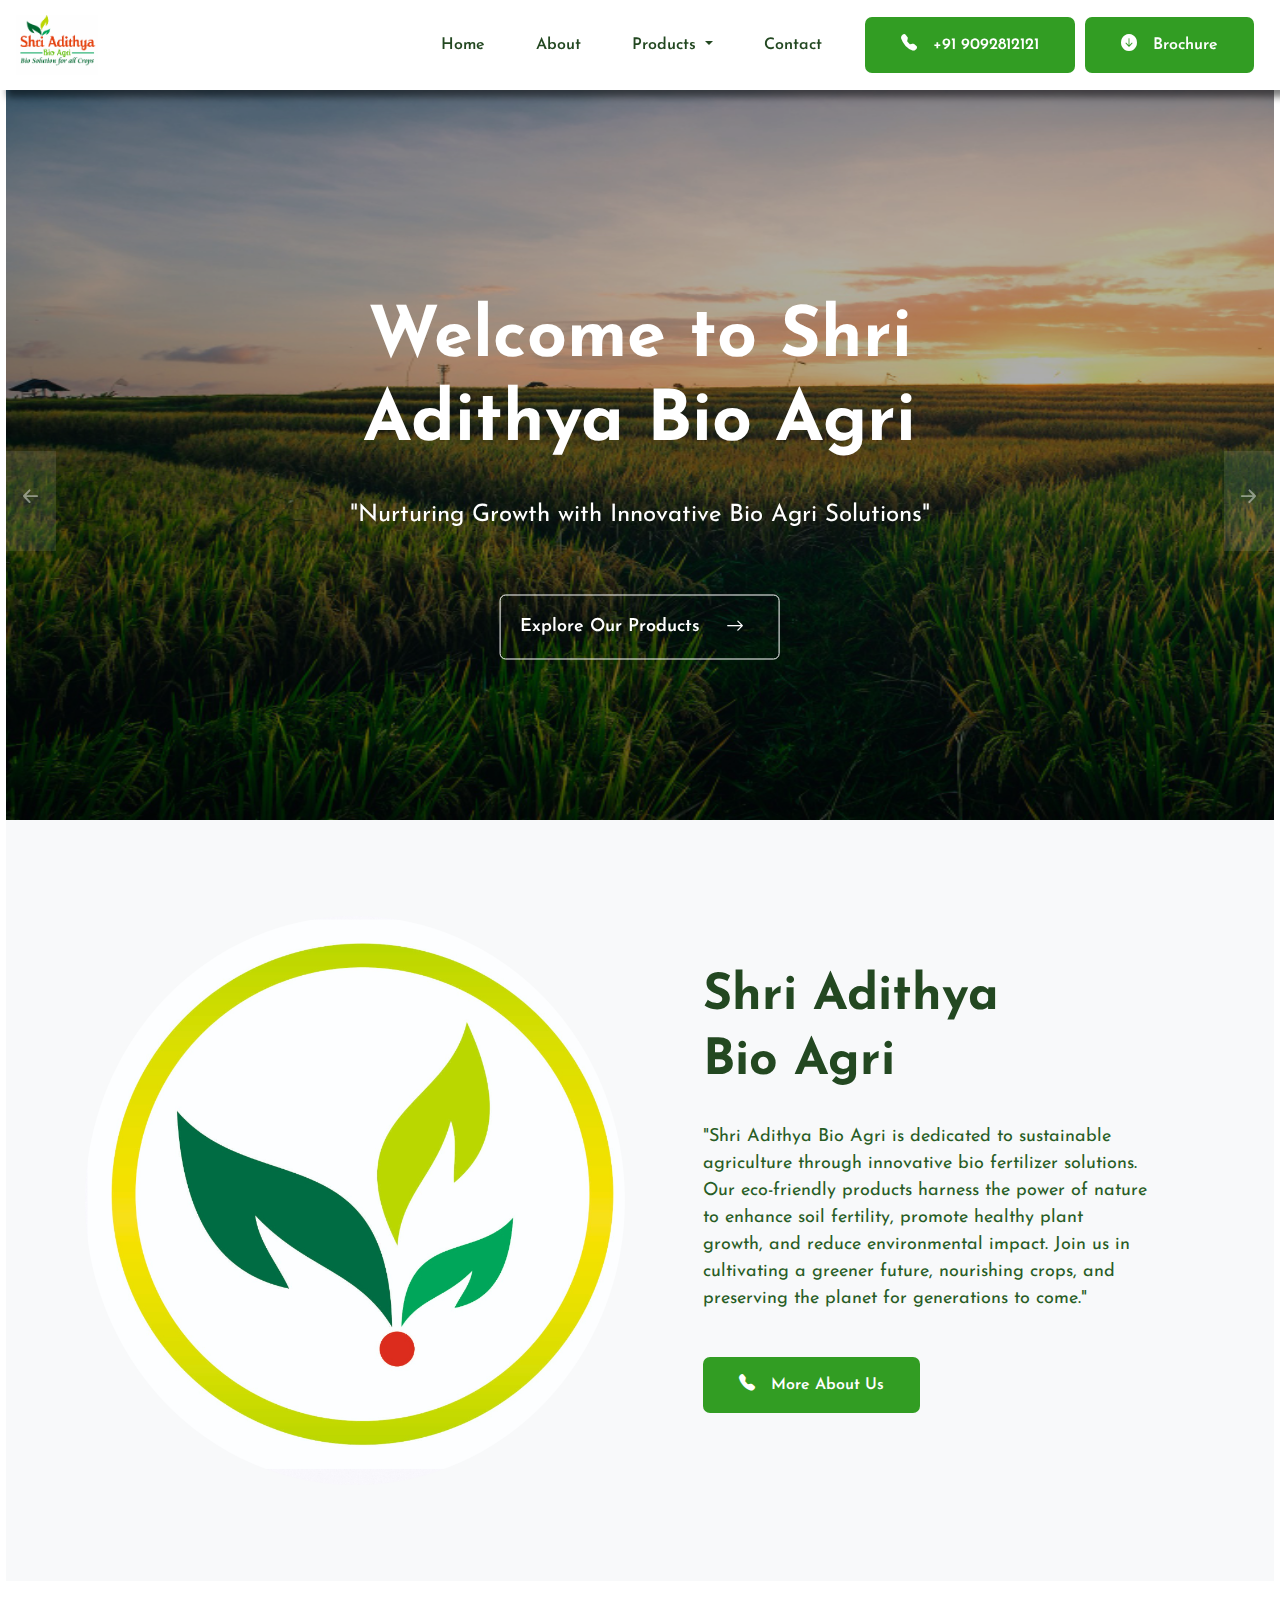
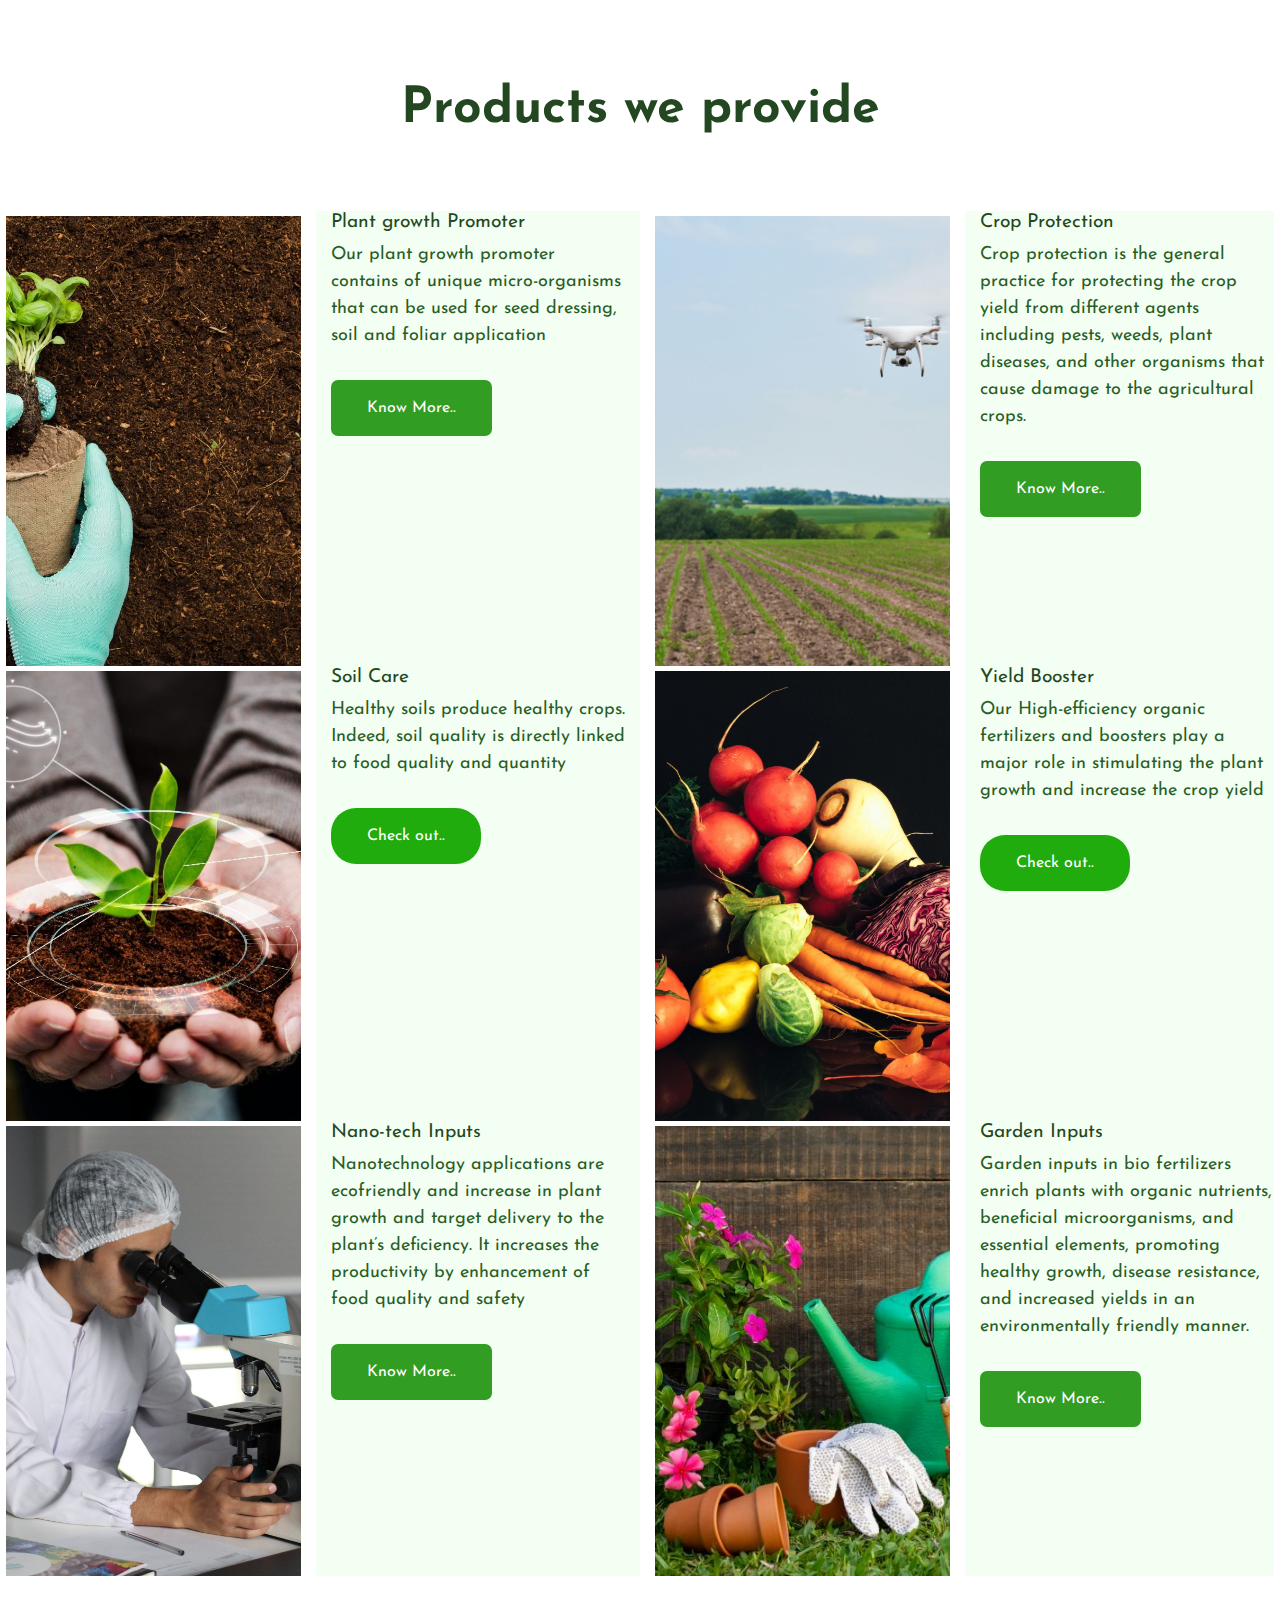
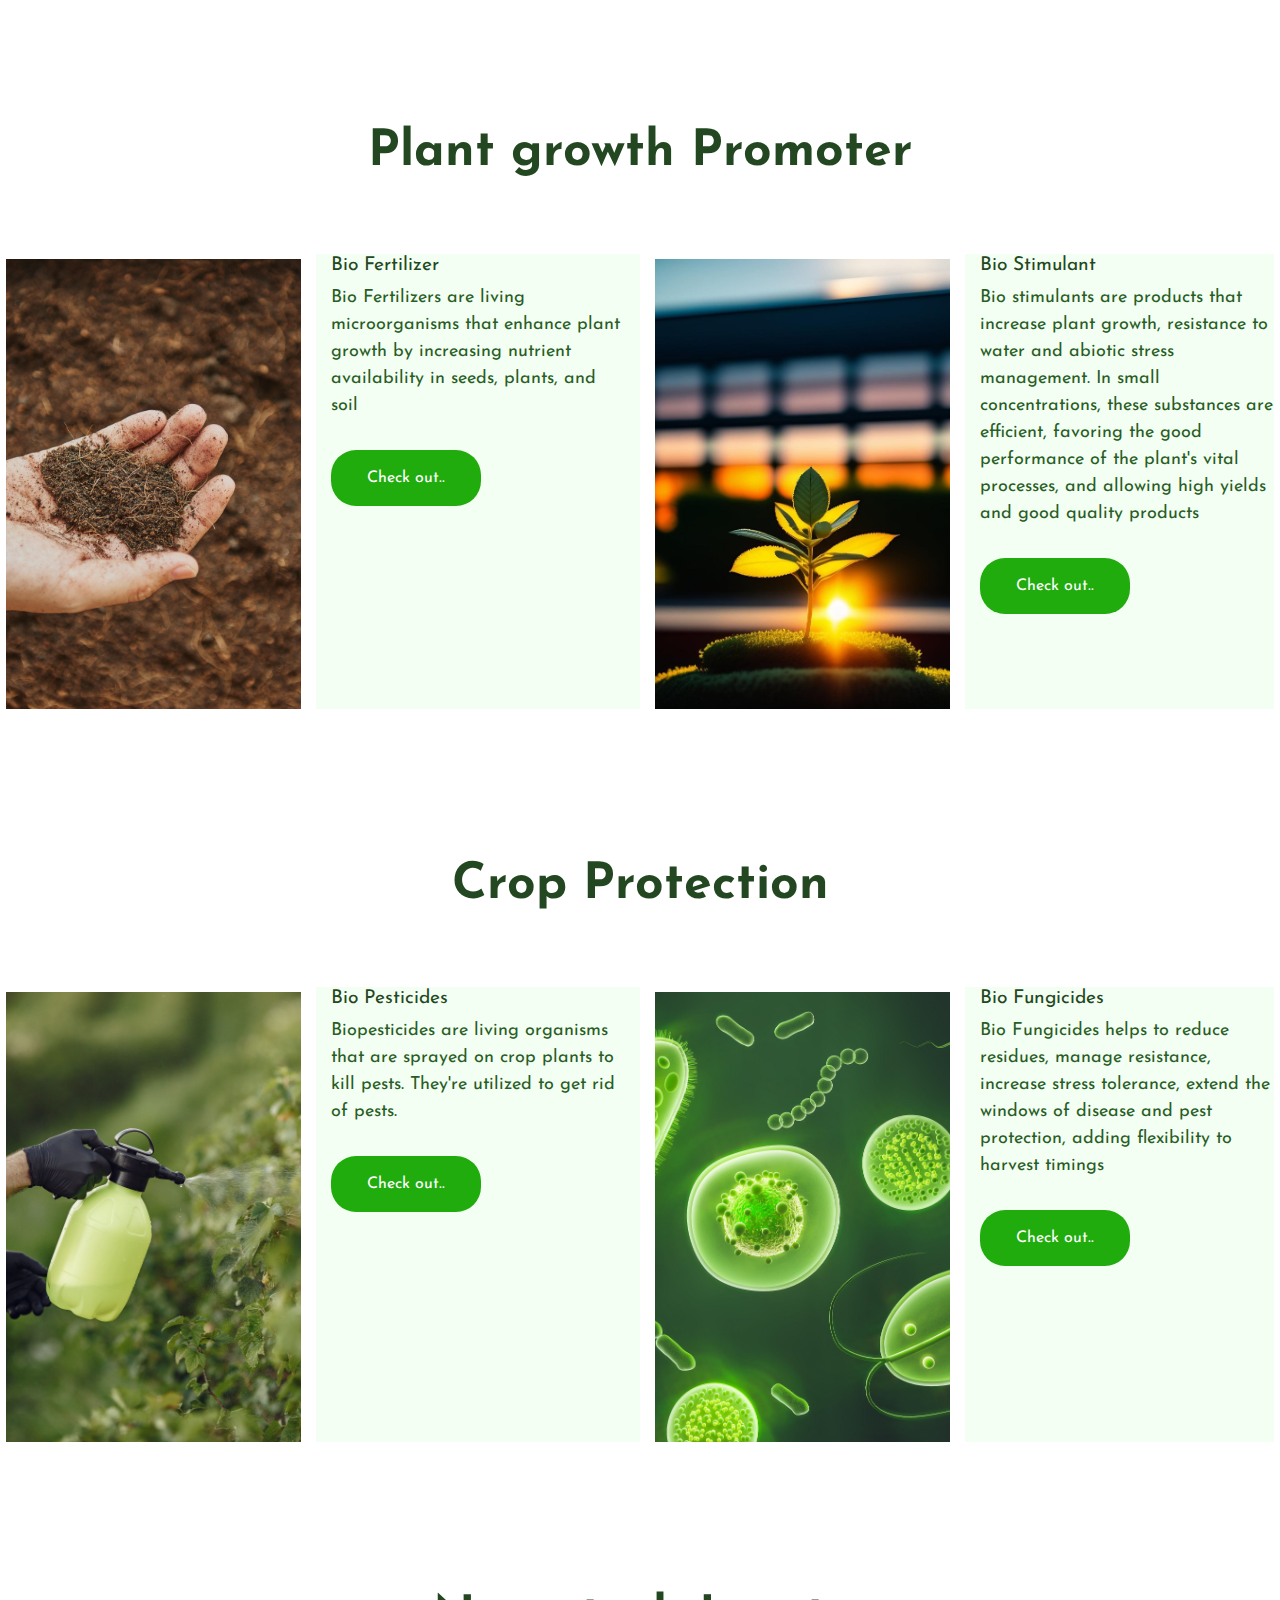
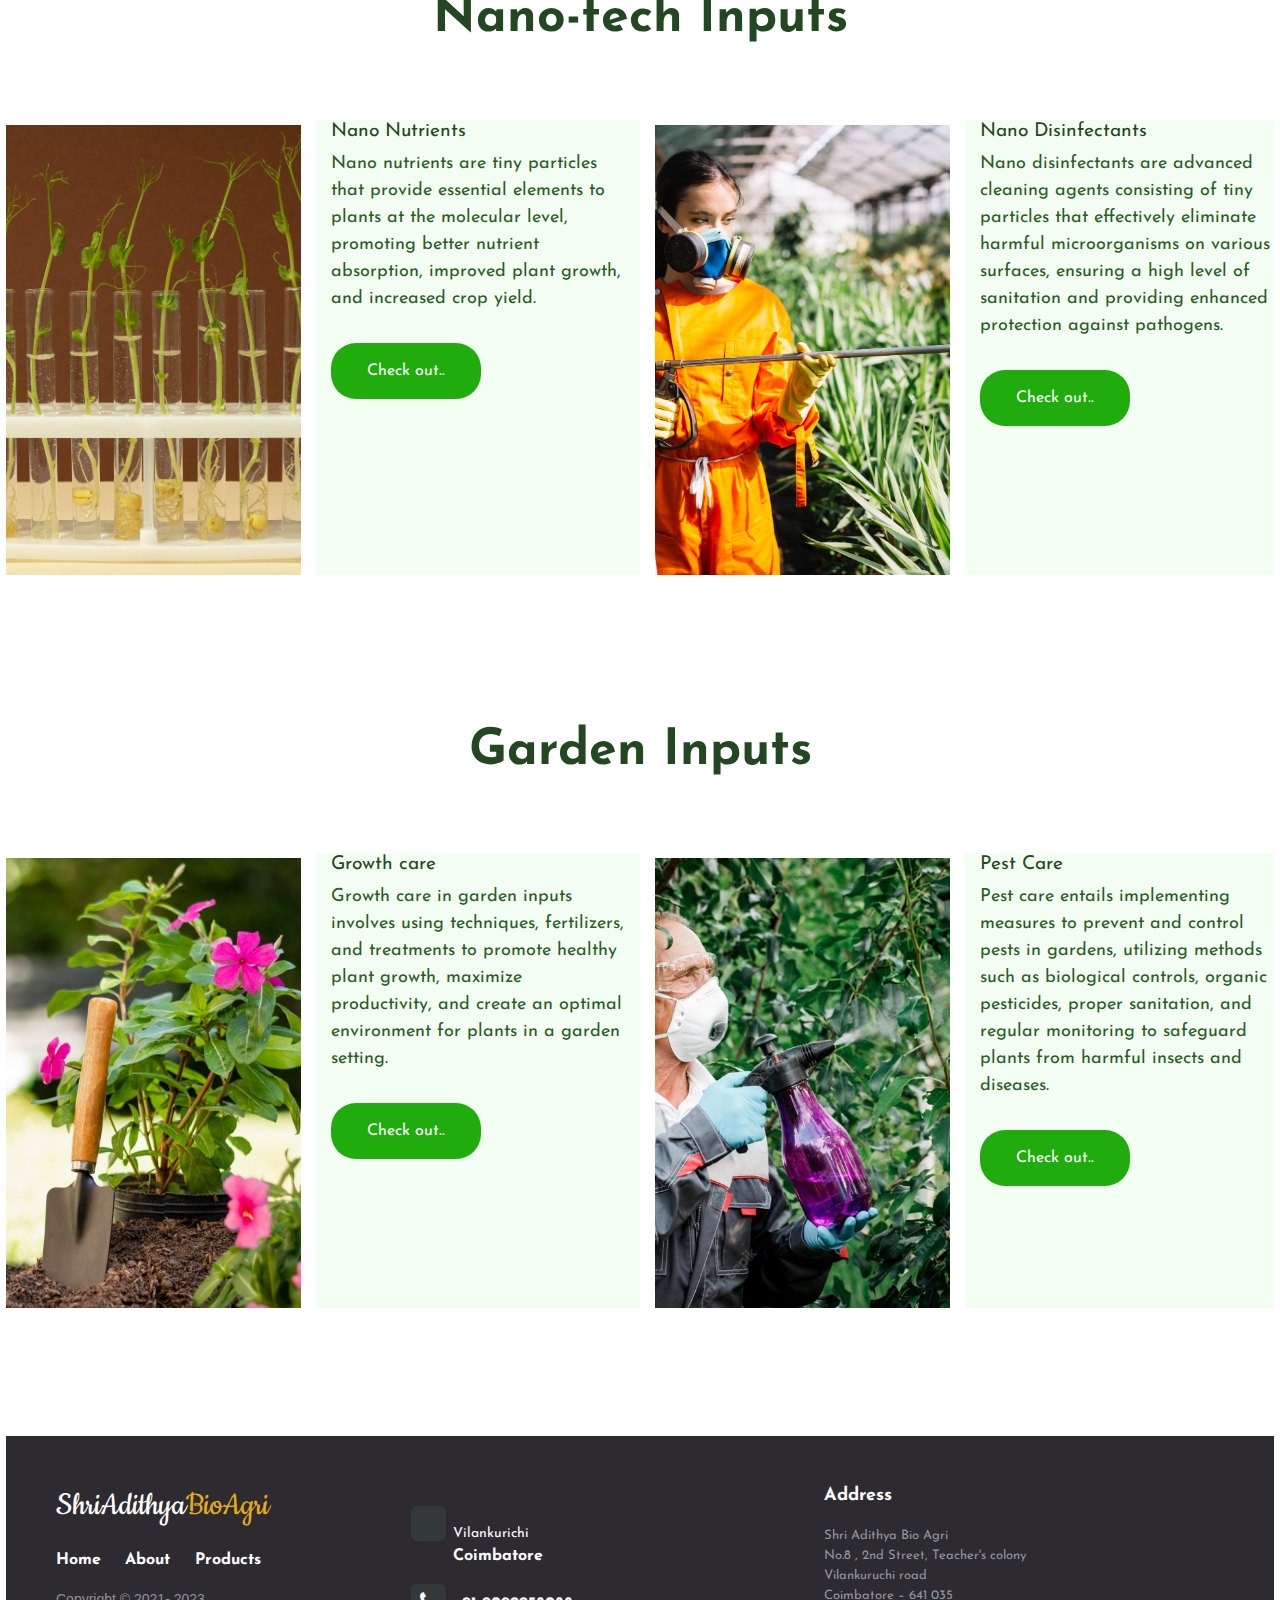
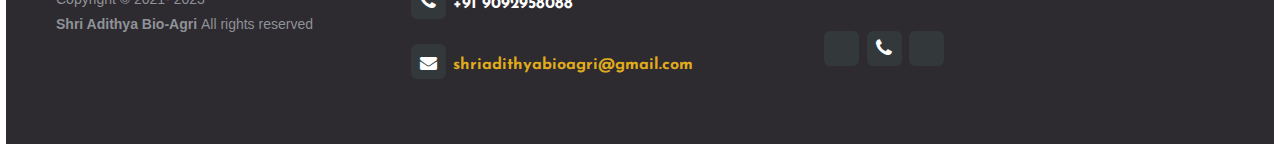
<file: index.html>
<!DOCTYPE html>
<html lang="en">

<head>
    <meta charset="UTF-8">
    <meta http-equiv="X-UA-Compatible" content="IE=edge">
    <meta name="viewport" content="width=device-width, initial-scale=1.0, shrink-to-fit=no">
    <link rel="apple-touch-icon" sizes="180x180" href="./images/favicon_io/apple-touch-icon.png">
    <link rel="icon" type="image/png" sizes="32x32" href="./images/favicon_io/favicon-32x32.png">
    <link rel="icon" type="image/png" sizes="16x16" href="./images/favicon_io/favicon-16x16.png">
    <link rel="manifest" href="/site.webmanifest">
    <title>Shri Adithya</title>
    <link rel="stylesheet" href="css/bootstrap.min.css"> <!-- Bootstrap File-->
    <link rel="stylesheet" href="css/bootstrap-icons.css"> <!-- Bootstrap Icons-->
    <link rel="stylesheet" href="css/style.css">
    <link rel="stylesheet" href="http://maxcdn.bootstrapcdn.com/font-awesome/4.2.0/css/font-awesome.min.css">
    <link rel="stylesheet" href="https://cdnjs.cloudflare.com/ajax/libs/font-awesome/6.4.0/css/all.min.css" integrity="sha512-iecdLmaskl7CVkqkXNQ/ZH/XLlvWZOJyj7Yy7tcenmpD1ypASozpmT/E0iPtmFIB46ZmdtAc9eNBvH0H/ZpiBw==" crossorigin="anonymous" referrerpolicy="no-referrer" />
    
    <link href="http://fonts.googleapis.com/css?family=Cookie" rel="stylesheet" type="text/css">
</head>

<body >

    <!-- Start NavBar Section -->
    <nav class="navbar navbar-expand-lg bg-white fixed-top">
      <a class="navbar-brand" href="#"><img class="logoo" src="images/Logo1.jpg" class="ml-3" alt=""></a>
      <button class="navbar-toggler" type="button" data-toggle="collapse" data-target="#navbarSupportedContent"
          aria-controls="navbarSupportedContent" aria-expanded="false" aria-label="Toggle navigation">
          <i class="bi bi-list"></i>
        </button>
    
      <div class="collapse navbar-collapse" id="navbarSupportedContent">
        <ul class="navbar-nav ml-auto">
          <li class="nav-item " onclick="navigateToSection('home')">
            <a class="nav-link" data-toggle="collapse" data-target="#navbarSupportedContent" href="#home" >Home</a>
          </li>
          <li class="nav-item" onclick="navigateToSection('about')">
            <a class="nav-link" data-toggle="collapse" data-target="#navbarSupportedContent" href="#about">About</a>
          </li>
          <li class="nav-item dropdown">
            <a class="nav-link dropdown-toggle" href="#" id="navbarDropdown" role="button" data-toggle="dropdown" aria-haspopup="true" aria-expanded="false">
              Products
            </a>
            <div class="dropdown-menu" aria-labelledby="navbarDropdown">
              <a class="dropdown-item" data-toggle="collapse" data-target="#navbarSupportedContent" onclick="navigateToSection('plant-services')" href="#plant-services">Plant Growth Promoter</a>
              <a class="dropdown-item" data-toggle="collapse" data-target="#navbarSupportedContent" onclick="navigateToSection('crop-services')" href="#crop-services">Crop Protection</a>
              <a class="dropdown-item" data-toggle="collapse" data-target="#navbarSupportedContent" onclick="navigateToSection('nano-services')" href="#nano-services">Nano-tech Inputs</a>
              <a class="dropdown-item" data-toggle="collapse" data-target="#navbarSupportedContent" onclick="navigateToSection('garden-services')" href="#garden-services">Garden Inputs</a>
            </div>
          </li>
          <li class="nav-item" onclick="navigateToSection('contact')">
            <a class="nav-link" data-toggle="collapse" data-target="#navbarSupportedContent" href="#contact">Contact</a>
          </li>
        </ul>
        <button class="btn btn-green" onclick="makeCall()"><a href="#"><i class="bi bi-telephone-fill mr-3"></i>+91 9092812121</a></button>
        <button class="btn btn-green btn-blue" onclick="download()"><a  href="./brochure-tamil.pdf" download><i class="bi bi-arrow-down-circle-fill mr-3"></i>Brochure</a></button>
      </div>
    </nav>

    <!-- End NavBar Section -->



    <!-- Start Carousal Section -->

    <section id="home" class="carousel slide" data-ride="carousel">
        <div class="carousel-inner">
            <div class="carousel-item active overflow-hidden">
                <img src="images/home-logo.jpg" class="d-block home-logo" alt="pagespeed">
                <div class="carousel-caption">
                    <h1 id="welcome">Welcome to Shri Adithya Bio Agri</h1>
                    <p>"Nurturing Growth with Innovative Bio Agri Solutions"
                    </p>
                    
                    <a id="explore" href="#services">Explore Our Products  <i class="bi bi-arrow-right"></i>
                    </a>
                </div>
            </div>
            <div class="carousel-item overflow-hidden">
                <!-- scale-2 -->
                <img  src="images/home-logo2.jpg" class="d-block scale-2 home-logo" alt="pagespeed">
                <div class="carousel-caption">
                    <h1>Bio Solution for all Crops</h1>
                    <p>"Green Solutions for Thriving Harvests and Sustainable Agriculture"</p>
                    <a id="explore" href="#services">Explore Our Products <i class="bi bi-arrow-right"></i>
                </div>
            </div>
        </div>
        <a class="carousel-control-prev" href="#home" role="button" data-slide="prev">
            <span aria-hidden="true"><i class="bi bi-arrow-left-short"></i></span>
            <span class="sr-only">Previous</span>
        </a>
        <a class="carousel-control-next" href="#home" role="button" data-slide="next">
            <span aria-hidden="true"><i class="bi bi-arrow-right-short"></i></span>
            <span class="sr-only">Next</span>
        </a>
    </section>


    <!-- End Carousal Section -->



    <!-- Start About Section -->

    <section id="about" class="bg-light py-5">
        <div class="container py-5">
            <div class="row">
                <div class="col-md-6 col-sm-12 about-div">
                    <img id="about-logo" src="images/12.jpg" class="w-100 h-100" alt="pagespeed">
                </div>
                <div class="container col-md-5 col-sm-12 py-5">
                    <h2>Shri Adithya</br>
                        Bio Agri</br>
                        </h2>
                    <p>"Shri Adithya Bio Agri is dedicated to sustainable agriculture through innovative bio fertilizer solutions. Our eco-friendly products harness the power of nature to enhance soil fertility, promote healthy plant growth, and reduce environmental impact. Join us in cultivating a greener future, nourishing crops, and preserving the planet for generations to come."</p>
                    
                    <button onclick="makeCall()" class="btn btn-green my-4"><a href="#"><i class="bi bi-telephone-fill mr-3"></i>More About
                            Us</a></button>
                </div>
            </div>
        </div>
    </section>

    <!-- End About Section -->



    <!-- Start products Section -->

    <section id="services" class="py-5 overflow-hidden">
        <div class="row">
          <h2 class="col-12 text-center py-5">Products we provide</h2>
          <div class="col-lg-3 col-md-6 col-sm-12 img-caption">
            <img src="images/plant-promoter.jpg" alt="" height="450" class="w-100 images">
          </div>
          <div class="col-lg-3 col-md-6 col-sm-12 services-caption">
            <h3 class="title">Plant growth Promoter</h3>
            <p class="description">Our plant growth promoter contains of unique micro-organisms that can be used for seed dressing, soil and foliar application</p>
            <button class="btn btn-green"  onclick="toggleContentPromoter()">Know More..</button>
          </div>
          <div class="col-lg-3 col-md-6 col-sm-12 img-caption ">
            <img src="images/crop-protection.jpg" alt="" height="450" class="w-100 images">
          </div>
          <div class="col-lg-3 col-md-6 col-sm-12 services-caption">
            <h3 class="title">Crop Protection</h3>
            <p class="description">Crop protection is the general practice for protecting the crop yield from different agents including pests, weeds, plant diseases, and other organisms that cause damage to the agricultural crops. </p>
            <button class="btn btn-green" onclick="toggleContentProtection()">Know More..</button>
          </div>
          <div class="col-lg-3 col-md-6 col-sm-12 img-caption">
            <img src="images/soil-care.jpg" alt="" height="450" class="w-100 images">
          </div>
          <div class="col-lg-3 col-md-6 col-sm-12 services-caption">
            <h3 class="title">Soil Care</h3>
            <p  class="description">Healthy soils produce healthy crops. Indeed, soil quality is directly linked to food quality and quantity </p>
            <button class="btn btn-green" id="check-out" onclick="redirectToURL('./products/soil-products.html')">Check out..</button>  
          </div>
          <div class="col-lg-3 col-md-6 col-sm-12 img-caption">
            <img src="images/yield-booster.jpg" alt="" height="450" class="w-100 images">
          </div>
          <div class="col-lg-3 col-md-6 col-sm-12 services-caption">
            <h3 class="title">Yield Booster</h3>
            <p  class="description">Our High-efficiency organic fertilizers and boosters play a major role in stimulating the plant growth and increase the crop yield </p>
            <button class="btn btn-green" onclick="redirectToURL('./products/yield-products.html')" id="check-out">Check out..</button>  
          </div>
          <div class="col-lg-3 col-md-6 col-sm-12 img-caption">
            <img src="images/nano-technology.jpg" alt="" height="450" class="w-100 images">
          </div>
          <div class="col-lg-3 col-md-6 col-sm-12 services-caption">
            <h3 class="title">Nano-tech Inputs</h3>
            <p  class="description">Nanotechnology applications are ecofriendly and increase in plant growth and target delivery to the plant’s deficiency. It increases the productivity by enhancement of food quality and safety </p>
            <button class="btn btn-green" onclick="toggleContentNanoTech()">Know More..</button>
          </div>
          <div class="col-lg-3 col-md-6 col-sm-12 img-caption">
            <img src="images/garden-inputss.jpg" alt="" height="450" class="w-100 images">
          </div>
          <div class="col-lg-3 col-md-6 col-sm-12 services-caption">
            <h3 class="title">Garden Inputs</h3>
            <p  class="description">Garden inputs in bio fertilizers enrich plants with organic nutrients, beneficial microorganisms, and essential elements, promoting healthy growth, disease resistance, and increased yields in an environmentally friendly manner. </p>
            <button class="btn btn-green" onclick="toggleContentGarden()">Know More..</button>
          </div>
        </div>
      </section>

    <!-- End products Section -->



   
        </div>
    </div>
    <section id="services" class="py-5 overflow-hidden">
        <div class="row plant-services" id="plant-services">
          <h2 class="col-12 text-center py-5">Plant growth Promoter</h2>
          <div class="col-lg-3 col-md-6 col-sm-12 img-caption">
            <img src="images/bio-fertilizer.jpg" alt="" height="450" class="w-100 images">
          </div>
          <div class="col-lg-3 col-md-6 col-sm-12 services-caption">
            <h3 class="title">Bio Fertilizer</h3>
            <p class="description">
                Bio Fertilizers are living microorganisms that enhance plant growth by increasing nutrient availability in seeds, plants, and soil </p>
                <button class="btn btn-green" id="check-out" onclick="redirectToURL('./products/bio-fertilizer.html')">Check out..</button>    
          </div>
          <div class="col-lg-3 col-md-6 col-sm-12 img-caption ">
            <img src="images/bio-stimulant.jpg" alt="" height="450" class="w-100 images">
          </div>
          <div class="col-lg-3 col-md-6 col-sm-12 services-caption">
            <h3 class="title">Bio Stimulant</h3>
            <p class="description">Bio stimulants are products that increase plant growth, resistance to water and abiotic stress management. In small concentrations, these substances are efficient, favoring the good performance of the plant's vital processes, and allowing high yields and good quality products</p>
            <button class="btn btn-green" id="check-out" onclick="redirectToURL('./products/bio-stimulants.html')">Check out..</button>
          </div>
          
        </div>
      </section>
      <section id="services" class="py-5 overflow-hidden">
        <div class="row plant-services" id="crop-services">
          <h2 class="col-12 text-center py-5">Crop Protection</h2>
          <div class="col-lg-3 col-md-6 col-sm-12 img-caption">
            <img src="images/bio-pesticides.jpg" alt="" height="450" class="w-100 images">
          </div>
          <div class="col-lg-3 col-md-6 col-sm-12 services-caption">
            <h3 class="title">Bio Pesticides</h3>
            <p class="description">
                Biopesticides are living organisms that are sprayed on crop plants to kill pests. They're utilized to get rid of pests.  </p>
                <button class="btn btn-green" id="check-out" onclick="redirectToURL('./products/bio-pesticides.html')">Check out..</button>  
          </div>
          <div class="col-lg-3 col-md-6 col-sm-12 img-caption ">
            <img src="images/bio-fungicides.jpg" alt="" height="450" class="w-100 images">
          </div>
          <div class="col-lg-3 col-md-6 col-sm-12 services-caption">
            <h3 class="title">Bio Fungicides</h3>
            <p class="description">Bio Fungicides helps to reduce residues, manage resistance, increase stress tolerance, extend the windows of disease and pest protection, adding flexibility to harvest timings</p>
            <button class="btn btn-green" id="check-out" onclick="redirectToURL('./products/bio-fungicides.html')">Check out..</button>  
          </div>
          
          
        </div>
      </section>
      <section id="services" class="py-5 overflow-hidden">
        <div class="row plant-services" id="nano-services">
          <h2 class="col-12 text-center py-5">Nano-tech Inputs</h2>
          <div class="col-lg-3 col-md-6 col-sm-12 img-caption">
            <img src="images/nano-nutrients.jpg" alt="" height="450" class="w-100 images">
          </div>
          <div class="col-lg-3 col-md-6 col-sm-12 services-caption">
            <h3 class="title">Nano Nutrients</h3>
            <p class="description">
                Nano nutrients are tiny particles that provide essential elements to plants at the molecular level, promoting better nutrient absorption, improved plant growth, and increased crop yield.  </p>
                <button class="btn btn-green" id="check-out" onclick="redirectToURL('./products/nanon-nutrients.html')">Check out..</button>  
          </div>
          <div class="col-lg-3 col-md-6 col-sm-12 img-caption ">
            <img src="images/nano-disinfectants.jpg" alt="" height="450" class="w-100 images">
          </div>
          <div class="col-lg-3 col-md-6 col-sm-12 services-caption">
            <h3 class="title">Nano Disinfectants</h3>
            <p class="description">Nano disinfectants are advanced cleaning agents consisting of tiny particles that effectively eliminate harmful microorganisms on various surfaces, ensuring a high level of sanitation and providing enhanced protection against pathogens.</p>
            <button class="btn btn-green" id="check-out" onclick="redirectToURL('./products/nano-disinfectants.html')">Check out..</button>  
          </div>
          
        </div>
      </section>
      <section id="services" class="py-5 overflow-hidden">
        <div class="row plant-services" id="garden-services">
          <h2 class="col-12 text-center py-5">Garden Inputs</h2>
          <div class="col-lg-3 col-md-6 col-sm-12 img-caption">
            <img src="images/growth-care.jpg" alt="" height="450" class="w-100 images">
          </div>
          <div class="col-lg-3 col-md-6 col-sm-12 services-caption">
            <h3 class="title">Growth care</h3>
            <p class="description">
                Growth care in garden inputs involves using techniques, fertilizers, and treatments to promote healthy plant growth, maximize productivity, and create an optimal environment for plants in a garden setting.</p>
                <button class="btn btn-green" id="check-out" onclick="redirectToURL('./products/growth-care.html')">Check out..</button>  
          </div>
          <div class="col-lg-3 col-md-6 col-sm-12 img-caption ">
            <img src="images/pest-care.png" alt="" height="450" class="w-100 images">
          </div>
          <div class="col-lg-3 col-md-6 col-sm-12 services-caption">
            <h3 class="title">Pest Care</h3>
            <p class="description">Pest care entails implementing measures to prevent and control pests in gardens, utilizing methods such as biological controls, organic pesticides, proper sanitation, and regular monitoring to safeguard plants from harmful insects and diseases.</p>
            <button class="btn btn-green" id="check-out" onclick="redirectToURL('./products/pest-care.html')">Check out..</button>  
          </div>
          
        </div>
      </section>
      <section id="contact">
        <footer class="footer-distributed">
    
            <div class="footer-left">
                <h3>ShriAdithya<span>BioAgri</span></h3>
    
                <p class="footer-links">
                    <a href="#home">Home</a>
                    
                    <a href="#about">About</a>
                    
                   
                    <a href="#services">Products</a>
                </p>
    
                <p class="footer-company-name">Copyright © 2021- 2023<br> <strong>Shri Adithya Bio-Agri </strong> All rights reserved</p>
            </div>
    
            <div class="footer-center">
                <div>
                  <i class="fa fa-thin fa-location-dot"></i>
                    <p><span>Vilankurichi</span>
                        Coimbatore</p>
                </div>
    
                <div>
                    <i class="fa fa-thin fa-phone"></i>
                    <p>+91 9092958088</p>
                </div>
                <div>
                    <i class="fa fa-envelope"></i>
                    <p><a href="mailto:shriadithyabioagri@gmail.com">shriadithyabioagri@gmail.com</a></p>
                </div>
            </div>
            <div class="footer-right">
                <p class="footer-company-about">
                    <span>Address</span>
                    Shri Adithya Bio Agri <br>
                   No.8 , 2nd Street, Teacher's colony <br>
                    Vilankuruchi road <br>
                    Coimbatore – 641 035 
                </p>
                <div class="footer-icons">
                    <a href="https://wa.me/919894358088?text=I%20am%20interested%20in%20buying%20your%20Products"><i class="fa-brands fa-whatsapp"></i></a>
                    <a href="tel:+9092958088"><i class="fa fa-thin fa-phone"></i></a>
                    <a href="https://www.google.com/maps?q=11.053760, 77.014175" target="_blank"><i class="fa fa-thin fa-location-dot"></i></a>

                  
                </div>
            </div>
        </footer>
    </section>

    <script src="js/jquery-3.5.1.slim.min.js"></script>
    <script src="js/bootstrap.bundle.min.js"></script>
    <script src="./js/index.js"></script>
</body>
</html>
</file>
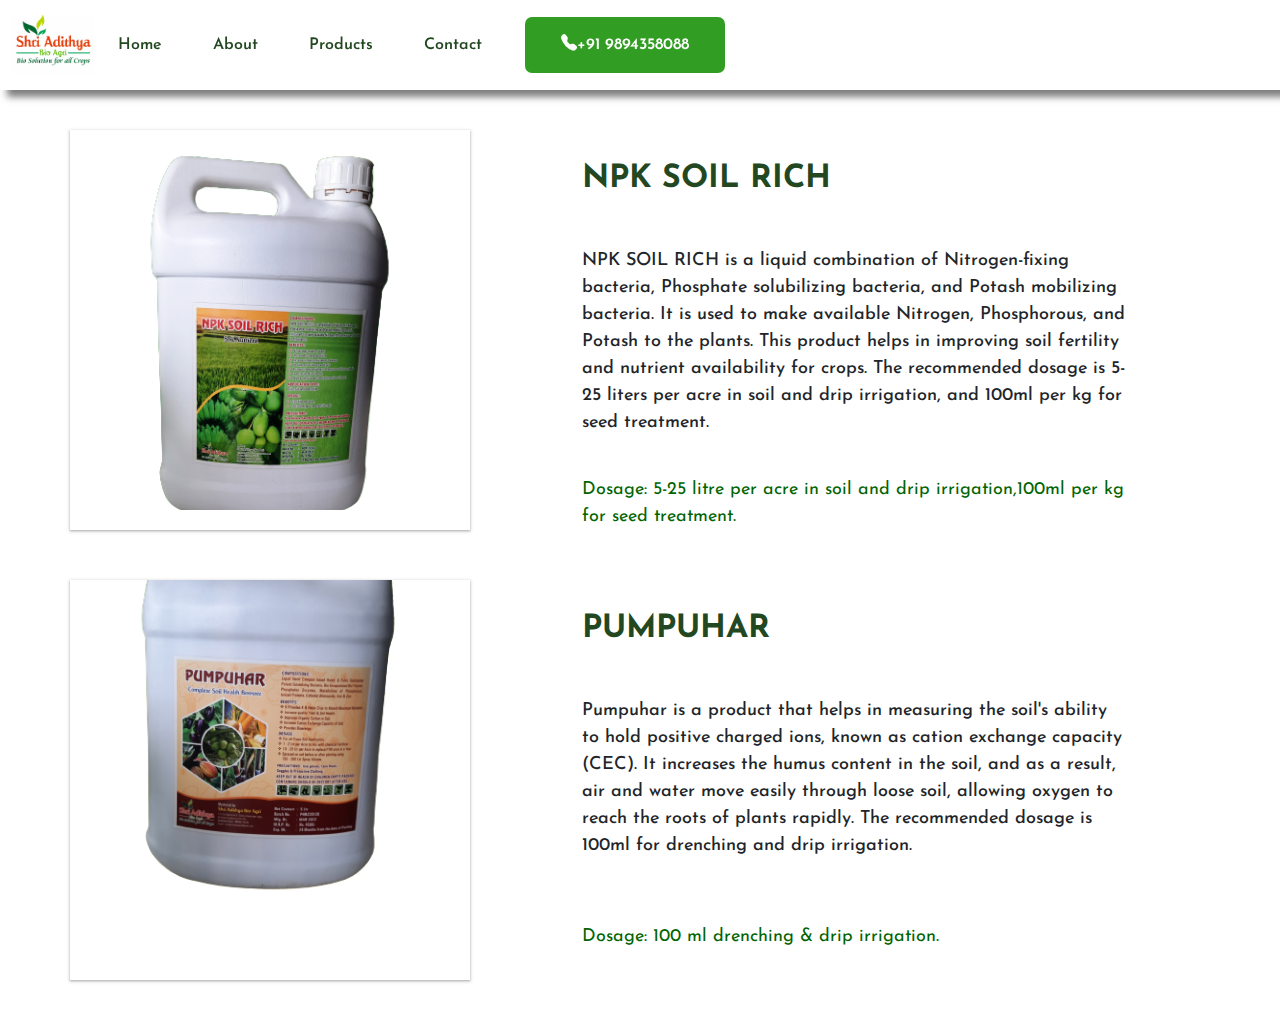
<file: products/bio-fertilizer.html>
<!DOCTYPE html>
<html lang="en">

<head>
  <meta charset="UTF-8">
  <meta name="viewport" content="width=device-width, initial-scale=1.0">
  <title>Bio-Fertlizer</title>
  <link rel="stylesheet" href="https://stackpath.bootstrapcdn.com/bootstrap/5.0.0-alpha2/css/bootstrap.min.css">
  <link rel="stylesheet" href="../css/style.css">
  <link rel="stylesheet" href="../css/bootstrap-icons.css"> <!-- Bootstrap Icons-->
  <link rel="stylesheet" href="https://cdnjs.cloudflare.com/ajax/libs/font-awesome/6.4.0/css/all.min.css" integrity="sha512-iecdLmaskl7CVkqkXNQ/ZH/XLlvWZOJyj7Yy7tcenmpD1ypASozpmT/E0iPtmFIB46ZmdtAc9eNBvH0H/ZpiBw==" crossorigin="anonymous" referrerpolicy="no-referrer" />
</head>

<body>
  <nav class="navbar navbar-expand-lg bg-white fixed-top">
    <div class="container-fluid">
        <a class="navbar-brand" href="#"><img class="logoo" src="../images/Logo1.jpg" class="ml-3" alt=""></a>

        <button class="navbar-toggler" type="button" data-toggle="collapse" data-target="#navbarSupportedContent"
            aria-controls="navbarSupportedContent" aria-expanded="false" aria-label="Toggle navigation">
            <i class="bi bi-list"></i>
        </button>

        <div class="collapse navbar-collapse" id="navbarSupportedContent">
            <ul class="navbar-nav ml-auto">
                <li class="nav-item">
                    <a class="nav-link" href="../index.html">Home</a>
                </li>
                <li class="nav-item">
                    <a class="nav-link" href="../index.html#about">About</a>
                </li>
                <li class="nav-item">
                    <a class="nav-link" href="../index.html#services">Products</a>
                </li>
               
                <li class="nav-item mr-4">
                    <a class="nav-link" href="../index.html#contact">Contact</a>
                </li>
            </ul>

            <button class="btn btn-green" onclick="makeCall()"><a href="#"><i class="bi bi-telephone-fill mr-3"></i>+91 9894358088
                    </a></button>
        </div>

    </div>
</nav>
<div class="container product-container">
  <div class="row">
    <div class="col-md-6" id="img-div">
      <img src="../images/Products/NPK_SOIL_RICH.png" class="img-fluid product-img" alt="Image 1">
    </div>
    <div class="col-md-6" id="description-div">
      <div class="description" id="caption-div">
        <h2>NPK SOIL RICH</h2>
        <p>NPK SOIL RICH is a liquid combination of Nitrogen-fixing bacteria, Phosphate solubilizing bacteria, and Potash mobilizing bacteria. It is used to make available Nitrogen, Phosphorous, and Potash to the plants. This product helps in improving soil fertility and nutrient availability for crops. The recommended dosage is 5-25 liters per acre in soil and drip irrigation, and 100ml per kg for seed treatment.</p>
        
        <br>
       <span>Dosage: 5-25 litre per acre in soil and drip irrigation,100ml per kg for seed treatment.</span> 
        </p>
      </div>
    </div>
  </div>

  <div class="row ">
    <div class="col-md-6" id="img-div">
      <img src="../images/Products/PUMPUHAR.png" class="img-fluid product-img" alt="Image 2">
    </div>
    <div class="col-md-6">
      <div class="description" id="caption-div">
        <h2>PUMPUHAR</h2>
        <p>Pumpuhar is a product that helps in measuring the soil's ability to hold positive charged ions, known as cation exchange capacity (CEC). It increases the humus content in the soil, and as a result, air and water move easily through loose soil, allowing oxygen to reach the roots of plants rapidly. The recommended dosage is 100ml for drenching and drip irrigation.</p>
        <br>
        <br>
       <span>
        
       <span>Dosage: 100 ml drenching & drip irrigation.</span> </span> 
      </div>
    </div>
  </div>
</div>

  
  <script src="https://stackpath.bootstrapcdn.com/bootstrap/5.0.0-alpha2/js/bootstrap.min.js"></script>
  <script src="../js/index.js"></script>
</body>

</html>
</file>
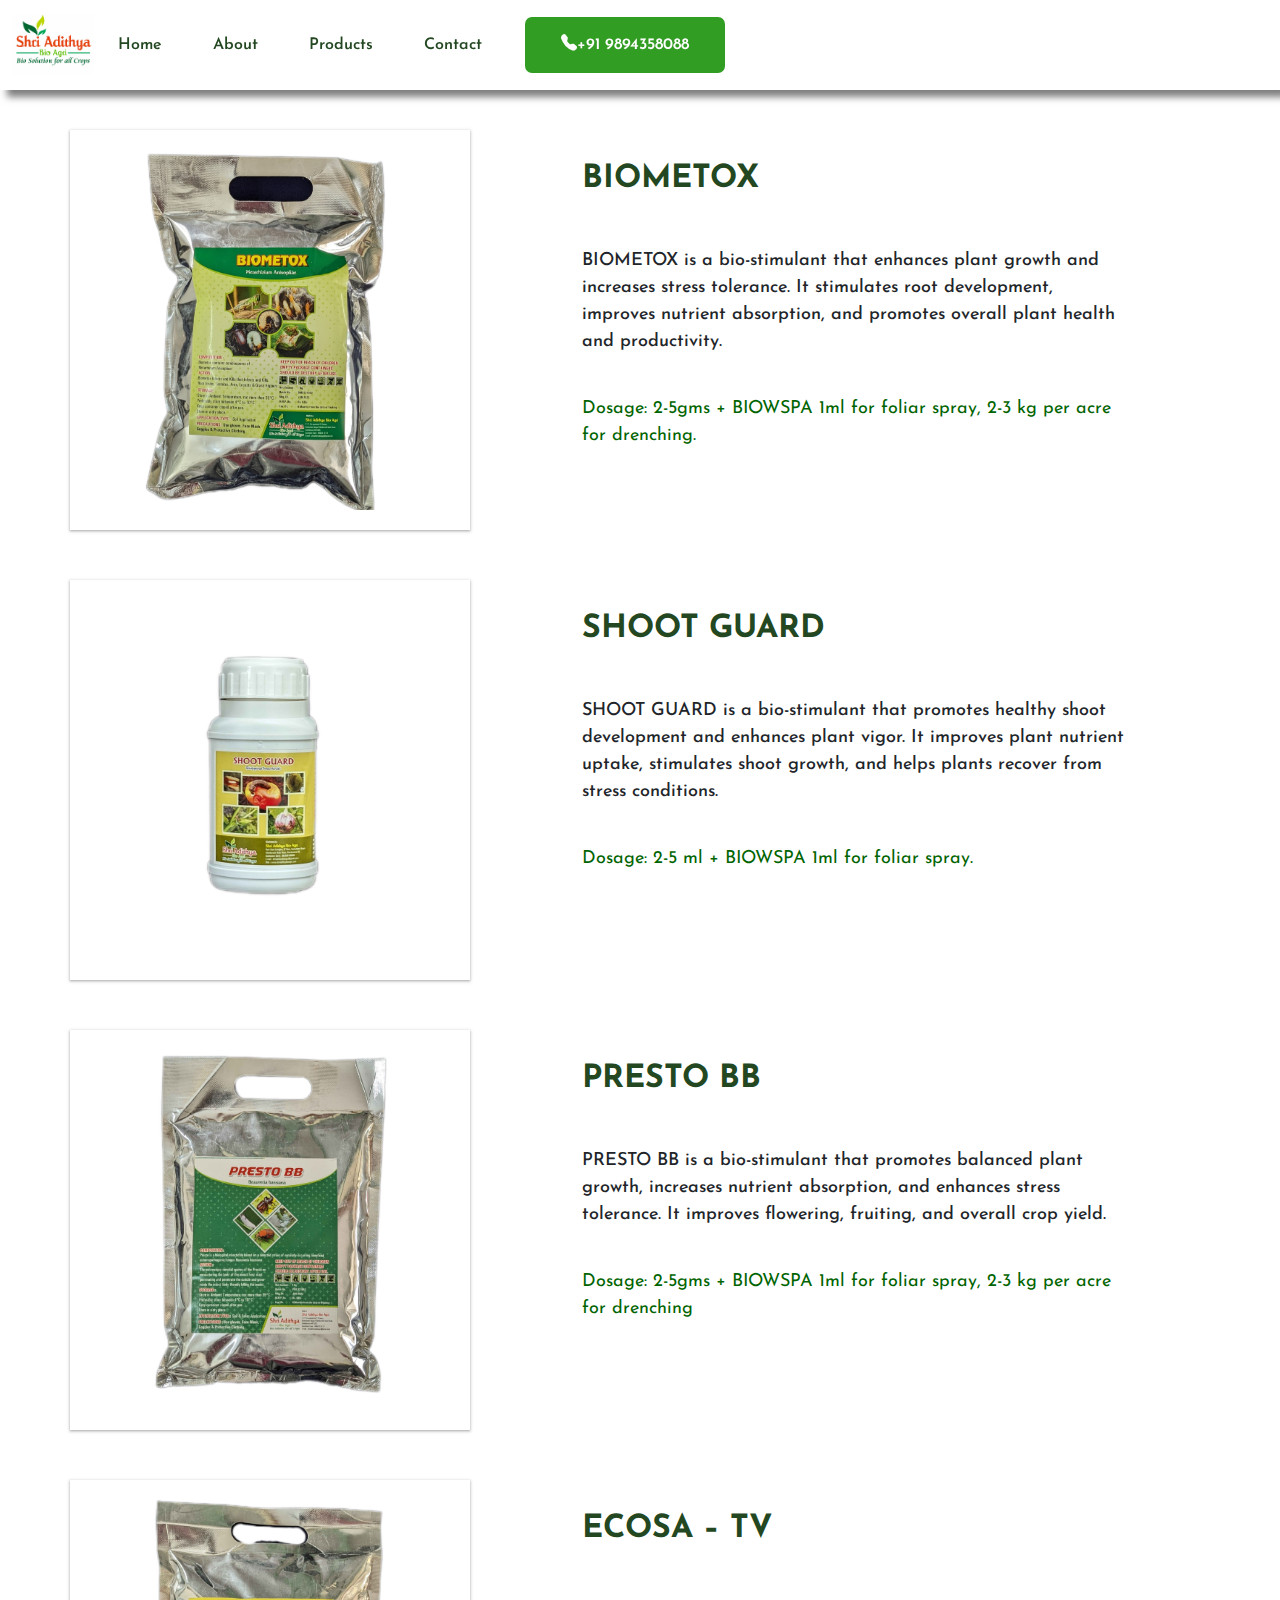
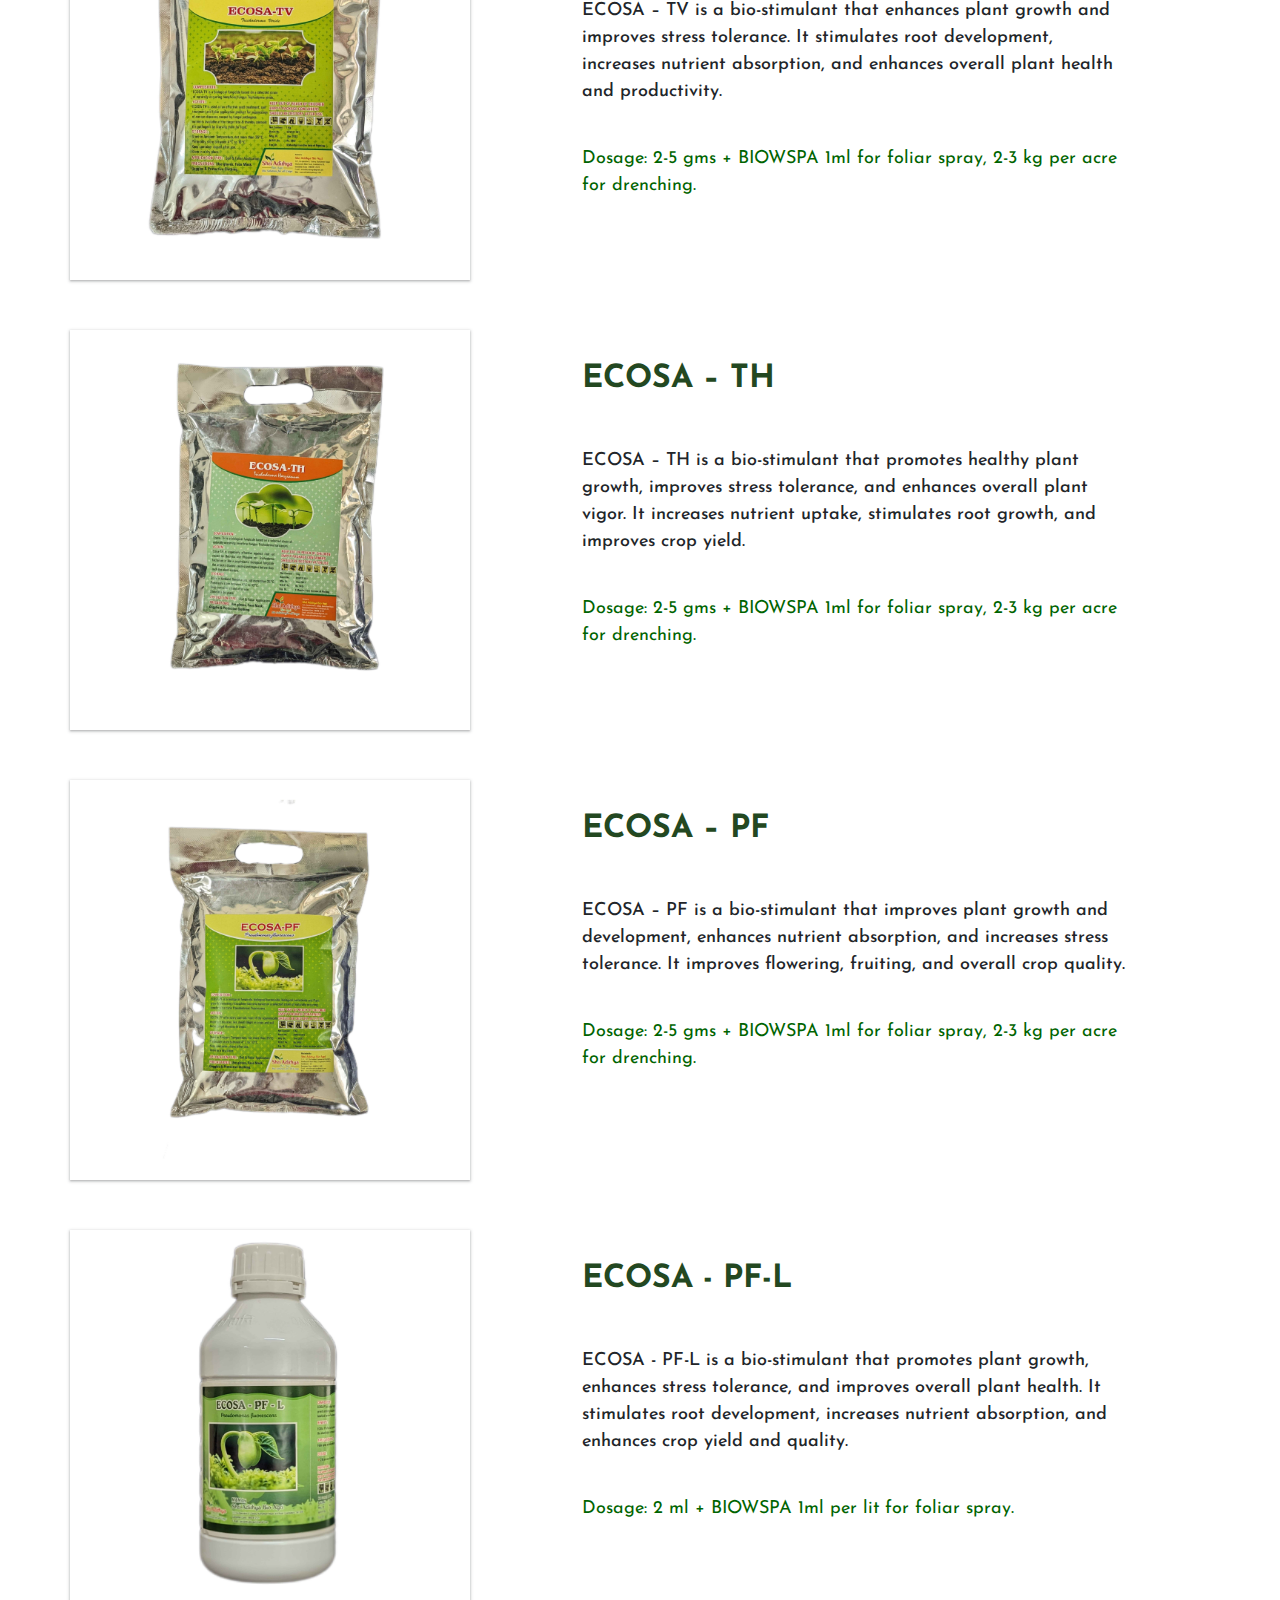
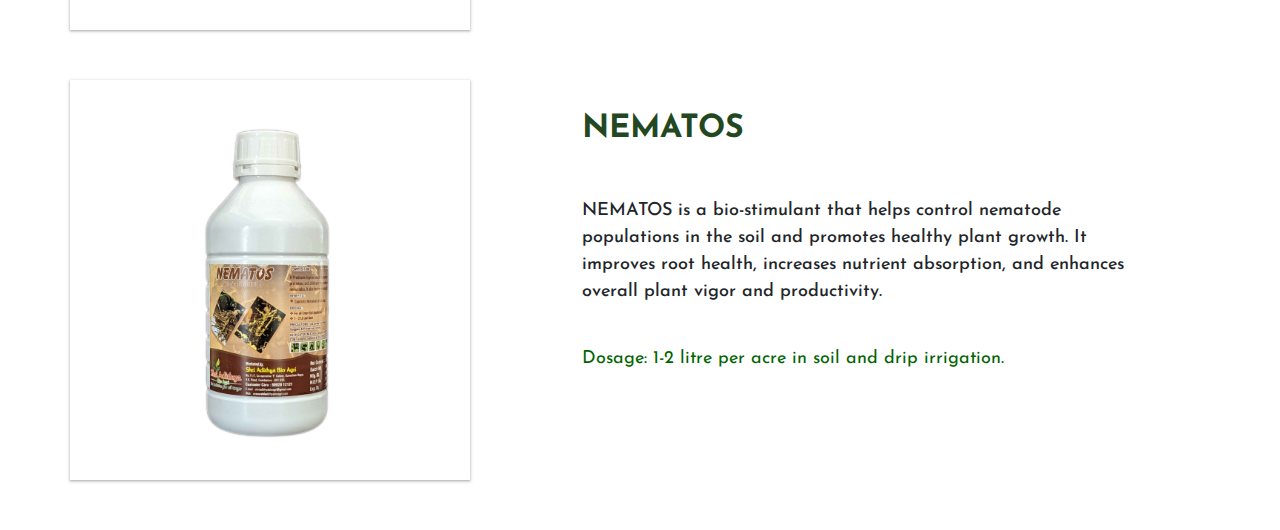
<file: products/Bio-fungicides.html>
<!DOCTYPE html>
<html lang="en">

<head>
  <meta charset="UTF-8">
  <meta name="viewport" content="width=device-width, initial-scale=1.0">
  <title>Bio-Fungicides</title>
  <link rel="stylesheet" href="https://stackpath.bootstrapcdn.com/bootstrap/5.0.0-alpha2/css/bootstrap.min.css">
  <link rel="stylesheet" href="../css/style.css">
  <link rel="stylesheet" href="../css/bootstrap-icons.css"> <!-- Bootstrap Icons-->
  <link rel="stylesheet" href="https://cdnjs.cloudflare.com/ajax/libs/font-awesome/6.4.0/css/all.min.css" integrity="sha512-iecdLmaskl7CVkqkXNQ/ZH/XLlvWZOJyj7Yy7tcenmpD1ypASozpmT/E0iPtmFIB46ZmdtAc9eNBvH0H/ZpiBw==" crossorigin="anonymous" referrerpolicy="no-referrer" />
</head>

<body>
  <nav class="navbar navbar-expand-lg bg-white fixed-top">
    <div class="container-fluid">
        <a class="navbar-brand" href="#"><img class="logoo" src="../images/Logo1.jpg" class="ml-3" alt=""></a>

        <button class="navbar-toggler" type="button" data-toggle="collapse" data-target="#navbarSupportedContent"
            aria-controls="navbarSupportedContent" aria-expanded="false" aria-label="Toggle navigation">
            <i class="bi bi-list"></i>
        </button>

        <div class="collapse navbar-collapse" id="navbarSupportedContent">
            <ul class="navbar-nav ml-auto">
                <li class="nav-item">
                    <a class="nav-link" href="../index.html">Home</a>
                </li>
                <li class="nav-item">
                    <a class="nav-link" href="../index.html#about">About</a>
                </li>
                <li class="nav-item">
                    <a class="nav-link" href="../index.html#services">Products</a>
                </li>
               
                <li class="nav-item mr-4">
                    <a class="nav-link" href="../index.html#contact">Contact</a>
                </li>
            </ul>

            <button class="btn btn-green" onclick="makeCall()"><a href="#"><i class="bi bi-telephone-fill mr-3"></i>+91 9894358088
                    </a></button>
        </div>

    </div>
</nav>

<div class="container product-container">
  <div class="row">
    <div class="col-md-6" id="img-div">
      <img src="../images/Products/BioMetox.jpg" class="img-fluid product-img" alt="Image 1">
    </div>
    <div class="col-md-6" id="description-div">
      <div class="description" id="caption-div">
        <h2>BIOMETOX</h2>
        <p>BIOMETOX is a bio-stimulant that enhances plant growth and increases stress tolerance. It stimulates root development, improves nutrient absorption, and promotes overall plant health and productivity.</p>
        <br>
        <span>Dosage: 2-5gms + BIOWSPA 1ml for foliar spray, 2-3 kg per acre for drenching.
        </span> 
      </div>
    </div>
  </div>

  <div class="row">
    <div class="col-md-6" id="img-div">
      <img src="../images/Products/Shootguard_6_11zon.jpg" class="img-fluid product-img" alt="Image 2">
    </div>
    <div class="col-md-6" id="description-div">
      <div class="description" id="caption-div">
        <h2>SHOOT GUARD</h2>
        <p>SHOOT GUARD is a bio-stimulant that promotes healthy shoot development and enhances plant vigor. It improves plant nutrient uptake, stimulates shoot growth, and helps plants recover from stress conditions.</p>
        <br>
        <span>Dosage: 2-5 ml + BIOWSPA 1ml for foliar spray.</span> 
      </div>
    </div>
  </div>

  <div class="row">
    <div class="col-md-6" id="img-div">
      <img src="../images/Products/Presto BB_5_11zon.jpg" class="img-fluid product-img" alt="Image 3">
    </div>
    <div class="col-md-6" id="description-div">
      <div class="description" id="caption-div">
        <h2>PRESTO BB</h2>
        <p>PRESTO BB is a bio-stimulant that promotes balanced plant growth, increases nutrient absorption, and enhances stress tolerance. It improves flowering, fruiting, and overall crop yield.</p>
        <br>
        <span>Dosage: 2-5gms + BIOWSPA 1ml for foliar spray, 2-3 kg per acre for drenching</span> 
      </div>
    </div>
  </div>

  <div class="row">
    <div class="col-md-6" id="img-div">
      <img src="../images/Products/Ecosa-TV_1_11zon.jpg" class="img-fluid product-img" alt="Image 4">
    </div>
    <div class="col-md-6" id="description-div">
      <div class="description" id="caption-div">
        <h2>ECOSA – TV</h2>
        <p>ECOSA – TV is a bio-stimulant that enhances plant growth and improves stress tolerance. It stimulates root development, increases nutrient absorption, and enhances overall plant health and productivity.</p>
        <br>
        <span>Dosage: 2-5 gms + BIOWSPA 1ml for foliar spray, 2-3 kg per acre for drenching.</span> 
      </div>
    </div>
  </div>

  <div class="row">
    <div class="col-md-6" id="img-div">
      <img src="../images/Products/ECOSA-TH_5_11zon.jpg" class="img-fluid product-img" alt="Image 5">
    </div>
    <div class="col-md-6" id="description-div">
      <div class="description" id="caption-div">
        <h2>ECOSA – TH</h2>
        <p>ECOSA – TH is a bio-stimulant that promotes healthy plant growth, improves stress tolerance, and enhances overall plant vigor. It increases nutrient uptake, stimulates root growth, and improves crop yield.</p>
        <br>
        <span>Dosage: 2-5 gms + BIOWSPA 1ml for foliar spray, 2-3 kg per acre for drenching.</span> 
      </div>
    </div>
  </div>

  <div class="row">
    <div class="col-md-6" id="img-div">
      <img src="../images/Products/Ecosa-PF_3_11zon.jpg" class="img-fluid product-img" alt="Image 6">
    </div>
    <div class="col-md-6" id="description-div">
      <div class="description" id="caption-div">
        <h2>ECOSA – PF</h2>
        <p>ECOSA – PF is a bio-stimulant that improves plant growth and development, enhances nutrient absorption, and increases stress tolerance. It improves flowering, fruiting, and overall crop quality.</p>
        <br>
        <span>Dosage: 2-5 gms + BIOWSPA 1ml for foliar spray, 2-3 kg per acre for drenching.</span> 
      </div>
    </div>
  </div>

  <div class="row">
    <div class="col-md-6" id="img-div">
      <img src="../images/Products/Ecosa-PF-L_4_11zon.jpg" class="img-fluid product-img" alt="Image 7">
    </div>
    <div class="col-md-6" id="description-div">
      <div class="description" id="caption-div">
        <h2>ECOSA - PF-L</h2>
        <p>ECOSA - PF-L is a bio-stimulant that promotes plant growth, enhances stress tolerance, and improves overall plant health. It stimulates root development, increases nutrient absorption, and enhances crop yield and quality.</p>
        <br>
        <span>Dosage: 2 ml + BIOWSPA 1ml per lit for foliar spray.</span> 
      </div>
    </div>
  </div>

  <div class="row">
    <div class="col-md-6" id="img-div">
      <img src="../images/Products/Nematos_4_11zon.jpg" class="img-fluid product-img" alt="Image 8">
    </div>
    <div class="col-md-6" id="description-div">
      <div class="description" id="caption-div">
        <h2>NEMATOS</h2>
        <p>NEMATOS is a bio-stimulant that helps control nematode populations in the soil and promotes healthy plant growth. It improves root health, increases nutrient absorption, and enhances overall plant vigor and productivity.</p>
        <br>
        <span>Dosage: 1-2 litre per acre in soil and drip irrigation.</span> 
      </div>
    </div>
  </div>
</div>


  <script src="https://code.jquery.com/jquery-3.6.0.min.js"></script>
  <script src="https://cdnjs.cloudflare.com/ajax/libs/popper.js/2.10.2/umd/popper.min.js" integrity="sha512-tJaCr/FFBtEbX80RO38MmVmyv1lgdD18WWl4HdRwKc/z8CMi6SGaUqC1jBkEs0vwThN2XlnxweR49DfWJO99Rw==" crossorigin="anonymous" referrerpolicy="no-referrer"></script>
  <script src="https://stackpath.bootstrapcdn.com/bootstrap/5.0.0-alpha2/js/bootstrap.min.js"></script>

  <script>
    function goBack() {
      window.history.back();
    }

    function makeCall() {
      window.location.href = "tel:+919894358088";
    }
  </script>
</body>

</html>
</file>
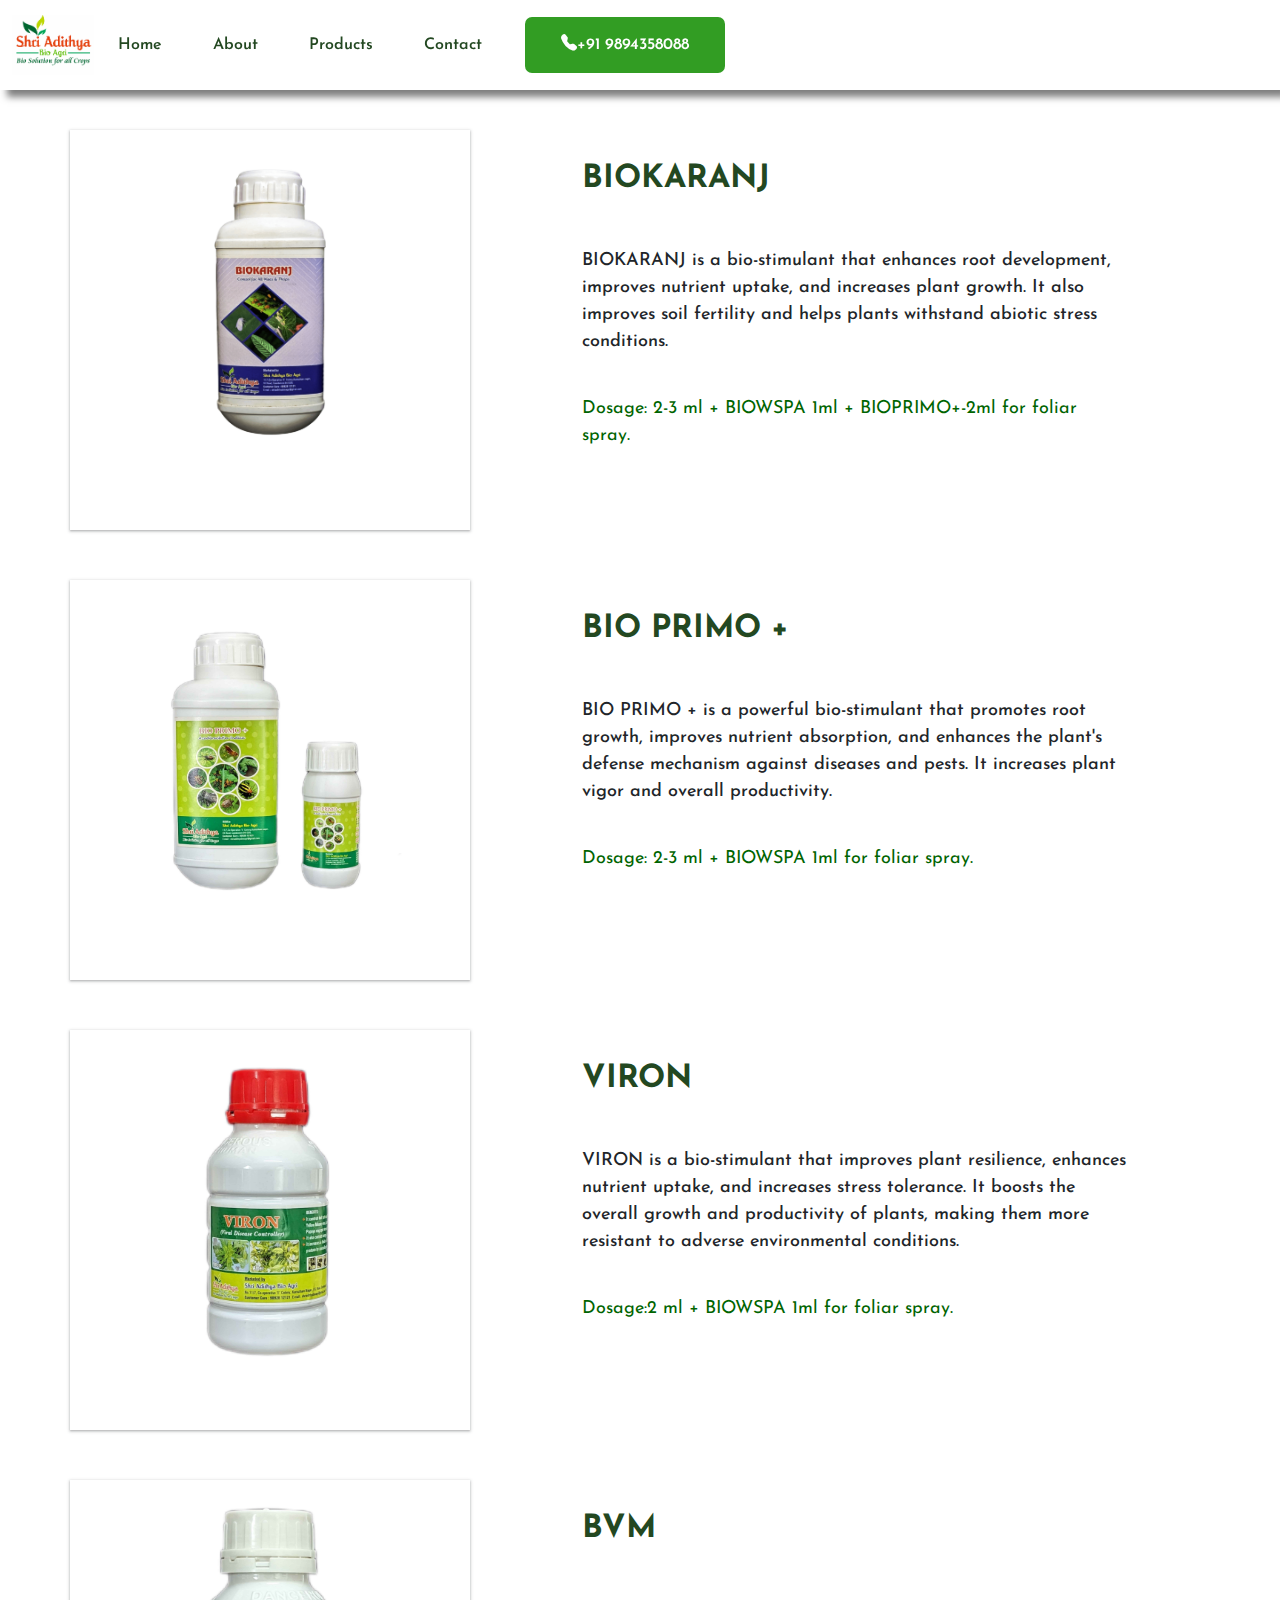
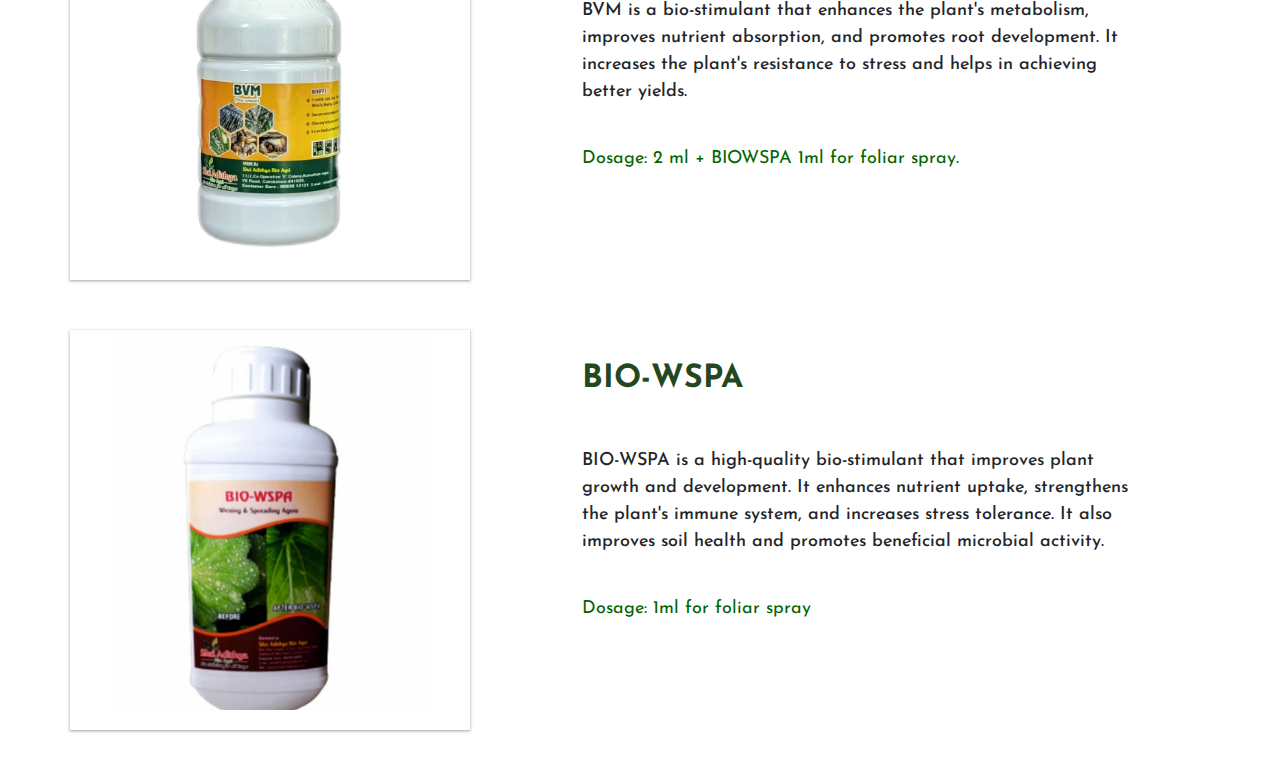
<file: products/bio-pesticides.html>
<!DOCTYPE html>
<html lang="en">

<head>
  <meta charset="UTF-8">
  <meta name="viewport" content="width=device-width, initial-scale=1.0">
  <title>Bio-Pesticides</title>
  <link rel="stylesheet" href="https://stackpath.bootstrapcdn.com/bootstrap/5.0.0-alpha2/css/bootstrap.min.css">
  <link rel="stylesheet" href="../css/style.css">
  <link rel="stylesheet" href="../css/bootstrap-icons.css"> <!-- Bootstrap Icons-->
  <link rel="stylesheet" href="https://cdnjs.cloudflare.com/ajax/libs/font-awesome/6.4.0/css/all.min.css" integrity="sha512-iecdLmaskl7CVkqkXNQ/ZH/XLlvWZOJyj7Yy7tcenmpD1ypASozpmT/E0iPtmFIB46ZmdtAc9eNBvH0H/ZpiBw==" crossorigin="anonymous" referrerpolicy="no-referrer" />
</head>

<body>
  <nav class="navbar navbar-expand-lg bg-white fixed-top">
    <div class="container-fluid">
        <a class="navbar-brand" href="#"><img class="logoo" src="../images/Logo1.jpg" class="ml-3" alt=""></a>

        <button class="navbar-toggler" type="button" data-toggle="collapse" data-target="#navbarSupportedContent"
            aria-controls="navbarSupportedContent" aria-expanded="false" aria-label="Toggle navigation">
            <i class="bi bi-list"></i>
        </button>

        <div class="collapse navbar-collapse" id="navbarSupportedContent">
            <ul class="navbar-nav ml-auto">
                <li class="nav-item">
                    <a class="nav-link" href="../index.html">Home</a>
                </li>
                <li class="nav-item">
                    <a class="nav-link" href="../index.html#about">About</a>
                </li>
                <li class="nav-item">
                    <a class="nav-link" href="../index.html#services">Products</a>
                </li>
               
                <li class="nav-item mr-4">
                    <a class="nav-link" href="../index.html#contact">Contact</a>
                </li>
            </ul>

            <button class="btn btn-green" onclick="makeCall()"><a href="#"><i class="bi bi-telephone-fill mr-3"></i>+91 9894358088
                    </a></button>
        </div>

    </div>
</nav>
<div class="container product-container">
  <div class="row">
    <div class="col-md-6" id="img-div">
      <img src="../images/Products/BIO KARANJ_7_11zon.png" class="img-fluid product-img" alt="Image 1">
    </div>
    <div class="col-md-6" id="description-div">
      <div class="description" id="caption-div">
        <h2>BIOKARANJ</h2>
        <p>BIOKARANJ is a bio-stimulant that enhances root development, improves nutrient uptake, and increases plant growth. It also improves soil fertility and helps plants withstand abiotic stress conditions.</p>
        <br>
        <span>Dosage: 2-3 ml + BIOWSPA 1ml + BIOPRIMO+-2ml for foliar spray.</span> 
      </div>
    </div>
  </div>

  <div class="row">
    <div class="col-md-6" id="img-div">
      <img src="../images/Products/bio-primo.jpg" class="img-fluid product-img" alt="Image 2">
    </div>
    <div class="col-md-6" id="description-div">
      <div class="description" id="caption-div">
        <h2>BIO PRIMO +</h2>
        <p>BIO PRIMO + is a powerful bio-stimulant that promotes root growth, improves nutrient absorption, and enhances the plant's defense mechanism against diseases and pests. It increases plant vigor and overall productivity.</p>
        <br>
        <span>Dosage: 2-3 ml + BIOWSPA 1ml for foliar spray.</span> 
      </div>
    </div>
  </div>

  <div class="row">
    <div class="col-md-6" id="img-div">
      <img src="../images/Products/Viron_7_11zon.jpg" class="img-fluid product-img" alt="Image 3">
    </div>
    <div class="col-md-6" id="description-div">
      <div class="description" id="caption-div">
        <h2>VIRON</h2>
        <p>VIRON is a bio-stimulant that improves plant resilience, enhances nutrient uptake, and increases stress tolerance. It boosts the overall growth and productivity of plants, making them more resistant to adverse environmental conditions.</p>
        <br>
        <span>Dosage:2 ml + BIOWSPA 1ml for foliar spray. </span> 
      </div>
    </div>
  </div>

  <div class="row">
    <div class="col-md-6" id="img-div">
      <img src="../images/Products/BVM_4_11zon.jpg" class="img-fluid product-img" alt="Image 4">
    </div>
    <div class="col-md-6" id="description-div">
      <div class="description" id="caption-div">
        <h2>BVM</h2>
        <p>BVM is a bio-stimulant that enhances the plant's metabolism, improves nutrient absorption, and promotes root development. It increases the plant's resistance to stress and helps in achieving better yields.</p>
        <br>
        <span>Dosage: 2 ml + BIOWSPA 1ml for foliar spray.</span> 
      </div>
    </div>
  </div>

  <div class="row">
    <div class="col-md-6" id="img-div">
      <img src="../images/Products/Biospaw.jpg" class="img-fluid product-img" alt="Image 5">
    </div>
    <div class="col-md-6" id="description-div">
      <div class="description" id="caption-div">
        <h2>BIO-WSPA</h2>
        <p>BIO-WSPA is a high-quality bio-stimulant that improves plant growth and development. It enhances nutrient uptake, strengthens the plant's immune system, and increases stress tolerance. It also improves soil health and promotes beneficial microbial activity.</p>
        <br>
        <span> Dosage: 1ml for foliar spray</span> 
      </div>
    </div>
  </div>
</div>


  
  <script src="https://stackpath.bootstrapcdn.com/bootstrap/5.0.0-alpha2/js/bootstrap.min.js"></script>
  <script src="../js/index.js"></script>
</body>

</html>
</file>
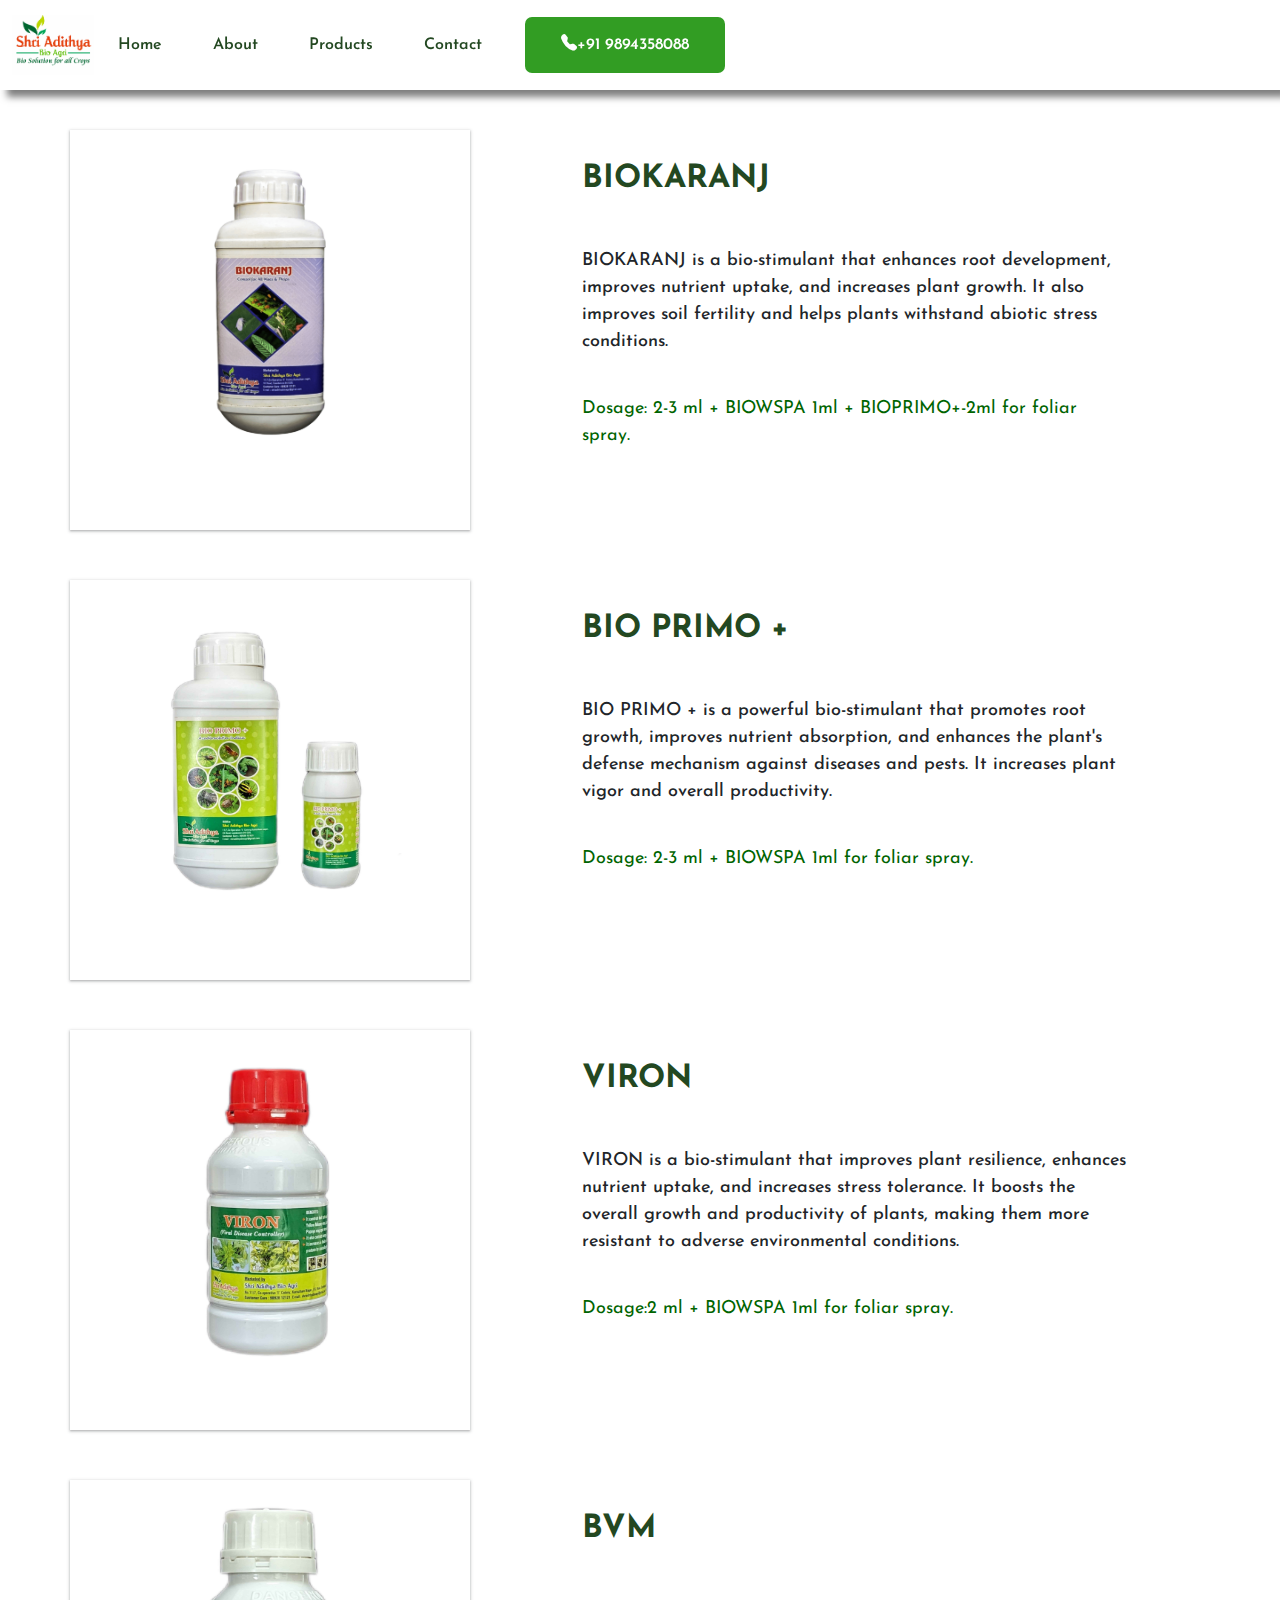
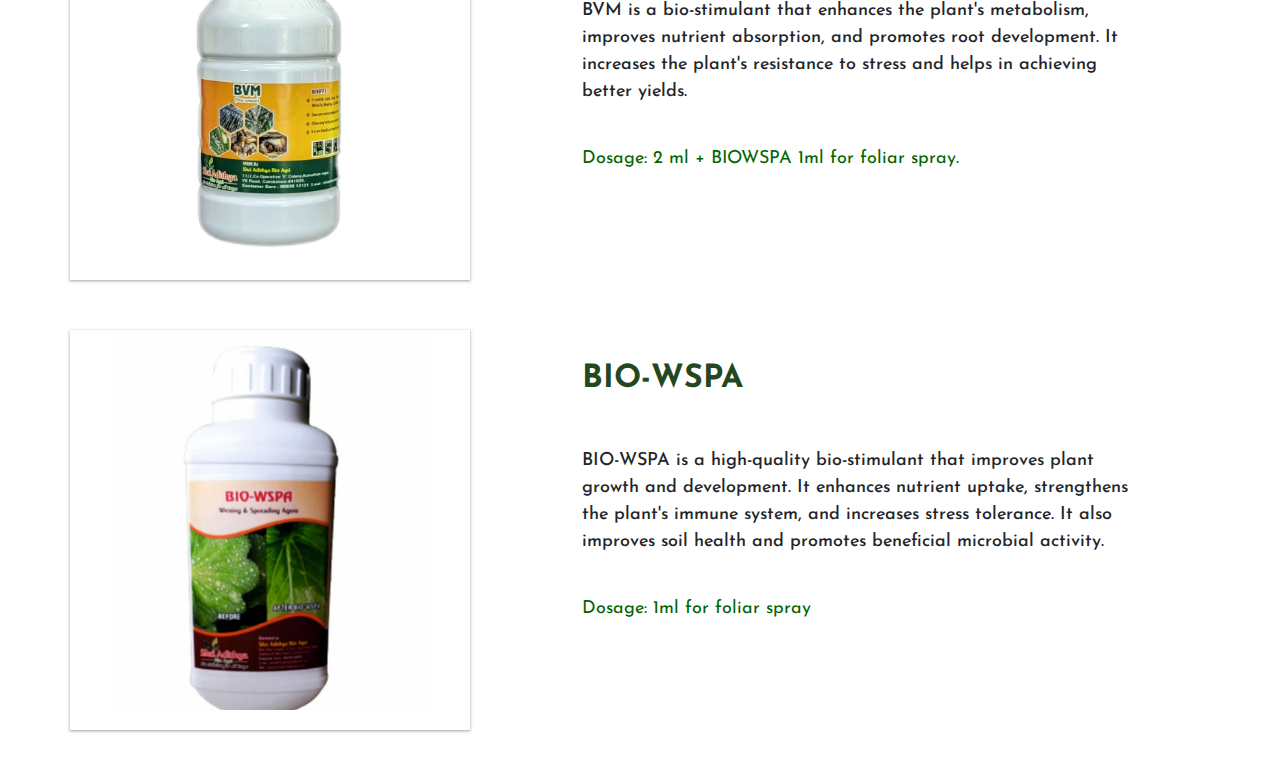
<file: products/Bio-pesticides.html>
<!DOCTYPE html>
<html lang="en">

<head>
  <meta charset="UTF-8">
  <meta name="viewport" content="width=device-width, initial-scale=1.0">
  <title>Bio-Pesticides</title>
  <link rel="stylesheet" href="https://stackpath.bootstrapcdn.com/bootstrap/5.0.0-alpha2/css/bootstrap.min.css">
  <link rel="stylesheet" href="../css/style.css">
  <link rel="stylesheet" href="../css/bootstrap-icons.css"> <!-- Bootstrap Icons-->
  <link rel="stylesheet" href="https://cdnjs.cloudflare.com/ajax/libs/font-awesome/6.4.0/css/all.min.css" integrity="sha512-iecdLmaskl7CVkqkXNQ/ZH/XLlvWZOJyj7Yy7tcenmpD1ypASozpmT/E0iPtmFIB46ZmdtAc9eNBvH0H/ZpiBw==" crossorigin="anonymous" referrerpolicy="no-referrer" />
</head>

<body>
  <nav class="navbar navbar-expand-lg bg-white fixed-top">
    <div class="container-fluid">
        <a class="navbar-brand" href="#"><img class="logoo" src="../images/Logo1.jpg" class="ml-3" alt=""></a>

        <button class="navbar-toggler" type="button" data-toggle="collapse" data-target="#navbarSupportedContent"
            aria-controls="navbarSupportedContent" aria-expanded="false" aria-label="Toggle navigation">
            <i class="bi bi-list"></i>
        </button>

        <div class="collapse navbar-collapse" id="navbarSupportedContent">
            <ul class="navbar-nav ml-auto">
                <li class="nav-item">
                    <a class="nav-link" href="../index.html">Home</a>
                </li>
                <li class="nav-item">
                    <a class="nav-link" href="../index.html#about">About</a>
                </li>
                <li class="nav-item">
                    <a class="nav-link" href="../index.html#services">Products</a>
                </li>
               
                <li class="nav-item mr-4">
                    <a class="nav-link" href="../index.html#contact">Contact</a>
                </li>
            </ul>

            <button class="btn btn-green" onclick="makeCall()"><a href="#"><i class="bi bi-telephone-fill mr-3"></i>+91 9894358088
                    </a></button>
        </div>

    </div>
</nav>
<div class="container product-container">
  <div class="row">
    <div class="col-md-6" id="img-div">
      <img src="../images/Products/BIO KARANJ_7_11zon.png" class="img-fluid product-img" alt="Image 1">
    </div>
    <div class="col-md-6" id="description-div">
      <div class="description" id="caption-div">
        <h2>BIOKARANJ</h2>
        <p>BIOKARANJ is a bio-stimulant that enhances root development, improves nutrient uptake, and increases plant growth. It also improves soil fertility and helps plants withstand abiotic stress conditions.</p>
        <br>
        <span>Dosage: 2-3 ml + BIOWSPA 1ml + BIOPRIMO+-2ml for foliar spray.</span> 
      </div>
    </div>
  </div>

  <div class="row">
    <div class="col-md-6" id="img-div">
      <img src="../images/Products/Bio Primo+_2_11zon.jpg" class="img-fluid product-img" alt="Image 2">
    </div>
    <div class="col-md-6" id="description-div">
      <div class="description" id="caption-div">
        <h2>BIO PRIMO +</h2>
        <p>BIO PRIMO + is a powerful bio-stimulant that promotes root growth, improves nutrient absorption, and enhances the plant's defense mechanism against diseases and pests. It increases plant vigor and overall productivity.</p>
        <br>
        <span>Dosage: 2-3 ml + BIOWSPA 1ml for foliar spray.</span> 
      </div>
    </div>
  </div>

  <div class="row">
    <div class="col-md-6" id="img-div">
      <img src="../images/Products/Viron_7_11zon.jpg" class="img-fluid product-img" alt="Image 3">
    </div>
    <div class="col-md-6" id="description-div">
      <div class="description" id="caption-div">
        <h2>VIRON</h2>
        <p>VIRON is a bio-stimulant that improves plant resilience, enhances nutrient uptake, and increases stress tolerance. It boosts the overall growth and productivity of plants, making them more resistant to adverse environmental conditions.</p>
        <br>
        <span>Dosage:2 ml + BIOWSPA 1ml for foliar spray. </span> 
      </div>
    </div>
  </div>

  <div class="row">
    <div class="col-md-6" id="img-div">
      <img src="../images/Products/BVM_4_11zon.jpg" class="img-fluid product-img" alt="Image 4">
    </div>
    <div class="col-md-6" id="description-div">
      <div class="description" id="caption-div">
        <h2>BVM</h2>
        <p>BVM is a bio-stimulant that enhances the plant's metabolism, improves nutrient absorption, and promotes root development. It increases the plant's resistance to stress and helps in achieving better yields.</p>
        <br>
        <span>Dosage: 2 ml + BIOWSPA 1ml for foliar spray.</span> 
      </div>
    </div>
  </div>

  <div class="row">
    <div class="col-md-6" id="img-div">
      <img src="../images/Products/Biospaw.jpg" class="img-fluid product-img" alt="Image 5">
    </div>
    <div class="col-md-6" id="description-div">
      <div class="description" id="caption-div">
        <h2>BIO-WSPA</h2>
        <p>BIO-WSPA is a high-quality bio-stimulant that improves plant growth and development. It enhances nutrient uptake, strengthens the plant's immune system, and increases stress tolerance. It also improves soil health and promotes beneficial microbial activity.</p>
        <br>
        <span> Dosage: 1ml for foliar spray</span> 
      </div>
    </div>
  </div>
</div>


  
  <script src="https://stackpath.bootstrapcdn.com/bootstrap/5.0.0-alpha2/js/bootstrap.min.js"></script>
  <script src="../js/index.js"></script>
</body>

</html>
</file>
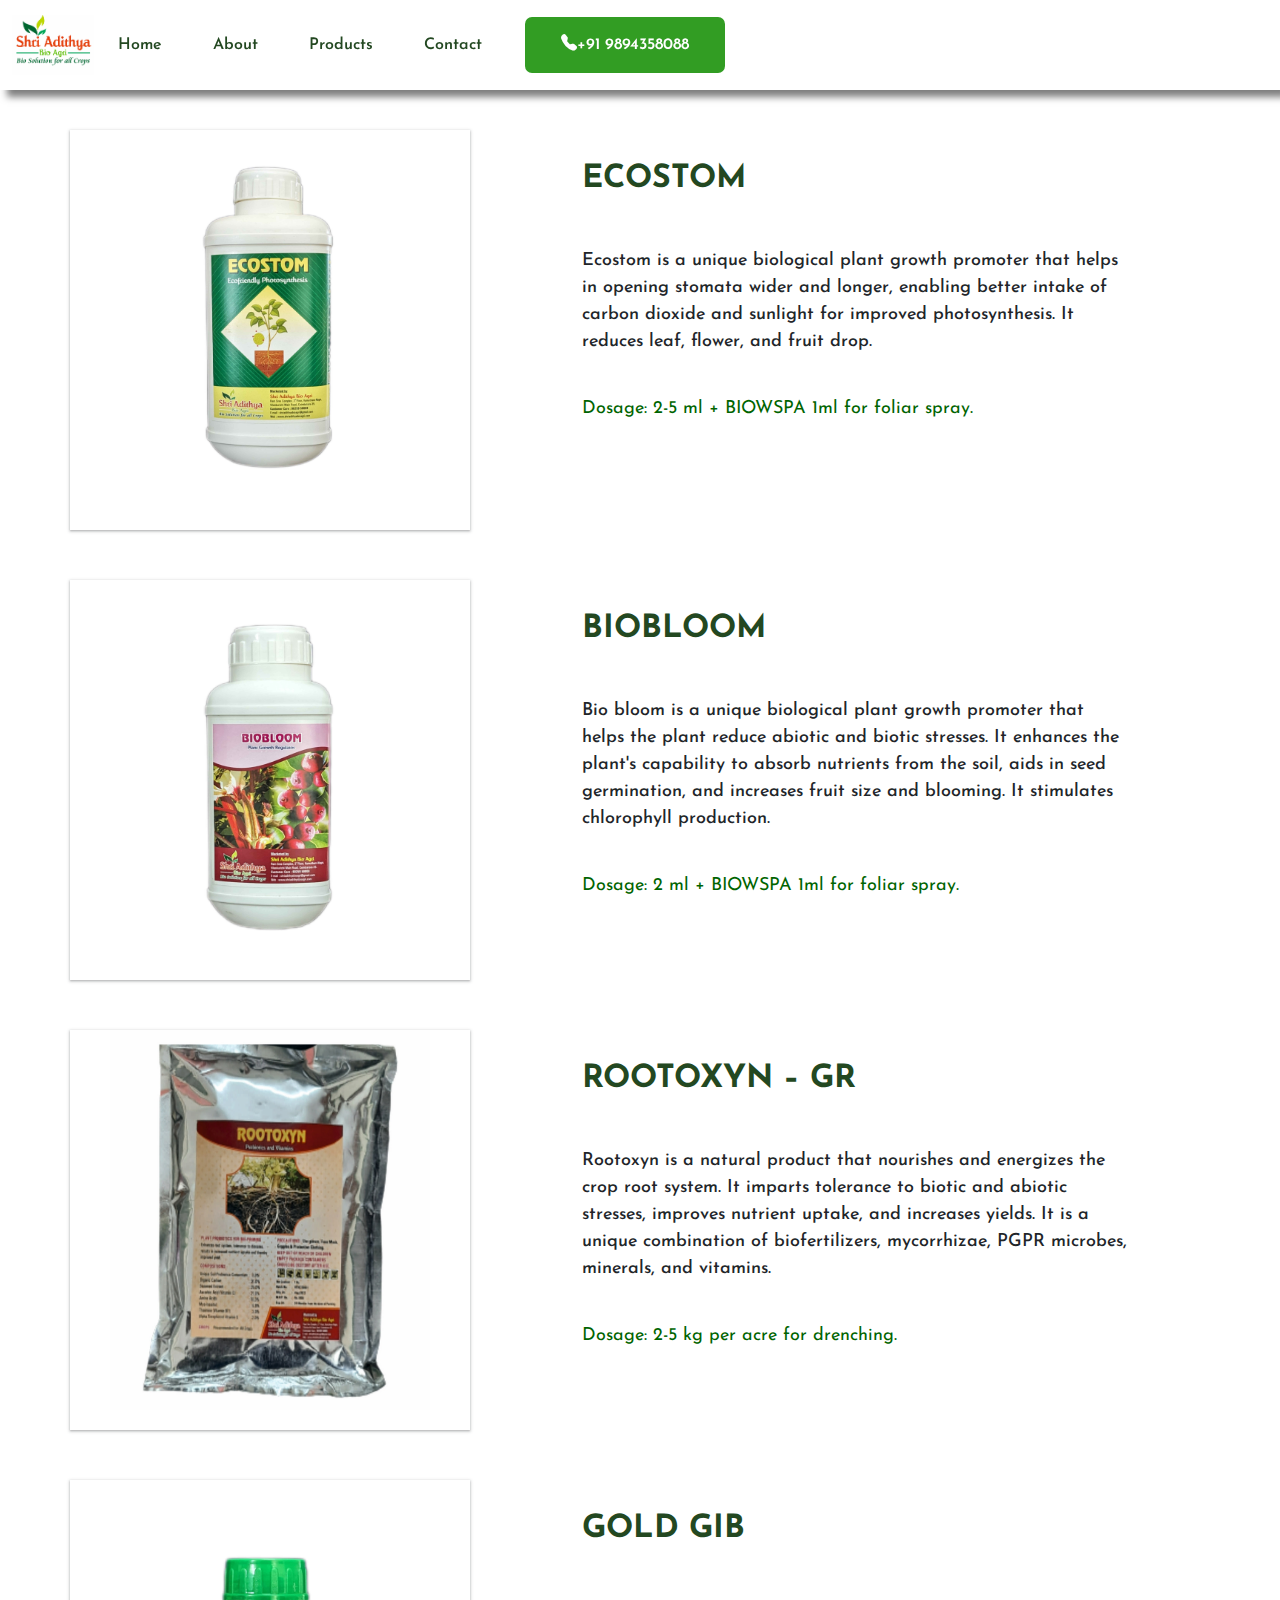
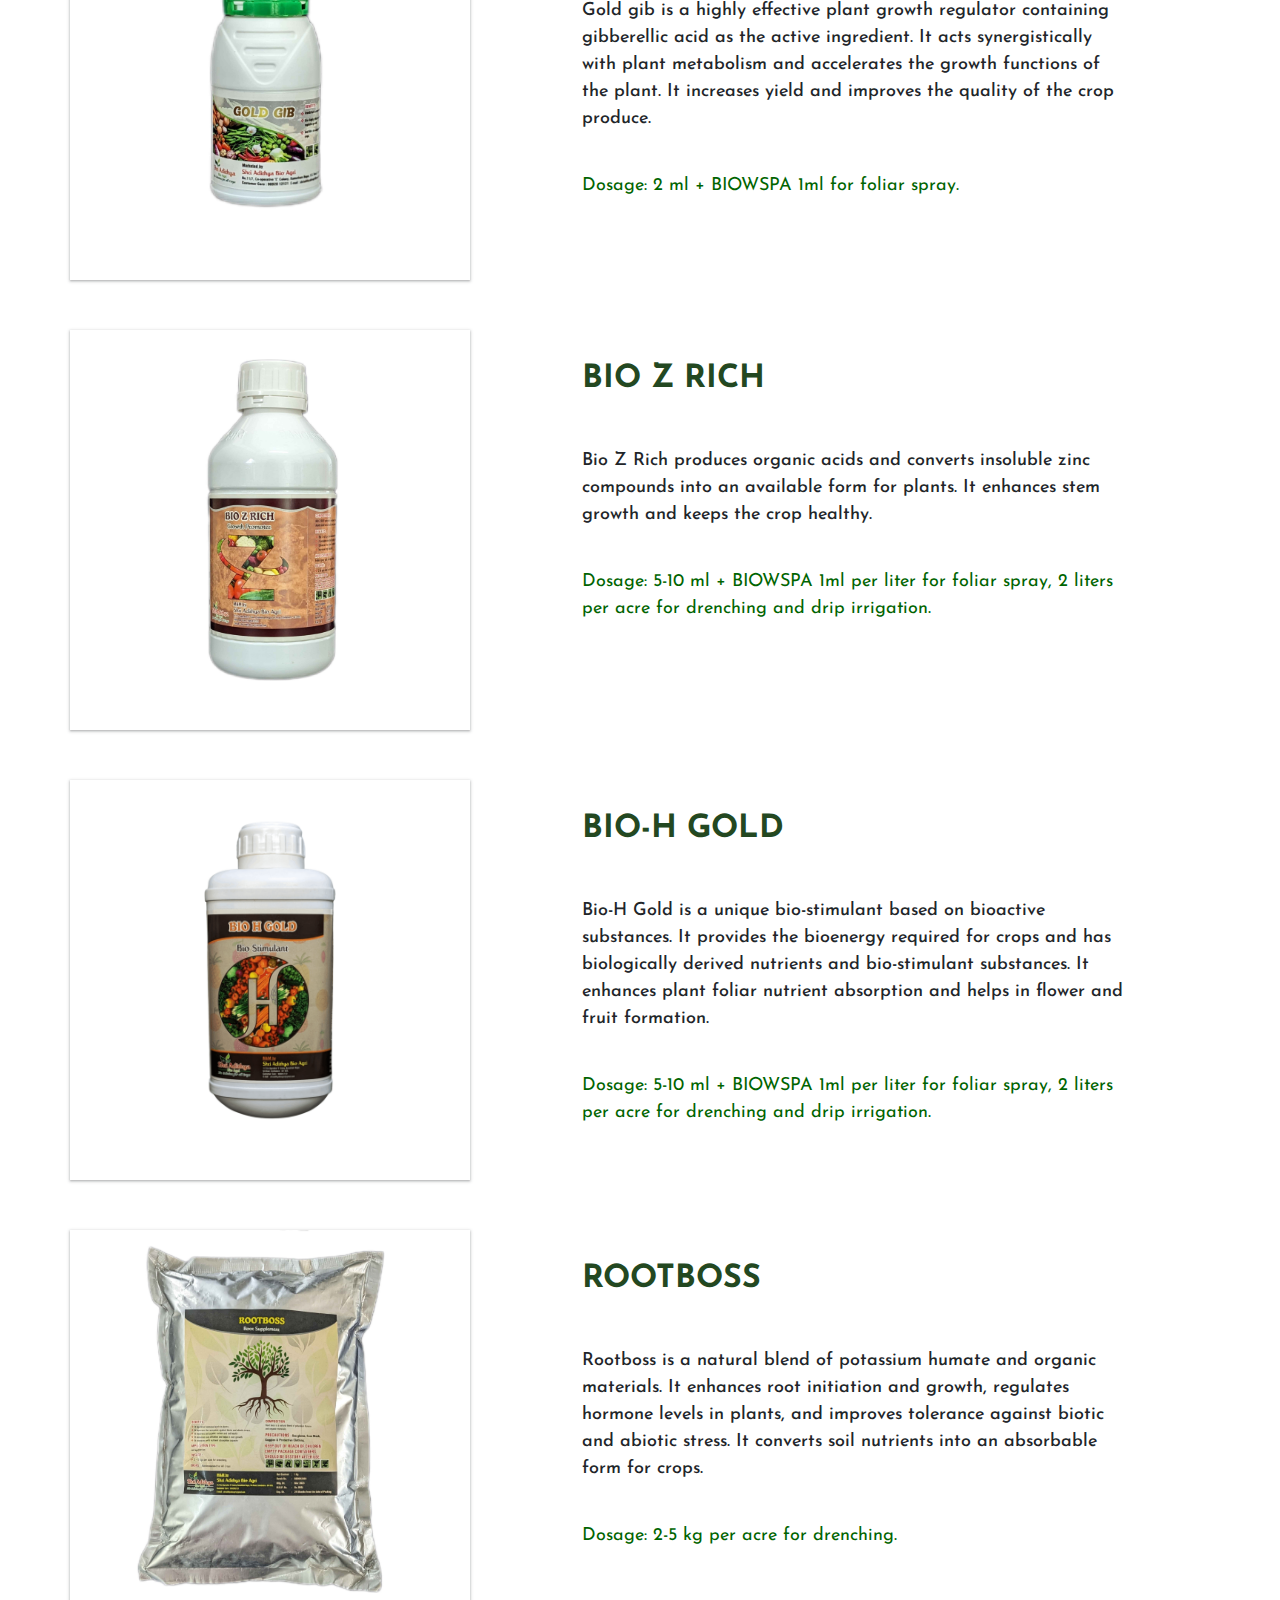
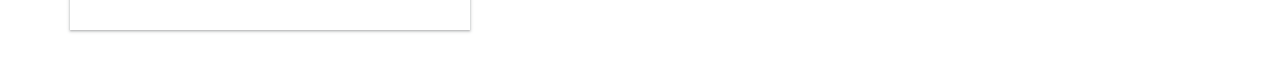
<file: products/Bio-stimulants.html>
<!DOCTYPE html>
<html lang="en">

<head>
  <meta charset="UTF-8">
  <meta name="viewport" content="width=device-width, initial-scale=1.0">
  <title>Bio-Stimulants</title>
  <link rel="stylesheet" href="https://stackpath.bootstrapcdn.com/bootstrap/5.0.0-alpha2/css/bootstrap.min.css">
  <link rel="stylesheet" href="../css/style.css">
  <link rel="stylesheet" href="../css/bootstrap-icons.css"> <!-- Bootstrap Icons-->
  <link rel="stylesheet" href="https://cdnjs.cloudflare.com/ajax/libs/font-awesome/6.4.0/css/all.min.css" integrity="sha512-iecdLmaskl7CVkqkXNQ/ZH/XLlvWZOJyj7Yy7tcenmpD1ypASozpmT/E0iPtmFIB46ZmdtAc9eNBvH0H/ZpiBw==" crossorigin="anonymous" referrerpolicy="no-referrer" />
</head>

<body>
  <nav class="navbar navbar-expand-lg bg-white fixed-top">
    <div class="container-fluid">
        <a class="navbar-brand" href="#"><img class="logoo" src="../images/Logo1.jpg" class="ml-3" alt=""></a>

        <button class="navbar-toggler" type="button" data-toggle="collapse" data-target="#navbarSupportedContent"
            aria-controls="navbarSupportedContent" aria-expanded="false" aria-label="Toggle navigation">
            <i class="bi bi-list"></i>
        </button>

        <div class="collapse navbar-collapse" id="navbarSupportedContent">
            <ul class="navbar-nav ml-auto">
                <li class="nav-item">
                    <a class="nav-link" href="../index.html">Home</a>
                </li>
                <li class="nav-item">
                    <a class="nav-link" href="../index.html#about">About</a>
                </li>
                <li class="nav-item">
                    <a class="nav-link" href="../index.html#services">Products</a>
                </li>
               
                <li class="nav-item mr-4">
                    <a class="nav-link" href="../index.html#contact">Contact</a>
                </li>
            </ul>

            <button class="btn btn-green" onclick="makeCall()"><a href="#"><i class="bi bi-telephone-fill mr-3"></i>+91 9894358088
                    </a></button>
        </div>

    </div>
</nav>
<div class="container product-container">
  <div class="row">
    <div class="col-md-6" id="img-div">
      <img src="../images/Products/Ecostom_5_11zon.jpg" class="img-fluid product-img" alt="Image 1">
    </div>
    <div class="col-md-6" id="description-div">
      <div class="description" id="caption-div">
        <h2>ECOSTOM</h2>
        <p>Ecostom is a unique biological plant growth promoter that helps in opening stomata wider and longer, enabling better intake of carbon dioxide and sunlight for improved photosynthesis. It reduces leaf, flower, and fruit drop.</p>
        <br>
        <span>Dosage: 2-5 ml + BIOWSPA 1ml for foliar spray.</span> 
      </div>
    </div>
  </div>

  <div class="row">
    <div class="col-md-6" id="img-div">
      <img src="../images/Products/BIO BLOOM_1_11zon.jpg" class="img-fluid product-img" alt="Image 2">
    </div>
    <div class="col-md-6" id="description-div">
      <div class="description" id="caption-div">
        <h2>BIOBLOOM</h2>
        <p>Bio bloom is a unique biological plant growth promoter that helps the plant reduce abiotic and biotic stresses. It enhances the plant's capability to absorb nutrients from the soil, aids in seed germination, and increases fruit size and blooming. It stimulates chlorophyll production.</p>
        <br>
        <span>Dosage: 2 ml + BIOWSPA 1ml for foliar spray.</span>
      </div>
    </div>
  </div>

  <div class="row">
    <div class="col-md-6" id="img-div">
      <img src="../images/Products/ROOTOXYN-GR.jpg" class="img-fluid product-img" alt="Image 3">
    </div>
    <div class="col-md-6" id="description-div">
      <div class="description" id="caption-div">
        <h2>ROOTOXYN – GR</h2>
        <p>Rootoxyn is a natural product that nourishes and energizes the crop root system. It imparts tolerance to biotic and abiotic stresses, improves nutrient uptake, and increases yields. It is a unique combination of biofertilizers, mycorrhizae, PGPR microbes, minerals, and vitamins.</p>
        <br>
        <span>Dosage: 2-5 kg per acre for drenching.</span>
      </div>
    </div>
  </div>

  <div class="row">
    <div class="col-md-6" id="img-div">
      <img src="../images/Products/Gold GIB_6_11zon.jpg" class="img-fluid product-img" alt="Image 4">
    </div>
    <div class="col-md-6" id="description-div">
      <div class="description" id="caption-div">
        <h2>GOLD GIB</h2>
        <p>Gold gib is a highly effective plant growth regulator containing gibberellic acid as the active ingredient. It acts synergistically with plant metabolism and accelerates the growth functions of the plant. It increases yield and improves the quality of the crop produce.</p>
        <br>
        <span>Dosage: 2 ml + BIOWSPA 1ml for foliar spray.</span>
      </div>
    </div>
  </div>

  <div class="row">
    <div class="col-md-6" id="img-div">
      <img src="../images/Products/Bio Z rich_2_11zon.jpg" class="img-fluid product-img" alt="Image 5">
    </div>
    <div class="col-md-6" id="description-div">
      <div class="description" id="caption-div">
        <h2>BIO Z RICH</h2>
        <p>Bio Z Rich produces organic acids and converts insoluble zinc compounds into an available form for plants. It enhances stem growth and keeps the crop healthy.</p>
        <br>
        <span>Dosage: 5-10 ml + BIOWSPA 1ml per liter for foliar spray, 2 liters per acre for drenching and drip irrigation.</span>
      </div>
    </div>
  </div>

  <div class="row">
    <div class="col-md-6" id="img-div">
      <img src="../images/Products/BIO H GOLD_4_11zon.png" class="img-fluid product-img" alt="Image 6">
    </div>
    <div class="col-md-6" id="description-div">
      <div class="description" id="caption-div">
        <h2>BIO-H GOLD</h2>
        <p>Bio-H Gold is a unique bio-stimulant based on bioactive substances. It provides the bioenergy required for crops and has biologically derived nutrients and bio-stimulant substances. It enhances plant foliar nutrient absorption and helps in flower and fruit formation.</p>
        <br>
        <span>Dosage: 5-10 ml + BIOWSPA 1ml per liter for foliar spray, 2 liters per acre for drenching and drip irrigation.</span>
      </div>
    </div>
  </div>

  <div class="row">
    <div class="col-md-6" id="img-div">
      <img src="../images/Products/Rootboss_6_11zon.jpg" class="img-fluid product-img" alt="Image 7">
    </div>
    <div class="col-md-6" id="description-div">
      <div class="description" id="caption-div">
        <h2>ROOTBOSS</h2>
        <p>Rootboss is a natural blend of potassium humate and organic materials. It enhances root initiation and growth, regulates hormone levels in plants, and improves tolerance against biotic and abiotic stress. It converts soil nutrients into an absorbable form for crops.</p>
        <br>
        <span>Dosage: 2-5 kg per acre for drenching.</span>
      </div>
    </div>
  </div>
</div>

  <script src="https://stackpath.bootstrapcdn.com/bootstrap/5.0.0-alpha2/js/bootstrap.min.js"></script>
  <script src="../js/index.js"></script>
</body>

</html>
</file>
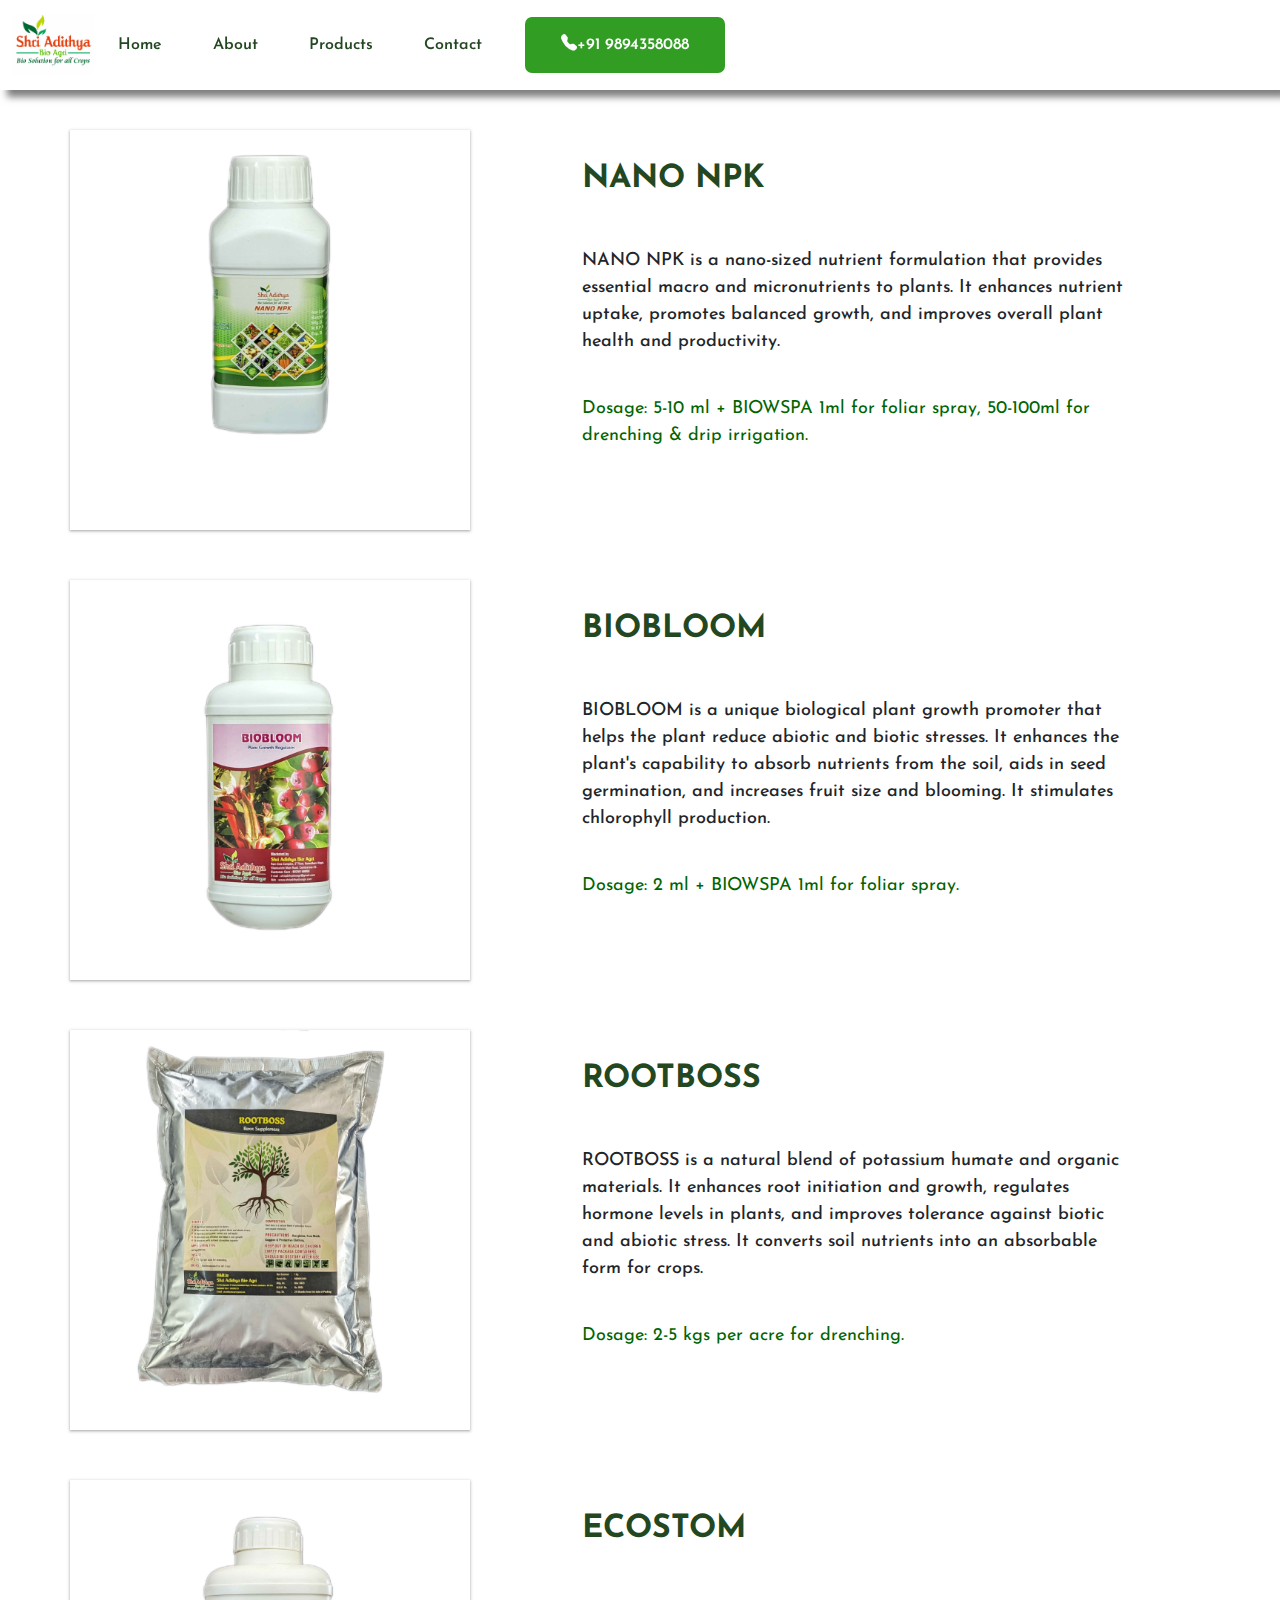
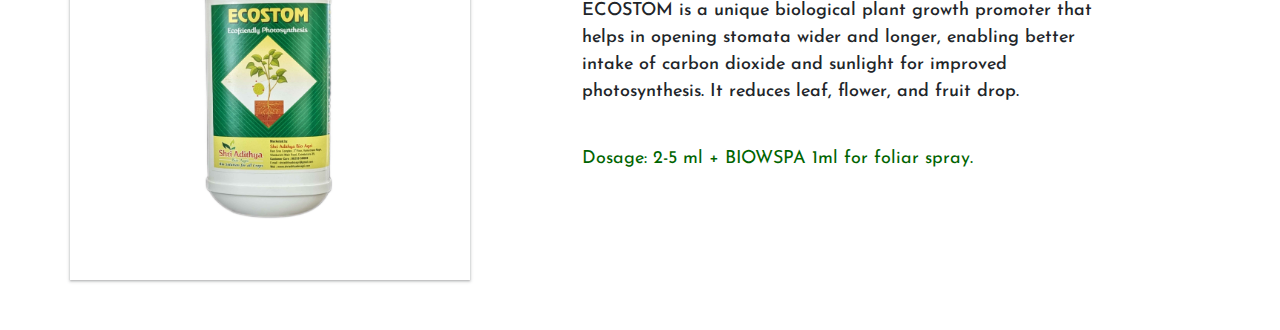
<file: products/growth-care.html>
<!DOCTYPE html>
<html lang="en">

<head>
  <meta charset="UTF-8">
  <meta name="viewport" content="width=device-width, initial-scale=1.0">
  <title>Growth Care</title>
  <link rel="stylesheet" href="https://stackpath.bootstrapcdn.com/bootstrap/5.0.0-alpha2/css/bootstrap.min.css">
  <link rel="stylesheet" href="../css/style.css">
  <link rel="stylesheet" href="../css/bootstrap-icons.css"> <!-- Bootstrap Icons-->
  <link rel="stylesheet" href="https://cdnjs.cloudflare.com/ajax/libs/font-awesome/6.4.0/css/all.min.css" integrity="sha512-iecdLmaskl7CVkqkXNQ/ZH/XLlvWZOJyj7Yy7tcenmpD1ypASozpmT/E0iPtmFIB46ZmdtAc9eNBvH0H/ZpiBw==" crossorigin="anonymous" referrerpolicy="no-referrer" />
</head>

<body>
  <nav class="navbar navbar-expand-lg bg-white fixed-top">
    <div class="container-fluid">
        <a class="navbar-brand" href="#"><img class="logoo" src="../images/Logo1.jpg" class="ml-3" alt=""></a>

        <button class="navbar-toggler" type="button" data-toggle="collapse" data-target="#navbarSupportedContent"
            aria-controls="navbarSupportedContent" aria-expanded="false" aria-label="Toggle navigation">
            <i class="bi bi-list"></i>
        </button>

        <div class="collapse navbar-collapse" id="navbarSupportedContent">
            <ul class="navbar-nav ml-auto">
                <li class="nav-item">
                    <a class="nav-link" href="../index.html">Home</a>
                </li>
                <li class="nav-item">
                    <a class="nav-link" href="../index.html#about">About</a>
                </li>
                <li class="nav-item">
                    <a class="nav-link" href="../index.html#services">Products</a>
                </li>
               
                <li class="nav-item mr-4">
                    <a class="nav-link" href="../index.html#contact">Contact</a>
                </li>
            </ul>

            <button class="btn btn-green" onclick="makeCall()"><a href="#"><i class="bi bi-telephone-fill mr-3"></i>+91 9894358088
                    </a></button>
        </div>

    </div>
</nav>
<div class="container product-container">
  <div class="row">
    <div class="col-md-6" id="img-div">
      <img src="../images/Products/NanoNPK_7_11zon.jpg" class="img-fluid product-img" alt="NANO NPK">
    </div>
    <div class="col-md-6" id="description-div">
      <div class="description" id="caption-div">
        <h2>NANO NPK</h2>
        <p>NANO NPK is a nano-sized nutrient formulation that provides essential macro and micronutrients to plants. It enhances nutrient uptake, promotes balanced growth, and improves overall plant health and productivity.</p>
        <br>
        <span>Dosage: 5-10 ml + BIOWSPA 1ml for foliar spray, 50-100ml for drenching & drip irrigation.</span>
      </div>
    </div>
  </div>

  <div class="row">
    <div class="col-md-6" id="img-div">
      <img src="../images/Products/BIO BLOOM_1_11zon.jpg" class="img-fluid product-img" alt="BIOBLOOM">
    </div>
    <div class="col-md-6" id="description-div">
      <div class="description" id="caption-div">
        <h2>BIOBLOOM</h2>
        <p>BIOBLOOM is a unique biological plant growth promoter that helps the plant reduce abiotic and biotic stresses. It enhances the plant's capability to absorb nutrients from the soil, aids in seed germination, and increases fruit size and blooming. It stimulates chlorophyll production.</p>
        <br>
        <span>Dosage: 2 ml + BIOWSPA 1ml for foliar spray.</span>
      </div>
    </div>
  </div>

  <div class="row">
    <div class="col-md-6" id="img-div">
      <img src="../images/Products/Rootboss_6_11zon.jpg" class="img-fluid product-img" alt="ROOTBOSS">
    </div>
    <div class="col-md-6" id="description-div">
      <div class="description" id="caption-div">
        <h2>ROOTBOSS</h2>
        <p>ROOTBOSS is a natural blend of potassium humate and organic materials. It enhances root initiation and growth, regulates hormone levels in plants, and improves tolerance against biotic and abiotic stress. It converts soil nutrients into an absorbable form for crops.</p>
        <br>
        <span>Dosage: 2-5 kgs per acre for drenching.</span>
      </div>
    </div>
  </div>

  <div class="row">
    <div class="col-md-6" id="img-div">
      <img src="../images/Products/Ecostom_5_11zon.jpg" class="img-fluid product-img" alt="ECOSTOM">
    </div>
    <div class="col-md-6" id="description-div">
      <div class="description" id="caption-div">
        <h2>ECOSTOM</h2>
        <p>ECOSTOM is a unique biological plant growth promoter that helps in opening stomata wider and longer, enabling better intake of carbon dioxide and sunlight for improved photosynthesis. It reduces leaf, flower, and fruit drop.</p>
        <br>
        <span>Dosage: 2-5 ml + BIOWSPA 1ml for foliar spray.</span>
      </div>
    </div>
  </div>
</div>

  
  <script src="https://stackpath.bootstrapcdn.com/bootstrap/5.0.0-alpha2/js/bootstrap.min.js"></script>
  <script src="../js/index.js"></script>
</body>

</html>
</file>
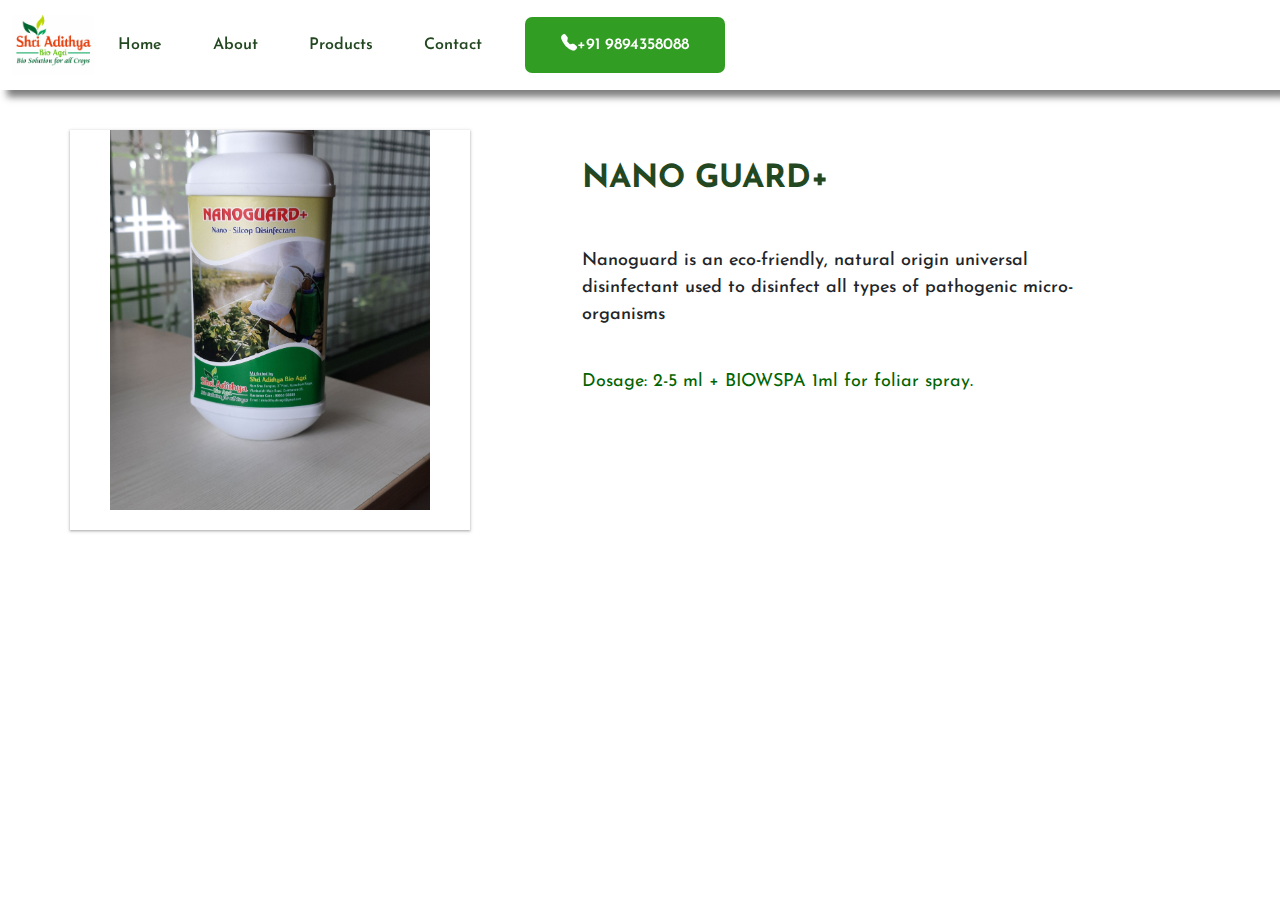
<file: products/nano-disinfectants.html>
<!DOCTYPE html>
<html lang="en">

<head>
  <meta charset="UTF-8">
  <meta name="viewport" content="width=device-width, initial-scale=1.0">
  <title>Nano-Disinfectants</title>
  <link rel="stylesheet" href="https://stackpath.bootstrapcdn.com/bootstrap/5.0.0-alpha2/css/bootstrap.min.css">
  <link rel="stylesheet" href="../css/style.css">
  <link rel="stylesheet" href="../css/bootstrap-icons.css"> <!-- Bootstrap Icons-->
  <link rel="stylesheet" href="https://cdnjs.cloudflare.com/ajax/libs/font-awesome/6.4.0/css/all.min.css" integrity="sha512-iecdLmaskl7CVkqkXNQ/ZH/XLlvWZOJyj7Yy7tcenmpD1ypASozpmT/E0iPtmFIB46ZmdtAc9eNBvH0H/ZpiBw==" crossorigin="anonymous" referrerpolicy="no-referrer" />
</head>

<body>
  <nav class="navbar navbar-expand-lg bg-white fixed-top">
    <div class="container-fluid">
        <a class="navbar-brand" href="#"><img class="logoo" src="../images/Logo1.jpg" class="ml-3" alt=""></a>

        <button class="navbar-toggler" type="button" data-toggle="collapse" data-target="#navbarSupportedContent"
            aria-controls="navbarSupportedContent" aria-expanded="false" aria-label="Toggle navigation">
            <i class="bi bi-list"></i>
        </button>

        <div class="collapse navbar-collapse" id="navbarSupportedContent">
            <ul class="navbar-nav ml-auto">
                <li class="nav-item">
                    <a class="nav-link" href="../index.html">Home</a>
                </li>
                <li class="nav-item">
                    <a class="nav-link" href="../index.html#about">About</a>
                </li>
                <li class="nav-item">
                    <a class="nav-link" href="../index.html#services">Products</a>
                </li>
               
                <li class="nav-item mr-4">
                    <a class="nav-link" href="../index.html#contact">Contact</a>
                </li>
            </ul>

            <button class="btn btn-green" onclick="makeCall()"><a href="#"><i class="bi bi-telephone-fill mr-3"></i>+91 9894358088
                    </a></button>
        </div>

    </div>
</nav>
<div class="container product-container">
  <div class="row">
    <div class="col-md-6" id="img-div">
      <img src="../images/Products/Nanoguard+.jpg" class="img-fluid product-img" alt="Image 1">
    </div>
    <div class="col-md-6" id="description-div">
      <div class="description" id="caption-div">
        <h2>NANO GUARD+</h2>
        <p>Nanoguard is an eco-friendly, natural origin universal disinfectant used to disinfect all types of pathogenic micro-organisms</p>
        <br>
        <span>Dosage: 2-5 ml + BIOWSPA 1ml for foliar spray.</span> 
      </div>
    </div>
  </div>
</div>
  
  <script src="https://stackpath.bootstrapcdn.com/bootstrap/5.0.0-alpha2/js/bootstrap.min.js"></script>
  <script src="../js/index.js"></script>
</body>

</html>
</file>
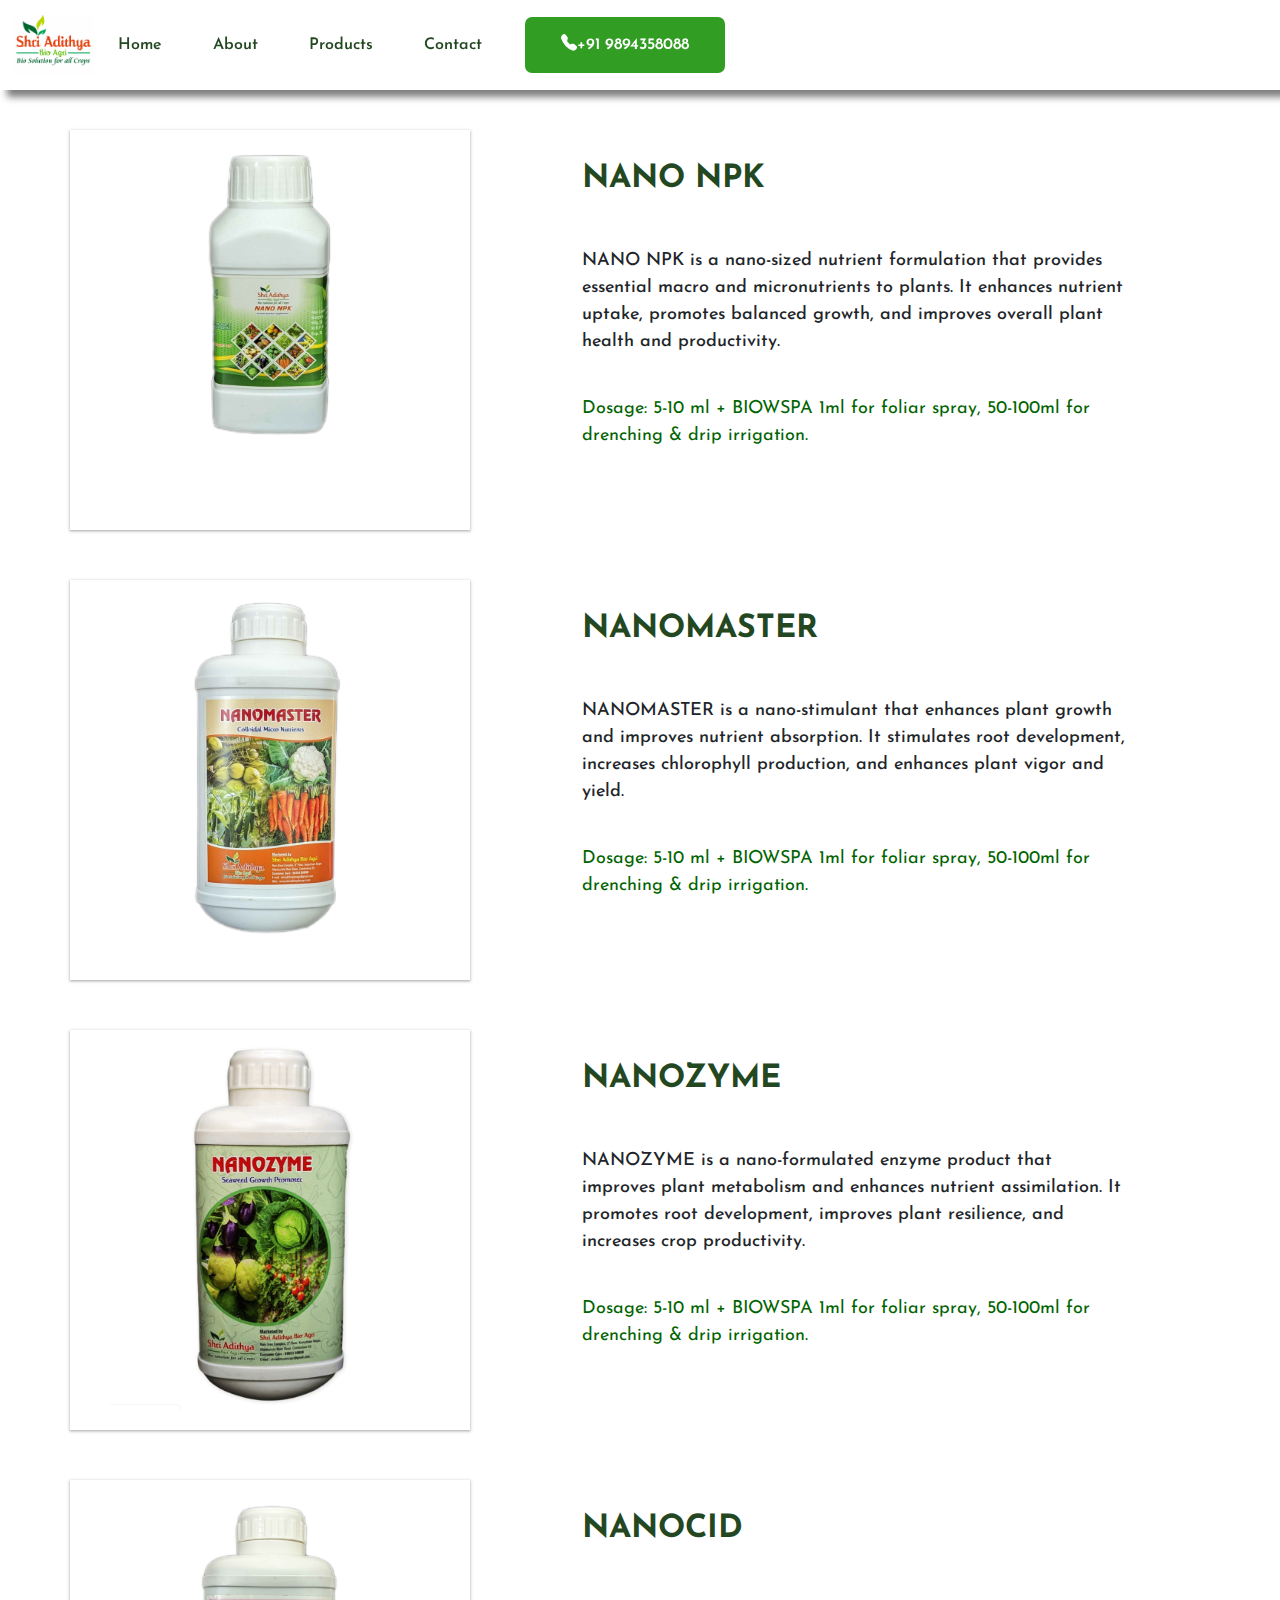
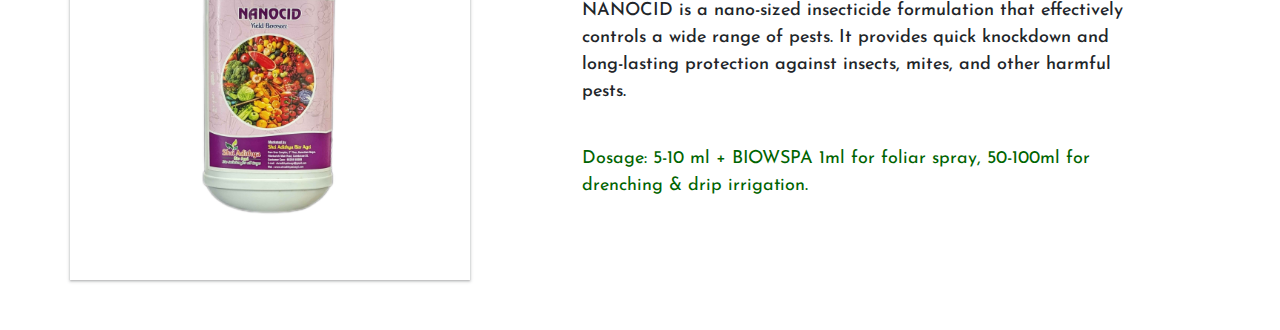
<file: products/Nanon-nutrients.html>
<!DOCTYPE html>
<html lang="en">

<head>
  <meta charset="UTF-8">
  <meta name="viewport" content="width=device-width, initial-scale=1.0">
  <title>Nano-Nutrients</title>
  <link rel="stylesheet" href="https://stackpath.bootstrapcdn.com/bootstrap/5.0.0-alpha2/css/bootstrap.min.css">
  <link rel="stylesheet" href="../css/style.css">
  <link rel="stylesheet" href="../css/bootstrap-icons.css"> <!-- Bootstrap Icons-->
  <link rel="stylesheet" href="https://cdnjs.cloudflare.com/ajax/libs/font-awesome/6.4.0/css/all.min.css" integrity="sha512-iecdLmaskl7CVkqkXNQ/ZH/XLlvWZOJyj7Yy7tcenmpD1ypASozpmT/E0iPtmFIB46ZmdtAc9eNBvH0H/ZpiBw==" crossorigin="anonymous" referrerpolicy="no-referrer" />
</head>

<body>
  <nav class="navbar navbar-expand-lg bg-white fixed-top">
    <div class="container-fluid">
        <a class="navbar-brand" href="#"><img class="logoo" src="../images/Logo1.jpg" class="ml-3" alt=""></a>

        <button class="navbar-toggler" type="button" data-toggle="collapse" data-target="#navbarSupportedContent"
            aria-controls="navbarSupportedContent" aria-expanded="false" aria-label="Toggle navigation">
            <i class="bi bi-list"></i>
        </button>

        <div class="collapse navbar-collapse" id="navbarSupportedContent">
            <ul class="navbar-nav ml-auto">
                <li class="nav-item">
                    <a class="nav-link" href="../index.html">Home</a>
                </li>
                <li class="nav-item">
                    <a class="nav-link" href="../index.html#about">About</a>
                </li>
                <li class="nav-item">
                    <a class="nav-link" href="../index.html#services">Products</a>
                </li>
               
                <li class="nav-item mr-4">
                    <a class="nav-link" href="../index.html#contact">Contact</a>
                </li>
            </ul>

            <button class="btn btn-green" onclick="makeCall()"><a href="#"><i class="bi bi-telephone-fill mr-3"></i>+91 9894358088
                    </a></button>
        </div>

    </div>
</nav>
<div class="container product-container">
  <div class="row">
    <div class="col-md-6" id="img-div">
      <img src="../images/Products/NanoNPK_7_11zon.jpg" class="img-fluid product-img" alt="Image 1">
    </div>
    <div class="col-md-6" id="description-div">
      <div class="description" id="caption-div">
        <h2>NANO NPK</h2>
        <p>NANO NPK is a nano-sized nutrient formulation that provides essential macro and micronutrients to plants. It enhances nutrient uptake, promotes balanced growth, and improves overall plant health and productivity.</p>
        <br>
        <span>Dosage: 5-10 ml + BIOWSPA 1ml for foliar spray, 50-100ml for drenching & drip irrigation.</span> 
      </div>
    </div>
  </div>

  <div class="row">
    <div class="col-md-6" id="img-div">
      <img src="../images/Products/NanoMaster_3_11zon.jpg" class="img-fluid product-img" alt="Image 2">
    </div>
    <div class="col-md-6" id="description-div">
      <div class="description" id="caption-div">
        <h2>NANOMASTER</h2>
        <p>NANOMASTER is a nano-stimulant that enhances plant growth and improves nutrient absorption. It stimulates root development, increases chlorophyll production, and enhances plant vigor and yield.</p>
        <br>
        <span>Dosage: 5-10 ml + BIOWSPA 1ml for foliar spray, 50-100ml for drenching & drip irrigation.</span> 
      </div>
    </div>
  </div>

  <div class="row">
    <div class="col-md-6" id="img-div">
      <img src="../images/Products/NANOZYME_2_11zon.png" class="img-fluid product-img" alt="Image 3">
    </div>
    <div class="col-md-6" id="description-div">
      <div class="description" id="caption-div">
        <h2>NANOZYME</h2>
        <p>NANOZYME is a nano-formulated enzyme product that improves plant metabolism and enhances nutrient assimilation. It promotes root development, improves plant resilience, and increases crop productivity.</p>
        <br>
        <span>Dosage: 5-10 ml + BIOWSPA 1ml for foliar spray, 50-100ml for drenching & drip irrigation.</span> 
      </div>
    </div>
  </div>

  <div class="row">
    <div class="col-md-6" id="img-div">
      <img src="../images/Products/Nanocid_2_11zon.jpg" class="img-fluid product-img" alt="Image 4">
    </div>
    <div class="col-md-6" id="description-div">
      <div class="description" id="caption-div">
        <h2>NANOCID</h2>
        <p>NANOCID is a nano-sized insecticide formulation that effectively controls a wide range of pests. It provides quick knockdown and long-lasting protection against insects, mites, and other harmful pests.</p>
        <br>
        <span>Dosage: 5-10 ml + BIOWSPA 1ml for foliar spray, 50-100ml for drenching & drip irrigation.</span> 
      </div>
    </div>
  </div>
</div>

  
  <script src="https://stackpath.bootstrapcdn.com/bootstrap/5.0.0-alpha2/js/bootstrap.min.js"></script>
  <script src="../js/index.js"></script>
</body>

</html>
</file>
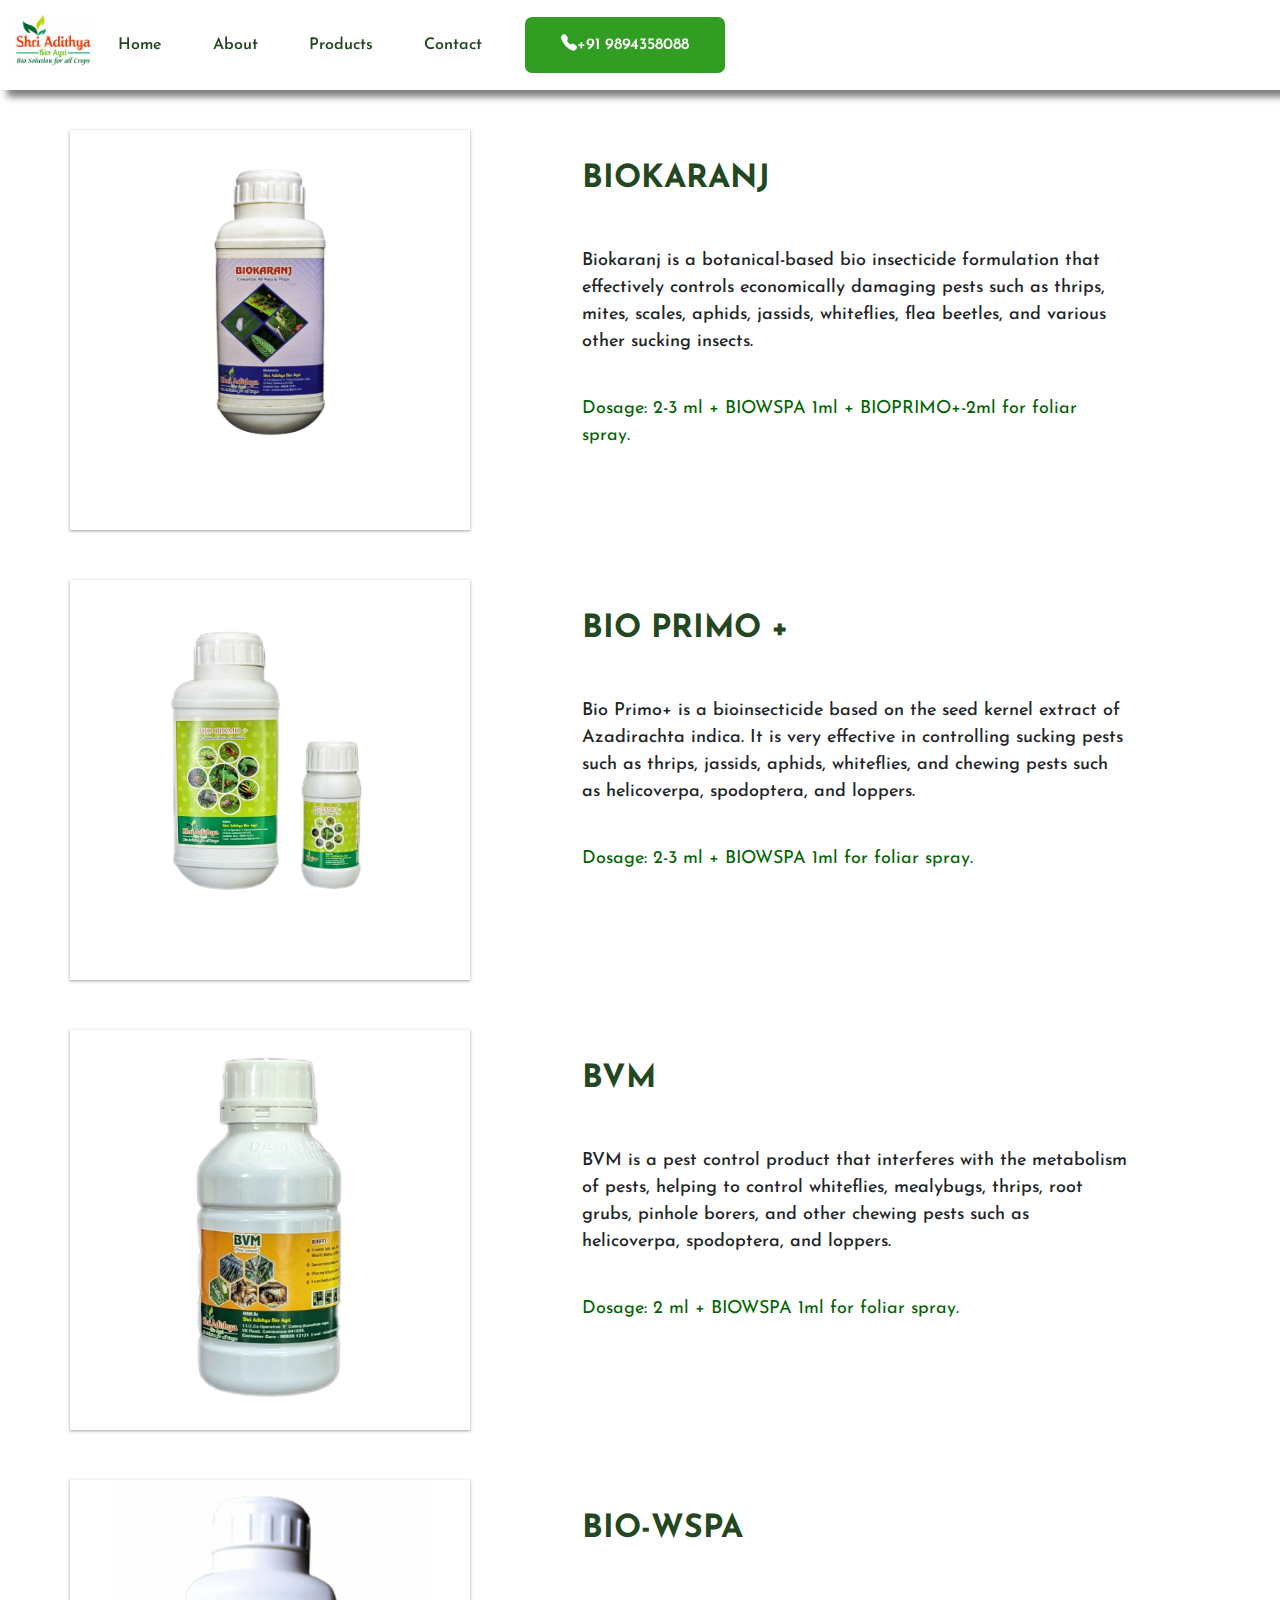
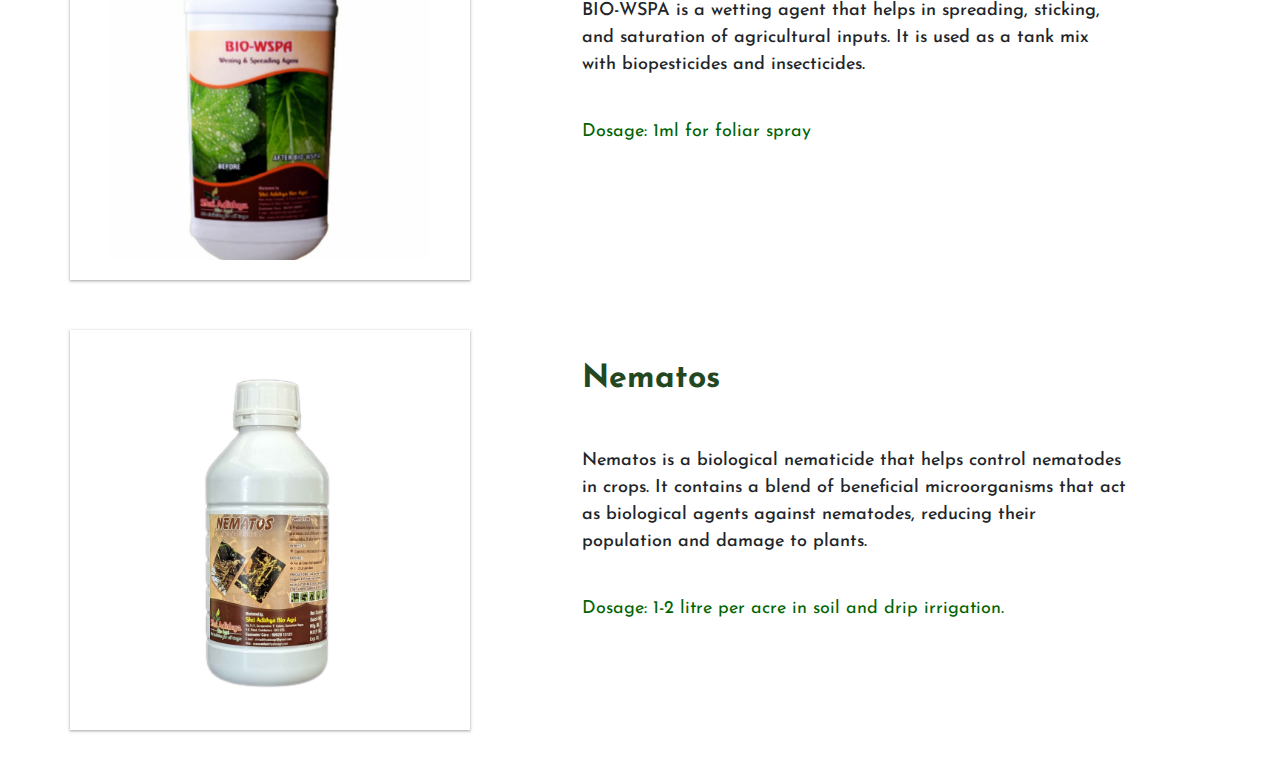
<file: products/pest-care.html>
<!DOCTYPE html>
<html lang="en">

<head>
  <meta charset="UTF-8">
  <meta name="viewport" content="width=device-width, initial-scale=1.0">
  <title>Pest Care</title>
  <link rel="stylesheet" href="https://stackpath.bootstrapcdn.com/bootstrap/5.0.0-alpha2/css/bootstrap.min.css">
  <link rel="stylesheet" href="../css/style.css">
  <link rel="stylesheet" href="../css/bootstrap-icons.css"> <!-- Bootstrap Icons-->
  <link rel="stylesheet" href="https://cdnjs.cloudflare.com/ajax/libs/font-awesome/6.4.0/css/all.min.css" integrity="sha512-iecdLmaskl7CVkqkXNQ/ZH/XLlvWZOJyj7Yy7tcenmpD1ypASozpmT/E0iPtmFIB46ZmdtAc9eNBvH0H/ZpiBw==" crossorigin="anonymous" referrerpolicy="no-referrer" />
</head>

<body>
  <nav class="navbar navbar-expand-lg bg-white fixed-top">
    <div class="container-fluid">
        <a class="navbar-brand" href="#"><img class="logoo" src="../images/Logo1.jpg" class="ml-3" alt=""></a>

        <button class="navbar-toggler" type="button" data-toggle="collapse" data-target="#navbarSupportedContent"
            aria-controls="navbarSupportedContent" aria-expanded="false" aria-label="Toggle navigation">
            <i class="bi bi-list"></i>
        </button>

        <div class="collapse navbar-collapse" id="navbarSupportedContent">
            <ul class="navbar-nav ml-auto">
                <li class="nav-item">
                    <a class="nav-link" href="../index.html">Home</a>
                </li>
                <li class="nav-item">
                    <a class="nav-link" href="../index.html#about">About</a>
                </li>
                <li class="nav-item">
                    <a class="nav-link" href="../index.html#services">Products</a>
                </li>
               
                <li class="nav-item mr-4">
                    <a class="nav-link" href="../index.html#contact">Contact</a>
                </li>
            </ul>

            <button class="btn btn-green" onclick="makeCall()"><a href="#"><i class="bi bi-telephone-fill mr-3"></i>+91 9894358088
                    </a></button>
        </div>

    </div>
</nav>
<div class="container product-container">
  <div class="row">
    <div class="col-md-6" id="img-div">
      <img src="../images/Products/BIO KARANJ_7_11zon.png" class="img-fluid product-img" alt="BIOKARANJ">
    </div>
    <div class="col-md-6" id="description-div">
      <div class="description" id="caption-div">
        <h2>BIOKARANJ</h2>
        <p>Biokaranj is a botanical-based bio insecticide formulation that effectively controls economically damaging pests such as thrips, mites, scales, aphids, jassids, whiteflies, flea beetles, and various other sucking insects.</p>
        <br>
        <span>Dosage: 2-3 ml + BIOWSPA 1ml + BIOPRIMO+-2ml for foliar spray.</span>
      </div>
    </div>
  </div>

  <div class="row">
    <div class="col-md-6" id="img-div">
      <img src="../images/Products/Bio Primo+_2_11zon.jpg" class="img-fluid product-img" alt="BIO PRIMO +">
    </div>
    <div class="col-md-6" id="description-div">
      <div class="description" id="caption-div">
        <h2>BIO PRIMO +</h2>
        <p>Bio Primo+ is a bioinsecticide based on the seed kernel extract of Azadirachta indica. It is very effective in controlling sucking pests such as thrips, jassids, aphids, whiteflies, and chewing pests such as helicoverpa, spodoptera, and loppers.</p>
        <br>
        <span>Dosage: 2-3 ml + BIOWSPA 1ml for foliar spray.</span>
      </div>
    </div>
  </div>

  <div class="row">
    <div class="col-md-6" id="img-div">
      <img src="../images/Products/BVM_4_11zon.jpg" class="img-fluid product-img" alt="BVM">
    </div>
    <div class="col-md-6" id="description-div">
      <div class="description" id="caption-div">
        <h2>BVM</h2>
        <p>BVM is a pest control product that interferes with the metabolism of pests, helping to control whiteflies, mealybugs, thrips, root grubs, pinhole borers, and other chewing pests such as helicoverpa, spodoptera, and loppers.</p>
        <br>
        <span>Dosage: 2 ml + BIOWSPA 1ml for foliar spray.</span>
      </div>
    </div>
  </div>

  <div class="row">
    <div class="col-md-6" id="img-div">
      <img src="../images/Products/Biospaw.jpg" class="img-fluid product-img" alt="BIOWSPA">
    </div>
    <div class="col-md-6" id="description-div">
      <div class="description" id="caption-div">
        <h2>BIO-WSPA</h2>
        <p>BIO-WSPA is a wetting agent that helps in spreading, sticking, and saturation of agricultural inputs. It is used as a tank mix with biopesticides and insecticides.</p>
        <br>
        <span>Dosage: 1ml for foliar spray</span>
      </div>
    </div>
  </div>

  <div class="row">
    <div class="col-md-6" id="img-div">
      <img src="../images/Products/Nematos_4_11zon.jpg" class="img-fluid product-img" alt="Nematos">
    </div>
    <div class="col-md-6" id="description-div">
      <div class="description" id="caption-div">
        <h2>Nematos</h2>
        <p>Nematos is a biological nematicide that helps control nematodes in crops. It contains a blend of beneficial microorganisms that act as biological agents against nematodes, reducing their population and damage to plants.</p>
        <br>
        <span>Dosage: 1-2 litre per acre in soil and drip irrigation.</span>
      </div>
    </div>
  </div>
</div>

  <script src="https://stackpath.bootstrapcdn.com/bootstrap/5.0.0-alpha2/js/bootstrap.min.js"></script>
  <script src="../js/index.js"></script>
</body>

</html>
</file>
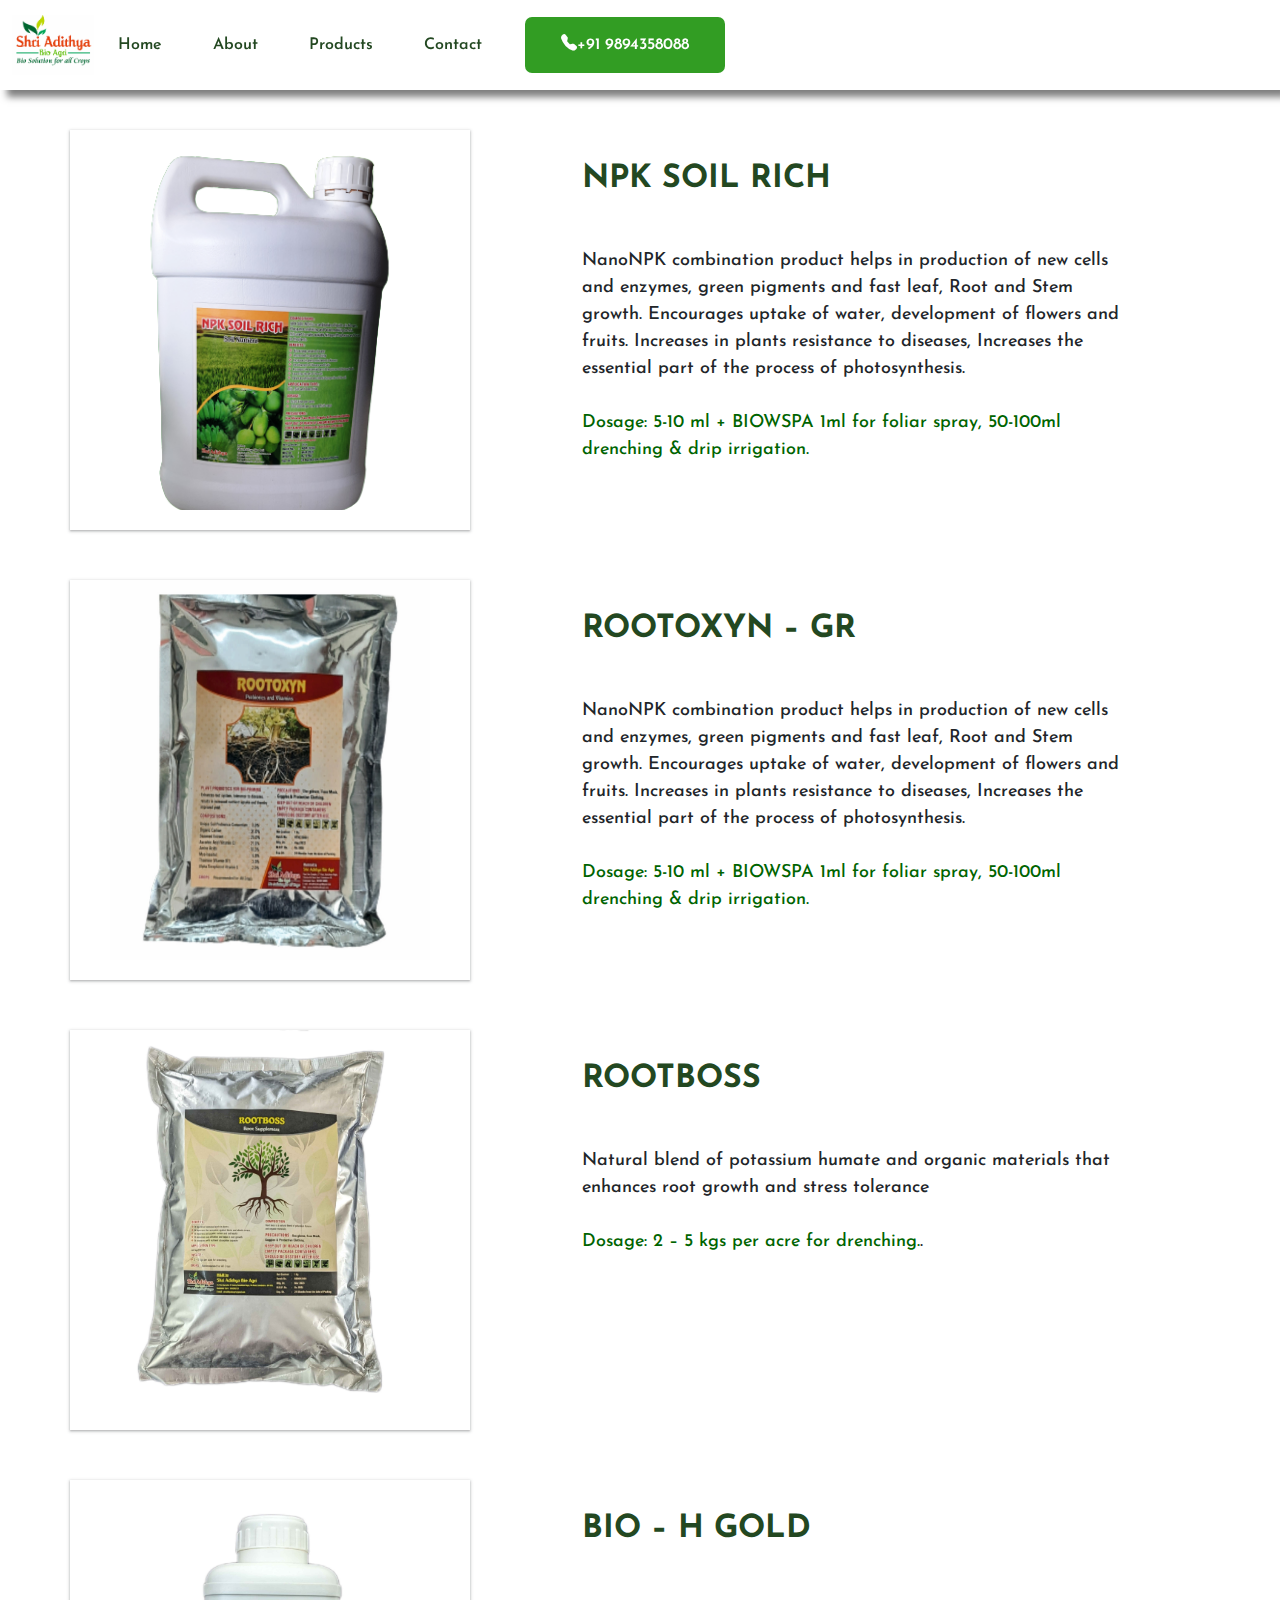
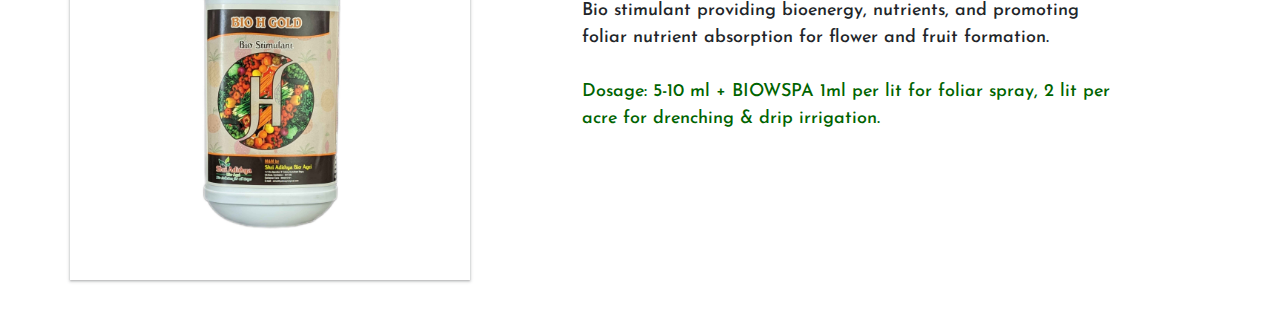
<file: products/soil-products.html>
<!DOCTYPE html>
<html lang="en">

<head>
  <meta charset="UTF-8">
  <meta name="viewport" content="width=device-width, initial-scale=1.0">
  <title>Soil Products</title>
  <link rel="stylesheet" href="https://stackpath.bootstrapcdn.com/bootstrap/5.0.0-alpha2/css/bootstrap.min.css">
  <link rel="stylesheet" href="../css/style.css">
  <link rel="stylesheet" href="../css/bootstrap-icons.css"> <!-- Bootstrap Icons-->
  <link rel="stylesheet" href="https://cdnjs.cloudflare.com/ajax/libs/font-awesome/6.4.0/css/all.min.css" integrity="sha512-iecdLmaskl7CVkqkXNQ/ZH/XLlvWZOJyj7Yy7tcenmpD1ypASozpmT/E0iPtmFIB46ZmdtAc9eNBvH0H/ZpiBw==" crossorigin="anonymous" referrerpolicy="no-referrer" />
</head>

<body class="products-body">
  <nav class="navbar navbar-expand-lg bg-white fixed-top">
    <div class="container-fluid">
        <a class="navbar-brand" href="#"><img class="logoo" src="../images/Logo1.jpg" class="ml-3" alt=""></a>

        <button class="navbar-toggler" type="button" data-toggle="collapse" data-target="#navbarSupportedContent"
            aria-controls="navbarSupportedContent" aria-expanded="false" aria-label="Toggle navigation">
            <i class="bi bi-list"></i>
        </button>

        <div class="collapse navbar-collapse" id="navbarSupportedContent">
            <ul class="navbar-nav ml-auto">
                <li class="nav-item">
                    <a class="nav-link" href="../index.html">Home</a>
                </li>
                <li class="nav-item">
                    <a class="nav-link" href="../index.html#about">About</a>
                </li>
                <li class="nav-item">
                    <a class="nav-link" href="../index.html#services">Products</a>
                </li>
               
                <li class="nav-item mr-4">
                    <a class="nav-link" href="../index.html#contact">Contact</a>
                </li>
            </ul>

            <button class="btn btn-green" onclick="makeCall()"><a href="#"><i class="bi bi-telephone-fill mr-3"></i>+91 9894358088
                    </a></button>
        </div>

    </div>
</nav>
  <div class="container product-container">
    <div class="row">
      <div class="col-md-6" id="img-div">
        <img src="../images/Products/NPK_SOIL_RICH.png" class="img-fluid product-img" alt="Image 1">
      </div>
      <div class="col-md-6" id="description-div">
        <div class="description" id="caption-div">
          <h2>NPK SOIL RICH</h2>
          <p>NanoNPK combination product helps in production of new cells and enzymes, green pigments and fast leaf, Root and Stem growth.
            Encourages uptake of water, development of flowers and fruits. Increases in plants resistance to diseases, Increases the essential part of the process of photosynthesis.
            <br>
            <br>
           <span>Dosage: 5-10 ml + BIOWSPA 1ml for foliar spray, 50-100ml drenching & drip irrigation.</span> 
            </p>
        </div>
      </div>
    </div>
  
    <div class="row">
      <div class="col-md-6" id="img-div">
        <img src="../images/Products/ROOTOXYN-GR.jpg" class="img-fluid product-img" alt="Image 2">
      </div>
      <div class="col-md-6">
        <div class="description" id="caption-div">
          <h2>ROOTOXYN – GR</h2>
          <p>NanoNPK combination product helps in production of new cells and enzymes, green pigments and fast leaf, Root and Stem growth.
            Encourages uptake of water, development of flowers and fruits. Increases in plants resistance to diseases, Increases the essential part of the process of photosynthesis.
            <br>
            <br>
           <span> Dosage: 5-10 ml + BIOWSPA 1ml for foliar spray, 50-100ml drenching & drip irrigation.</span>
            </p>
        </div>
      </div>
    </div>
  
    <div class="row">
      <div class="col-md-6" id="img-div">
        <img src="../images/Products/Rootboss_6_11zon.jpg" class="img-fluid product-img" alt="Image 3">
      </div>
      <div class="col-md-6">
        <div class="description" id="caption-div">
          <h2>ROOTBOSS</h2>
          <p>Natural blend of potassium humate and organic materials that enhances root growth and stress tolerance
            <br>
            <br>
            <span>Dosage: 2 – 5 kgs per acre for drenching.</span>.</p>
        </div>
      </div>
    </div>
  
    <div class="row">
      <div class="col-md-6" id="img-div">
        <img src="../images/Products/Bio H Gold_1_11zon.jpg" class="img-fluid product-img" alt="Image 4">
      </div>
      <div class="col-md-6">
        <div class="description" id="caption-div">
          <h2>BIO – H GOLD</h2>
          <p>Bio stimulant providing bioenergy, nutrients, and promoting foliar nutrient absorption for flower and fruit formation.
            <br>
            <br>
            <span>Dosage: 5-10 ml + BIOWSPA 1ml per lit for foliar spray, 2 lit per acre for drenching & drip irrigation.</span>
          </p>
        </div>
      </div>
    </div>
  </div>
  
  
  

  <script src="https://stackpath.bootstrapcdn.com/bootstrap/5.0.0-alpha2/js/bootstrap.min.js"></script>
  <script src="../js/index.js"></script>
</body>

</html>
</file>
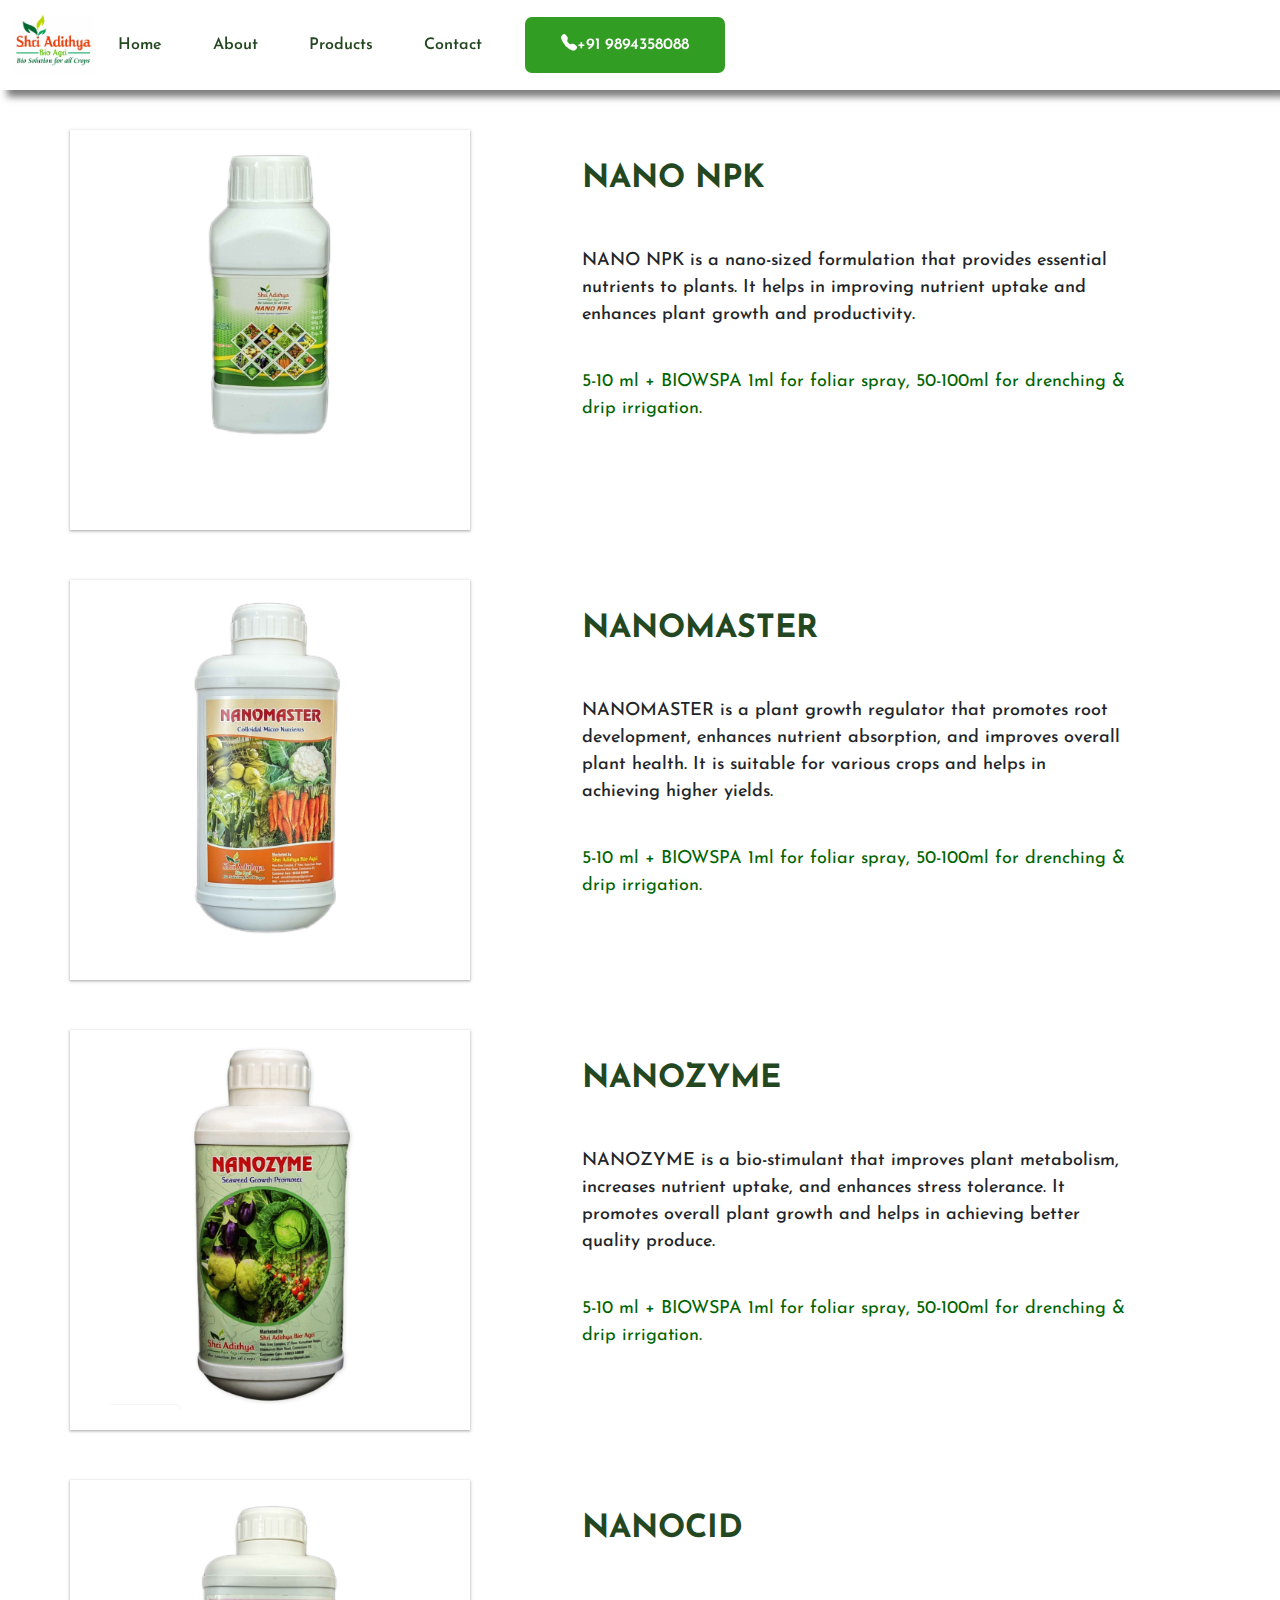
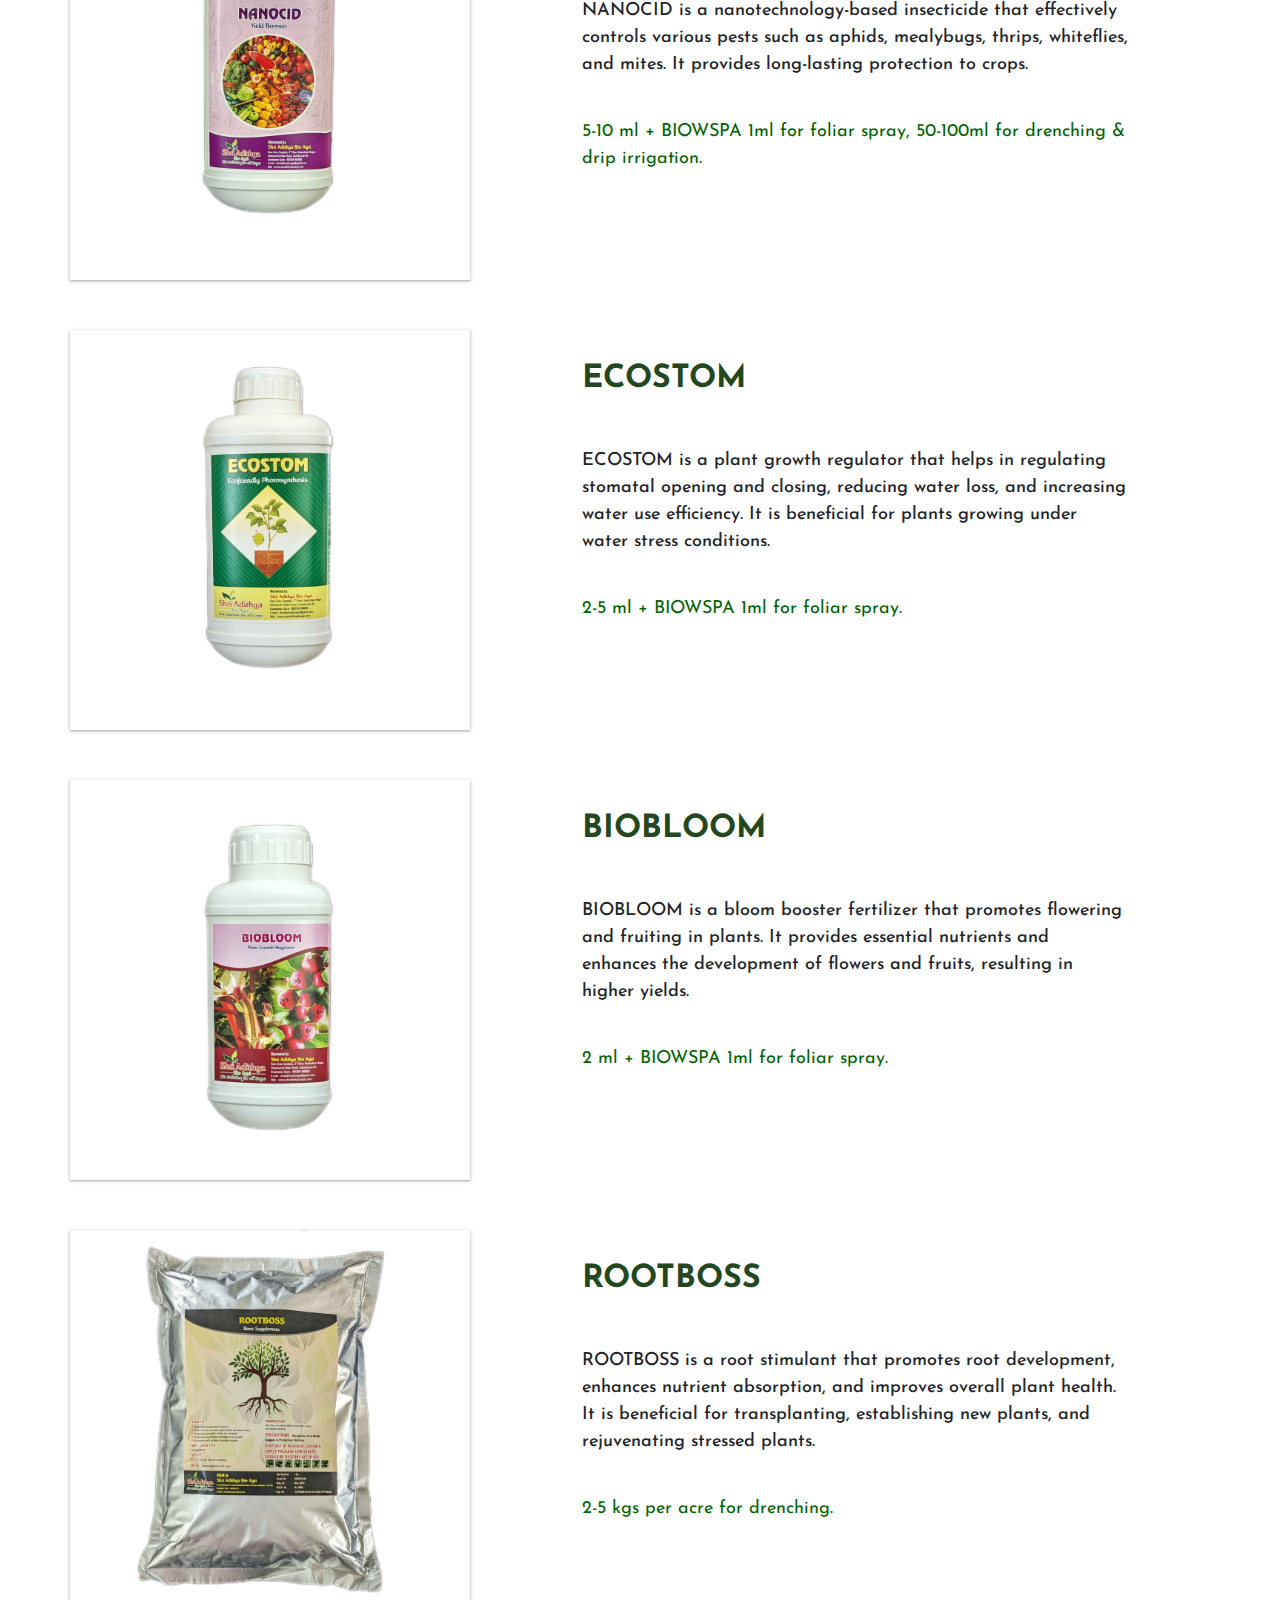
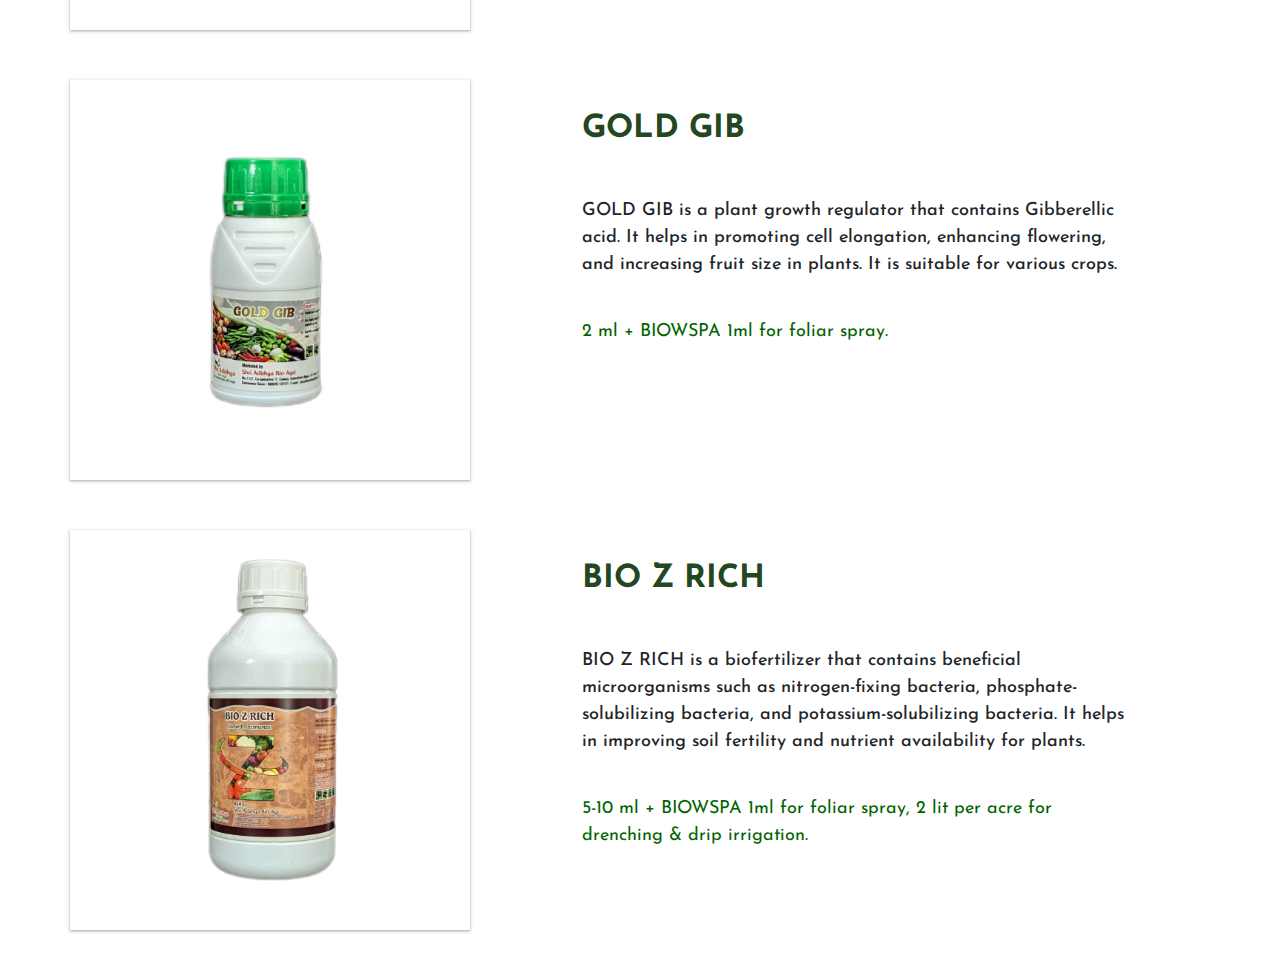
<file: products/yield-products.html>
<!DOCTYPE html>
<html lang="en">

<head>
  <meta charset="UTF-8">
  <meta name="viewport" content="width=device-width, initial-scale=1.0">
  <title>Yield Products</title>
  <link rel="stylesheet" href="https://stackpath.bootstrapcdn.com/bootstrap/5.0.0-alpha2/css/bootstrap.min.css">
  <link rel="stylesheet" href="../css/style.css">
  <link rel="stylesheet" href="../css/bootstrap-icons.css"> <!-- Bootstrap Icons-->
  <link rel="stylesheet" href="https://cdnjs.cloudflare.com/ajax/libs/font-awesome/6.4.0/css/all.min.css" integrity="sha512-iecdLmaskl7CVkqkXNQ/ZH/XLlvWZOJyj7Yy7tcenmpD1ypASozpmT/E0iPtmFIB46ZmdtAc9eNBvH0H/ZpiBw==" crossorigin="anonymous" referrerpolicy="no-referrer" />
</head>

<body>
  <nav class="navbar navbar-expand-lg bg-white fixed-top">
    <div class="container-fluid">
        <a class="navbar-brand" href="#"><img class="logoo" src="../images/Logo1.jpg" class="ml-3" alt=""></a>

        <button class="navbar-toggler" type="button" data-toggle="collapse" data-target="#navbarSupportedContent"
            aria-controls="navbarSupportedContent" aria-expanded="false" aria-label="Toggle navigation">
            <i class="bi bi-list"></i>
        </button>

        <div class="collapse navbar-collapse" id="navbarSupportedContent">
            <ul class="navbar-nav ml-auto">
                <li class="nav-item">
                    <a class="nav-link" href="../index.html">Home</a>
                </li>
                <li class="nav-item">
                    <a class="nav-link" href="../index.html#about">About</a>
                </li>
                <li class="nav-item">
                    <a class="nav-link" href="../index.html#services">Products</a>
                </li>
               
                <li class="nav-item mr-4">
                    <a class="nav-link" href="../index.html#contact">Contact</a>
                </li>
            </ul>

            <button class="btn btn-green" onclick="makeCall()"><a href="#"><i class="bi bi-telephone-fill mr-3"></i>+91 9894358088
                    </a></button>
        </div>

    </div>
</nav>
<div class="container product-container">
  <div class="row">
    <div class="col-md-6" id="img-div">
      <img src="../images/Products/NanoNPK_7_11zon.jpg" class="img-fluid product-img" alt="NANO NPK">
    </div>
    <div class="col-md-6" id="description-div">
      <div class="description" id="caption-div">
        <h2>NANO NPK</h2>
        <p>NANO NPK is a nano-sized formulation that provides essential nutrients to plants. It helps in improving nutrient uptake and enhances plant growth and productivity.</p>
        <br>
        <span>5-10 ml + BIOWSPA 1ml for foliar spray, 50-100ml for drenching & drip irrigation.</span>
      </div>
    </div>
  </div>

  <div class="row">
    <div class="col-md-6" id="img-div">
      <img src="../images/Products/NanoMaster_3_11zon.jpg" class="img-fluid product-img" alt="NANOMASTER">
    </div>
    <div class="col-md-6" id="description-div">
      <div class="description" id="caption-div">
        <h2>NANOMASTER</h2>
        <p>NANOMASTER is a plant growth regulator that promotes root development, enhances nutrient absorption, and improves overall plant health. It is suitable for various crops and helps in achieving higher yields.</p>
        <br>
        <span>5-10 ml + BIOWSPA 1ml for foliar spray, 50-100ml for drenching & drip irrigation.</span>
      </div>
    </div>
  </div>

  <div class="row">
    <div class="col-md-6" id="img-div">
      <img src="../images/Products/NANOZYME_2_11zon.png" class="img-fluid product-img" alt="NANOZYME">
    </div>
    <div class="col-md-6" id="description-div">
      <div class="description" id="caption-div">
        <h2>NANOZYME</h2>
        <p>NANOZYME is a bio-stimulant that improves plant metabolism, increases nutrient uptake, and enhances stress tolerance. It promotes overall plant growth and helps in achieving better quality produce.</p>
        <br>
        <span>5-10 ml + BIOWSPA 1ml for foliar spray, 50-100ml for drenching & drip irrigation.</span>
      </div>
    </div>
  </div>

  <div class="row">
    <div class="col-md-6" id="img-div">
      <img src="../images/Products/Nanocid_2_11zon.jpg" class="img-fluid product-img" alt="NANOCID">
    </div>
    <div class="col-md-6" id="description-div">
      <div class="description" id="caption-div">
        <h2>NANOCID</h2>
        <p>NANOCID is a nanotechnology-based insecticide that effectively controls various pests such as aphids, mealybugs, thrips, whiteflies, and mites. It provides long-lasting protection to crops.</p>
        <br>
        <span>5-10 ml + BIOWSPA 1ml for foliar spray, 50-100ml for drenching & drip irrigation.</span>
      </div>
    </div>
  </div>

  <div class="row">
    <div class="col-md-6" id="img-div">
      <img src="../images/Products/Ecostom_5_11zon.jpg" class="img-fluid product-img" alt="ECOSTOM">
    </div>
    <div class="col-md-6" id="description-div">
      <div class="description" id="caption-div">
        <h2>ECOSTOM</h2>
        <p>ECOSTOM is a plant growth regulator that helps in regulating stomatal opening and closing, reducing water loss, and increasing water use efficiency. It is beneficial for plants growing under water stress conditions.</p>
        <br>
        <span>2-5 ml + BIOWSPA 1ml for foliar spray.</span>
      </div>
    </div>
  </div>

  <div class="row">
    <div class="col-md-6" id="img-div">
      <img src="../images/Products/BIO BLOOM_1_11zon.jpg" class="img-fluid product-img" alt="BIOBLOOM">
    </div>
    <div class="col-md-6" id="description-div">
      <div class="description" id="caption-div">
        <h2>BIOBLOOM</h2>
        <p>BIOBLOOM is a bloom booster fertilizer that promotes flowering and fruiting in plants. It provides essential nutrients and enhances the development of flowers and fruits, resulting in higher yields.</p>
        <br>
        <span> 2 ml + BIOWSPA 1ml for foliar spray.</span>
      </div>
    </div>
  </div>

  <div class="row">
    <div class="col-md-6" id="img-div">
      <img src="../images/Products/Rootboss_6_11zon.jpg" class="img-fluid product-img" alt="ROOTBOSS">
    </div>
    <div class="col-md-6" id="description-div">
      <div class="description" id="caption-div">
        <h2>ROOTBOSS</h2>
        <p>ROOTBOSS is a root stimulant that promotes root development, enhances nutrient absorption, and improves overall plant health. It is beneficial for transplanting, establishing new plants, and rejuvenating stressed plants.</p>
        <br>
        <span>2-5 kgs per acre for drenching.</span>
      </div>
    </div>
  </div>

  <div class="row">
    <div class="col-md-6" id="img-div">
      <img src="../images/Products/Gold GIB_6_11zon.jpg" class="img-fluid product-img" alt="GOLD GIB">
    </div>
    <div class="col-md-6" id="description-div">
      <div class="description" id="caption-div">
        <h2>GOLD GIB</h2>
        <p>GOLD GIB is a plant growth regulator that contains Gibberellic acid. It helps in promoting cell elongation, enhancing flowering, and increasing fruit size in plants. It is suitable for various crops.</p>
        <br>
        <span>2 ml + BIOWSPA 1ml for foliar spray.</span>
      </div>
    </div>
  </div>

  <div class="row">
    <div class="col-md-6" id="img-div">
      <img src="../images/Products/Bio Z rich_2_11zon.jpg" class="img-fluid product-img" alt="BIO Z RICH">
    </div>
    <div class="col-md-6" id="description-div">
      <div class="description" id="caption-div">
        <h2>BIO Z RICH</h2>
        <p>BIO Z RICH is a biofertilizer that contains beneficial microorganisms such as nitrogen-fixing bacteria, phosphate-solubilizing bacteria, and potassium-solubilizing bacteria. It helps in improving soil fertility and nutrient availability for plants.</p>
        <br>
        <span> 5-10 ml + BIOWSPA 1ml for foliar spray, 2 lit per acre for drenching & drip irrigation.</span>
      </div>
    </div>
  </div>
</div>

  
  <script src="https://stackpath.bootstrapcdn.com/bootstrap/5.0.0-alpha2/js/bootstrap.min.js"></script>
  <script src="../js/index.js"></script>
</body>

</html>
</file>
<file: css/style.css>
@import url(https://fonts.googleapis.com/css?family=Josefin+Sans:100,200,300,regular,500,600,700,100italic,200italic,300italic,italic,500italic,600italic,700italic);

body {
    font-family: "Josefin Sans", sans-serif;
    padding-left: 6px;
    padding-right: 6px;
}
#welcome{
    size: 20px;
}
.btn-blue{
   font-size: 16px;
   padding: 15px;
   margin: 0px 10px;
   background-color: #329D23;
   color: #fff;
}
.btn-green {
    background-color: #329D23;
    color: #fff;
    padding: 15px 35px;
    position: relative;
    border-radius: 7px;
}

.btn-green a {
    z-index: 1;
    position: relative;
    text-decoration: none;
    color: white;
    font-weight: 600;
}
.btn-green:hover{
    color:white
}

.btn-green::after {
    content: '';
    position: absolute;
    left: 0;
    top: 0;
    width: 0%;
    height: 100%;
    background-color: #276e1e83;
    border-radius: 7px;
    transition: width .5s;
    color: white;
}
.navbar-nav .dropdown:hover .dropdown-menu,
.navbar-nav .dropdown:focus .dropdown-menu {
  display: block;
}

/* //////////// Start Navbar Section  //////////// */
nav {
    box-shadow: 7px 7px 7px rgba(0, 0, 0, 0.507);
}

.btn-green:hover:after {
    width: 100%;
}

nav div.navbar-collapse ul li {
    margin-right: 35px;
}

nav div.navbar-collapse ul li a {
    color: #234821;
    font-weight: 600;
    font-size: 16px;
    padding: 25px 10px;
    position: relative;
    outline: none;
}

nav div.navbar-collapse ul li a:hover {
    color: #329D23;
}

nav div.navbar-collapse ul li a::before {
    content: "";
    position: absolute;
    left: 0;
    bottom: -5px;
    width: 0;
    height: 4px;
    background: #329D23;
    transition: width .5s;
}

nav div.navbar-collapse ul li a:hover::before {
    width: 100%;
    background-color: #329D23;
}

nav .dropdown-menu a {
    padding: 10px !important;
}

/* //////////// End Navbar Section //////////// */



/* //////////// Start Carousal Section //////////// */

#home .carousel-inner .carousel-item img {
    filter: brightness(0.7)
}

#home .carousel-caption {
    position: absolute;
    top: 55%;
    left: 50%;
    transform: translate(-50%, -50%);
    text-align: center;
    width: 60%;
}

#home .scale-2 {
    transform: scale(1.3);
}

#home .carousel-caption h1 {
    font-size: 70px;
    font-weight: 700;
    color: #fff;
    margin-bottom: 22px;
}

#home .carousel-caption p {
    color: #fff;
    font-size: 24px;
    margin-bottom: 52px;
    padding: 10px
}

#home .carousel-caption a {
    padding: 18px 35px 18px 19px;
    border-radius: 6px;
    color: #fff;
    display: inline-block;
    font-size: 18px;
    font-weight: 600;
    border: 1px solid #fff;
    text-decoration: none;
}

#home .carousel-caption a i {
    margin-left: 20px;
    position: relative;
    left: 0;
    top: 2px;
    transition: left .4s linear;
}

#home .carousel-caption a:hover i {
    left: 10px;
}

#home .carousel-control-prev {
    position: absolute;
    left: 0;
    top: 55%;
    height: 100px;
    width: 50px;
    background: rgba(255, 255, 255, .2);
    color: white;
    transition: background-color .4s linear;
}

#home .carousel-control-next {
    position: absolute;
    right: 0;
    top: 55%;
    height: 100px;
    width: 50px;
    background: rgba(255, 255, 255, .2);
    color: white;
    transition: background-color .4s linear;
}

#home .carousel-control-next span i,
#home .carousel-control-prev span i {
    font-size: 30px;
    transition: color .4s linear;
}

#home .carousel-control-next:hover span i,
#home .carousel-control-prev:hover span i {
    color: green;
}

#home .carousel-control-next:hover,
#home .carousel-control-prev:hover {
    background-color: white;
}

/* //////////// End Carousal Section //////////// */

/* //////////// Start About Section //////////// */
#about h2 {
    font-size: 50px;
    display: block;
    font-weight: 700;
    line-height: 1.3;
    margin-bottom: 30px;
    color: #234821;
}

#about p {
    color: #285D25;
    font-size: 18px;
    margin-bottom: 20px;
}

/* //////////// End About Section //////////// */



/* //////////// Start Services Section //////////// */

#services .services-caption {
    background-color: #F3FFF2;
   
}

#services h2 {
    font-size: 50px;
    display: block;
    font-weight: 700;
    line-height: 1.3;
    margin-bottom: 21px;
    color: #234821;
    margin-top: 0;
}
#services .img-caption{
   padding-top: 5px;
}
#services .img-caption img{
    object-fit: cover;
} 

#services .services-caption span {
    color: #234821;
    font-size: 16px;
    position: relative;
    bottom: 20px;
}

#services .services-caption h3 {
    color: #234821;
    margin-top: 0;
    font-style: normal;
    font-weight: 400;
    font-size: 1.2rem;
}

#services .services-caption p {
    font-size: 18px;
    line-height: 1.5;
    color: #285d25;
    margin-bottom: 30px;
}

@media (max-width:992px) {

    #services .services-caption,
    #services .img-caption {
        margin-bottom: 20px;
    }
}
@media (max-width:492px){
    .carousel-caption a i{
        display:none;
    }
    .home-logo{
        max-height: 400px;
        max-width: 800px;
        object-fit: cover;
    }

    #explore{
        display: none;
    }
}
@media (max-width:767px) {

    #services .services-caption {
        padding: 40px;
    }
    .home-logo{
        max-height: 400px;
        max-width: 800px;
        object-fit: cover;
    }
    #explore{
        display: none;
    }
    #welcome{
        font-size: 12px;
        word-wrap: break-word;
    }
    
}
.home-logo{
    height: 820px;
    width: 1720px;
}
.logoo{
    height: 60px;
}

#counter h2 {
    color: #234821;
    font-size: 50px;
    font-weight: 700;
    line-height: 1;
    margin-bottom: 12px;
}

#counter p {
    color: #10285d;
    font-size: 16px;
    line-height: 30px;
    margin-bottom: 15px;
}
#about-logo{
    object-fit: cover;
    border-radius: 50%;
    /* box-shadow: rgba(0, 0, 0, 0.19) 0px 10px 20px, rgba(0, 0, 0, 0.23) 0px 6px 6px; */
}
#check-out{
    background: #20ac0d;
    border-radius: 25px;
    ;
}

#check-out::after{
   border-radius: 25px;
   background-color:#276e1e83;
   content: '';
    position: absolute;
    left: 0;
    top: 0;
    color: white;
    transition: none;
    
}

@media (max-width:767px) {

    nav {
        padding: 0px 20px !important;
    }

    #home .carousel-caption {
        padding: 20px;
    }

    #home .carousel-caption h1 {
        font-size: 21px;
        font-weight: 700;
        color: #fff;
        margin-bottom: 15px;
    }

    #home .carousel-caption p {
        color: #fff;
        font-size: 15px;
        margin-bottom: 30px;
        padding: 0px;
    }

    #home .carousel-caption a {
        padding: 10px 20px 10px 5px;
        border-radius: 6px;
        color: #fff;
        display: none;
        font-size: 18px;
        font-weight: 600;
        border: 1px solid #fff;
        text-decoration: none;
    }
   
}

@media (max-width:992px) {

    nav .navbar-toggler i {
        color: #329D23;
        font-size: 40px;
    }

    nav .btn-green {
        background-color: #329D23;
        padding: 15px 35px;
        position: relative;
        margin: 10px 0;
        border-radius: 7px;
    }

    nav .navbar-brand img {
        margin: 0 !important;
    }

    nav div.navbar-collapse ul li a:hover::before {
        width: 0%;
    }

    nav div.navbar-collapse ul li a {
        padding: 10px 0;
    }
}

/* Products Section */
.product-container{
    padding-top: 130px;
}
.product-img{
   height: 380px;
   width: 320px;
   object-fit: cover;
}
.product-caption{
    padding-top: 15px;
    background-color: #fff;
    margin-bottom: 20px;
    padding-top: 40px;
}
#description-div{
   
}
#caption-div{
    padding-top:30px ;
    background-color:#fff
    min-height: 500px;
}
#caption-div h2{
    margin-bottom: 50px;
    color: #234821;
    font-weight: 700;
}
#caption-div p{
    font-weight: 500;
    font-size: 18px;
}
#caption-div span{
    font-size: large;
    color: #006400;
    
}
#caption-div h2{
    
}
#img-div{
    width: 500px;
    display: flex;
    text-align: center;
    justify-content: center;
    margin-bottom: 50px;
    box-shadow: rgba(60, 64, 67, 0.3) 0px 1px 2px 0px, rgba(60, 64, 67, 0.15) 0px 1px 3px 1px;
    height: 400px;
    width: 400px;
    margin-right: 100px

}
.total-div{
    margin-top: 70px;
}







  /* Contact Section */
  @import url('http://fonts.googleapis.com/css?family=Open+Sans:400,700');
@import url('https://fonts.googleapis.com/css?family=Helvetica');
footer {
    bottom: 0;
}

@media (max-height:800px) {
    footer {
        position: static;
    }
    header {
        padding-top: 40px;
    }
}

.footer-distributed {
    background-color: #2d2a30;
    box-sizing: border-box;
    width: 100%;
    text-align: left;
    font: bold 16px sans-serif;
    padding: 50px 50px 60px 50px;
    margin-top: 80px;
}

.footer-distributed .footer-left, .footer-distributed .footer-center, .footer-distributed .footer-right {
    display: inline-block;
    vertical-align: top;
}

/* Footer left */

.footer-distributed .footer-left {
    width: 30%;
}

.footer-distributed h3 {
    color: #ffffff;
    font: normal 36px 'Cookie', cursive;
    margin: 0;
}


.footer-distributed h3 span {
    color: #e0ac1c;
}

/* Footer links */

.footer-distributed .footer-links {
    color: #ffffff;
    margin: 20px 0 12px;
}

.footer-distributed .footer-links a {
    display: inline-block;
    line-height: 1.8;
    padding-right: 20px;
    text-decoration: none;
    color: inherit;
    font-family: "Josefin Sans", sans-serif;
}

.footer-distributed .footer-company-name {
    color: #8f9296;
    font-size: 14px;
    margin-top: 20px;
    font-weight: normal;
    margin: 0;
    line-height: 1.8;
    font-family: 'Helvetica', sans-serif;
}

/* Footer Center */

.footer-distributed .footer-center {
    width: 35%;
}

.footer-distributed .footer-center i {
    width: 35px;
    height: 35px;
    margin-top: 20px;
    background-color: #33383b;
    border-radius: 6px;
    font-size: 20px;
    color: #ffffff;
    text-align: center;
    line-height: 35px;
    margin-right: 3px;
    margin-bottom: 5px;
}

.footer-distributed .footer-center i.fa-envelope {
    font-size: 17px;
    line-height: 38px;
}

.footer-distributed .footer-center p {
    display: inline-block;
    color: #ffffff;
    vertical-align: middle;
    margin: 0;
    font-family: "Josefin Sans", sans-serif;
}

.footer-distributed .footer-center p span {
    display: block;
    font-weight: normal;
    font-size: 14px;
    line-height: 2;
    font-family: "Josefin Sans", sans-serif;
}

.footer-distributed .footer-center p a {
    color: #e0ac1c;
    text-decoration: none;
    font-family: "Josefin Sans", sans-serif;
    
}

/* Footer Right */

.footer-distributed .footer-right {
    width: 30%;
}

.footer-distributed .footer-company-about {
    line-height: 20px;
    color: #92999f;
    font-size: 13px;
    font-weight: normal;
    margin: 0;
    font-family: "Josefin Sans", sans-serif;
}

.footer-distributed .footer-company-about span {
    display: block;
    color: #ffffff;
    font-size: 18px;
    font-weight: bold;
    margin-bottom: 20px;
    font-family: "Josefin Sans", sans-serif;
}

.footer-distributed .footer-icons {
    margin-top: 25px;
}

.footer-distributed .footer-icons a {
    display: inline-block;
    width: 35px;
    height: 35px;
    cursor: pointer;
    background-color: #33383b;
    border-radius: 6px;
    font-size: 20px;
    color: #ffffff;
    text-align: center;
    line-height: 35px;
    margin-right: 3px;
    margin-bottom: 5px;
}

.footer-distributed .footer-icons a:hover {
    background-color: #3F71EA;
}

.footer-links a:hover {
    color: #329D23;
}

@media (max-width: 880px) {
    .footer-distributed .footer-left, .footer-distributed .footer-center, .footer-distributed .footer-right {
        display: block;
        width: 100%;
        margin-bottom: 40px;
        text-align: center;
    }
    .footer-distributed .footer-center i {
        margin-left: 0;
    }
}
</file>
